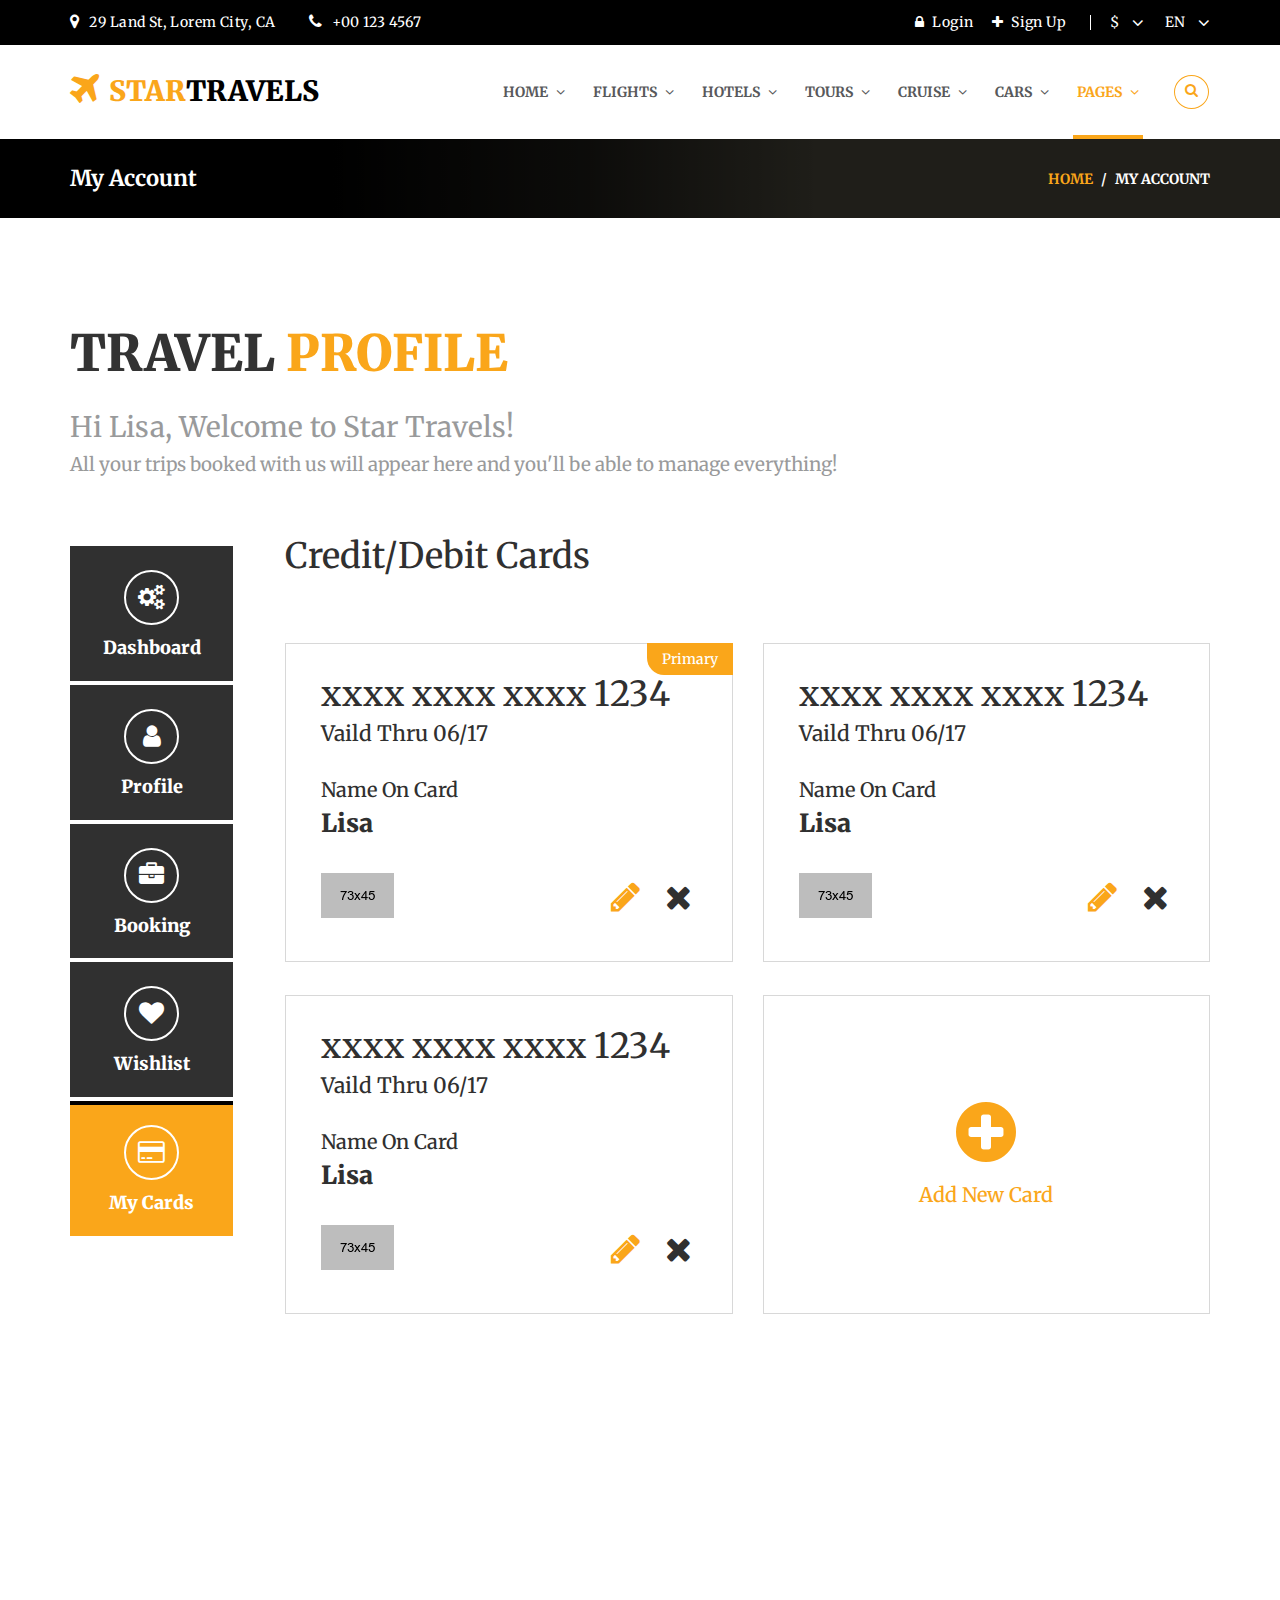
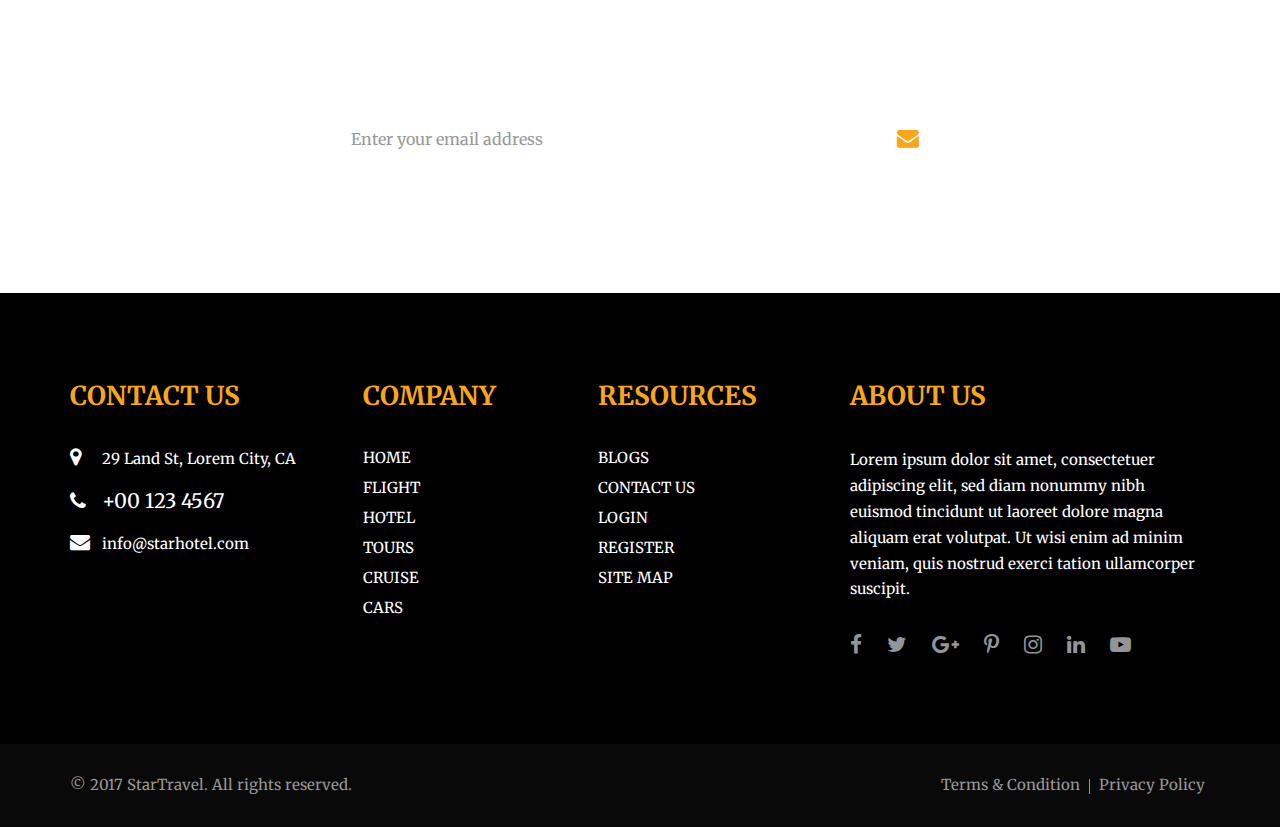
<file: cards.html>
<!doctype html>
<html lang="en">
    <head>
        <title>My Cards</title>
        <meta charset="utf-8">
        <meta name="viewport" content="width=device-width,initial-scale=1">
        <link rel="icon" href="images/favicon.png" type="image/x-icon">
        
        <!-- Google Fonts -->	
        <link href="https://fonts.googleapis.com/css?family=Lato:300,300i,400,400i,700,700i,900,900i%7CMerriweather:300,300i,400,400i,700,700i,900,900i" rel="stylesheet">
        
        <!-- Bootstrap Stylesheet -->	
        <link rel="stylesheet" href="css/bootstrap.min.css">
        
        <!-- Font Awesome Stylesheet -->
        <link rel="stylesheet" href="css/font-awesome.min.css">
            
        <!-- Custom Stylesheets -->	
        <link rel="stylesheet" href="css/style.css">
        <link rel="stylesheet" id="cpswitch" href="css/orange.css">
        <link rel="stylesheet" href="css/responsive.css">
    </head>
    
    
    <body>
    
        <!--====== LOADER =====-->
        <div class="loader"></div>
    
    
    	<!--======== SEARCH-OVERLAY =========-->       
        <div class="overlay">
            <a href="javascript:void(0)" id="close-button" class="closebtn">&times;</a>
            <div class="overlay-content">
                <div class="form-center">
                    <form>
                    	<div class="form-group">
                        	<div class="input-group">
                        		<input type="text" class="form-control" placeholder="Search..." required />
                            	<span class="input-group-btn"><button type="submit" class="btn"><span><i class="fa fa-search"></i></span></button></span>
                            </div><!-- end input-group -->
                        </div><!-- end form-group -->
                    </form>
                </div><!-- end form-center -->
            </div><!-- end overlay-content -->
        </div><!-- end overlay -->
        
        
        <!--============= TOP-BAR ===========-->
        <div id="top-bar" class="tb-text-white">
            <div class="container">
                <div class="row">          
                    <div class="col-xs-12 col-sm-6 col-md-6 col-lg-6">
                        <div id="info">
                            <ul class="list-unstyled list-inline">
                                <li><span><i class="fa fa-map-marker"></i></span>29 Land St, Lorem City, CA</li>
                                <li><span><i class="fa fa-phone"></i></span>+00 123 4567</li>
                            </ul>
                        </div><!-- end info -->
                    </div><!-- end columns -->
                    
                    <div class="col-xs-12 col-sm-6 col-md-6 col-lg-6">
                        <div id="links">
                            <ul class="list-unstyled list-inline">
                                <li><a href="login.html"><span><i class="fa fa-lock"></i></span>Login</a></li>
                                <li><a href="registration.html"><span><i class="fa fa-plus"></i></span>Sign Up</a></li>
                                <li>
                                	<form>
                                    	<ul class="list-inline">
                                        	<li>
                                                <div class="form-group currency">
                                                    <span><i class="fa fa-angle-down"></i></span>
                                                    <select class="form-control">
                                                        <option value="">$</option>
                                                        <option value="">£</option>
                                                    </select>
                                                </div><!-- end form-group -->
											</li>
                                            
                                            <li>
                                                <div class="form-group language">
                                                    <span><i class="fa fa-angle-down"></i></span>
                                                    <select class="form-control">
                                                        <option value="">EN</option>
                                                        <option value="">UR</option>
                                                        <option value="">FR</option>
                                                        <option value="">IT</option>
                                                    </select>
                                                </div><!-- end form-group -->
                                            </li>
										</ul>
                                    </form>
                                </li>
                            </ul>
                        </div><!-- end links -->
                    </div><!-- end columns -->				
                </div><!-- end row -->
            </div><!-- end container -->
        </div><!-- end top-bar -->

        <nav class="navbar navbar-default main-navbar navbar-custom navbar-white" id="mynavbar-1">
            <div class="container">
                <div class="navbar-header">
                    <button type="button" class="navbar-toggle" id="menu-button">
                      <span class="icon-bar"></span>
                      <span class="icon-bar"></span>
                      <span class="icon-bar"></span>                        
                    </button>
                    <div class="header-search hidden-lg">
                    	<a href="javascript:void(0)" class="search-button"><span><i class="fa fa-search"></i></span></a>
                    </div>
                    <a href="#" class="navbar-brand"><span><i class="fa fa-plane"></i>STAR</span>TRAVELS</a>
                </div><!-- end navbar-header -->
                
                <div class="collapse navbar-collapse" id="myNavbar1">
                    <ul class="nav navbar-nav navbar-right navbar-search-link">
                        <li class="dropdown"><a href="#" class="dropdown-toggle" data-toggle="dropdown">Home<span><i class="fa fa-angle-down"></i></span></a>
                            <ul class="dropdown-menu">
                                <li><a href="index.html">Main Homepage</a></li>
                                <li><a href="flight-homepage.html">Flight Homepage</a></li>
                                <li><a href="hotel-homepage.html">Hotel Homepage</a></li>
                                <li><a href="tour-homepage.html">Tour Homepage</a></li>
                                <li><a href="cruise-homepage.html">Cruise Homepage</a></li>
                                <li><a href="car-homepage.html">Car Homepage</a></li>
                                <li><a href="landing-page.html">Landing Page</a></li>
                            </ul>			
                        </li>
                        <li class="dropdown"><a href="#" class="dropdown-toggle" data-toggle="dropdown">Flights<span><i class="fa fa-angle-down"></i></span></a>
                            <ul class="dropdown-menu">
                            	<li><a href="flight-homepage.html">Flight Homepage</a></li>
                                <li><a href="flight-listing-left-sidebar.html">List View Left Sidebar</a></li>
                                <li><a href="flight-listing-right-sidebar.html">List View Right Sidebar</a></li>
                                <li><a href="flight-grid-left-sidebar.html">Grid View Left Sidebar</a></li>
                                <li><a href="flight-grid-right-sidebar.html">Grid View Right Sidebar</a></li>
                                <li><a href="flight-detail-left-sidebar.html">Detail Left Sidebar</a></li>
                                <li><a href="flight-detail-right-sidebar.html">Detail Right Sidebar</a></li>
                            </ul>			
                        </li>
                        <li class="dropdown"><a href="#" class="dropdown-toggle" data-toggle="dropdown">Hotels<span><i class="fa fa-angle-down"></i></span></a>
                            <ul class="dropdown-menu">
                            	<li><a href="hotel-homepage.html">Hotel Homepage</a></li>
                                <li><a href="hotel-listing-left-sidebar.html">List View Left Sidebar</a></li>
                                <li><a href="hotel-listing-right-sidebar.html">List View Right Sidebar</a></li>
                                <li><a href="hotel-grid-left-sidebar.html">Grid View Left Sidebar</a></li>
                                <li><a href="hotel-grid-right-sidebar.html">Grid View Right Sidebar</a></li>
                                <li><a href="hotel-detail-left-sidebar.html">Detail Left Sidebar</a></li>
                                <li><a href="hotel-detail-right-sidebar.html">Detail Right Sidebar</a></li>
                            </ul>			
                        </li>
                        <li class="dropdown"><a href="#" class="dropdown-toggle" data-toggle="dropdown">Tours<span><i class="fa fa-angle-down"></i></span></a>
                            <ul class="dropdown-menu">
                            	<li><a href="tour-homepage.html">Tour Homepage</a></li>
                                <li><a href="tour-listing-left-sidebar.html">List View Left Sidebar</a></li>
                                <li><a href="tour-listing-right-sidebar.html">List View Right Sidebar</a></li>
                                <li><a href="tour-grid-left-sidebar.html">Grid View Left Sidebar</a></li>
                                <li><a href="tour-grid-right-sidebar.html">Grid View Right Sidebar</a></li>
                                <li><a href="tour-detail-left-sidebar.html">Detail Left Sidebar</a></li>
                                <li><a href="tour-detail-right-sidebar.html">Detail Right Sidebar</a></li>
                            </ul>			
                        </li>
                        <li class="dropdown"><a href="#" class="dropdown-toggle" data-toggle="dropdown">Cruise<span><i class="fa fa-angle-down"></i></span></a>
                            <ul class="dropdown-menu">
                            	<li><a href="cruise-homepage.html">Cruise Homepage</a></li>
                                <li><a href="cruise-listing-left-sidebar.html">List View Left Sidebar</a></li>
                                <li><a href="cruise-listing-right-sidebar.html">List View Right Sidebar</a></li>
                                <li><a href="cruise-grid-left-sidebar.html">Grid View Left Sidebar</a></li>
                                <li><a href="cruise-grid-right-sidebar.html">Grid View Right Sidebar</a></li>
                                <li><a href="cruise-detail-left-sidebar.html">Detail Left Sidebar</a></li>
                                <li><a href="cruise-detail-right-sidebar.html">Detail Right Sidebar</a></li>
                            </ul>			
                        </li>
                        <li class="dropdown"><a href="#" class="dropdown-toggle" data-toggle="dropdown">Cars<span><i class="fa fa-angle-down"></i></span></a>
                            <ul class="dropdown-menu">
                            	<li><a href="car-homepage.html">Car Homepage</a></li>
                                <li><a href="car-listing-left-sidebar.html">List View Left Sidebar</a></li>
                                <li><a href="car-listing-right-sidebar.html">List View Right Sidebar</a></li>
                                <li><a href="car-grid-left-sidebar.html">Grid View Left Sidebar</a></li>
                                <li><a href="car-grid-right-sidebar.html">Grid View Right Sidebar</a></li>
                                <li><a href="car-detail-left-sidebar.html">Detail Left Sidebar</a></li>
                                <li><a href="car-detail-right-sidebar.html">Detail Right Sidebar</a></li>
                            </ul>			
                        </li>
                        <li class="dropdown active"><a href="#" class="dropdown-toggle" data-toggle="dropdown">Pages<span><i class="fa fa-angle-down"></i></span></a>
                            <ul class="dropdown-menu mega-dropdown-menu row">
                                <li>
                                    <div class="row">
                                        <div class="col-md-3">
                                            <ul class="list-unstyled">
                                                <li class="dropdown-header">Standard <span>Pages</span></li>
                                                <li><a href="about-us.html">About Us</a></li>
                                				<li><a href="contact-us.html">Contact Us</a></li>
                                                <li><a href="blog-listing-left-sidebar.html">Blog Listing Left Sidebar</a></li>
                                                <li><a href="blog-listing-right-sidebar.html">Blog Listing Right Sidebar</a></li>
                                                <li><a href="blog-detail-left-sidebar.html">Blog Detail Left Sidebar</a></li>
                                                <li><a href="blog-detail-right-sidebar.html">Blog Detail Right Sidebar</a></li>
                                            </ul>
                                        </div>
                                        
                                        <div class="col-md-3">
                                            <ul class="list-unstyled">	
                                                <li class="dropdown-header">User <span>Dashboard</span></li>
                                                <li><a href="dashboard.html">Dashboard</a></li>
                                                <li><a href="user-profile.html">User Profile</a></li>
                                                <li><a href="booking.html">Booking</a></li>
                                                <li><a href="wishlist.html">Wishlist</a></li>
                                                <li class="active"><a href="#">Cards</a></li>
                                            </ul>
                                        </div>
                                        
                                        <div class="col-md-3">
                                            <ul class="list-unstyled">
                                                <li class="dropdown-header">Special <span>Pages</span></li>
                                                <li><a href="login.html">Login</a></li>
                                                <li><a href="registration.html">Registration</a></li>
                                                <li><a href="forgot-password.html">Forgot Password</a></li>
                                                <li><a href="error-page.html">404 Page</a></li>
                                                <li><a href="coming-soon.html">Coming Soon</a></li>   
                                            </ul>
                                        </div>
                                        
                                        <div class="col-md-3">
                                            <ul class="list-unstyled">
                                                <li class="dropdown-header">Extra <span>Pages</span></li>
                                                <li><a href="before-you-fly.html">Before Fly</a></li>
                                                <li><a href="travel-insurance.html">Travel Insurance</a></li>
                                                <li><a href="holidays.html">Holidays</a></li>
                                                <li><a href="thank-you.html">Thank You</a></li>
                                            </ul>
                                        </div>
                                    </div>
                                </li>
                            </ul>			
                        </li>
                        <li><a href="javascript:void(0)" class="search-button"><span><i class="fa fa-search"></i></span></a></li>
                    </ul>
                </div><!-- end navbar collapse -->
            </div><!-- end container -->
        </nav><!-- end navbar -->
        
        <div class="sidenav-content">
            <div id="mySidenav" class="sidenav" >
                <h2 id="web-name"><span><i class="fa fa-plane"></i></span>Star Travel</h2>

                <div id="main-menu">
                	<div class="closebtn">
                        <button class="btn btn-default" id="closebtn">&times;</button>
                    </div><!-- end close-btn -->
                    
                    <div class="list-group panel">
                    
                        <a href="#home-links" class="list-group-item" data-toggle="collapse" data-parent="#main-menu"><span><i class="fa fa-home link-icon"></i></span>Home<span><i class="fa fa-chevron-down arrow"></i></span></a>
                        <div class="collapse sub-menu" id="home-links">
                            <a href="index.html" class="list-group-item">Main Homepage</a>
                            <a href="flight-homepage.html" class="list-group-item">Flight Homepage</a>
                            <a href="hotel-homepage.html" class="list-group-item">Hotel Homepage</a>
                            <a href="tour-homepage.html" class="list-group-item">Tour Homepage</a>
                            <a href="cruise-homepage.html" class="list-group-item">Cruise Homepage</a>
                            <a href="car-homepage.html" class="list-group-item">Car Homepage</a>
                            <a href="landing-page.html" class="list-group-item">Landing Page</a>
                        </div><!-- end sub-menu -->
                        
                        <a href="#flights-links" class="list-group-item" data-toggle="collapse" data-parent="#main-menu"><span><i class="fa fa-plane link-icon"></i></span>Flights<span><i class="fa fa-chevron-down arrow"></i></span></a>
                        <div class="collapse sub-menu" id="flights-links">
                            <a href="flight-homepage.html" class="list-group-item">Flight Homepage</a>
                            <a href="flight-listing-left-sidebar.html" class="list-group-item">List View Left Sidebar</a>
                            <a href="flight-listing-right-sidebar.html" class="list-group-item">List View Right Sidebar</a>
                            <a href="flight-grid-left-sidebar.html" class="list-group-item">Grid View Left Sidebar</a>
                            <a href="flight-grid-right-sidebar.html" class="list-group-item">Grid View Right Sidebar</a>
                            <a href="flight-detail-left-sidebar.html" class="list-group-item">Detail Left Sidebar</a>
                            <a href="flight-detail-right-sidebar.html" class="list-group-item">Detail Right Sidebar</a>
                        </div><!-- end sub-menu -->
                        
                        <a href="#hotels-links" class="list-group-item" data-toggle="collapse" data-parent="#main-menu"><span><i class="fa fa-building link-icon"></i></span>Hotels<span><i class="fa fa-chevron-down arrow"></i></span></a>
                        <div class="collapse sub-menu" id="hotels-links">
                            <a href="hotel-homepage.html" class="list-group-item">Hotel Homepage</a>
                            <a href="hotel-listing-left-sidebar.html" class="list-group-item">List View Left Sidebar</a>
                            <a href="hotel-listing-right-sidebar.html" class="list-group-item">List View Right Sidebar</a>
                            <a href="hotel-grid-left-sidebar.html" class="list-group-item">Grid View Left Sidebar</a>
                            <a href="hotel-grid-right-sidebar.html" class="list-group-item">Grid View Right Sidebar</a>
                            <a href="hotel-detail-left-sidebar.html" class="list-group-item">Detail Left Sidebar</a>
                            <a href="hotel-detail-right-sidebar.html" class="list-group-item">Detail Right Sidebar</a>
                        </div><!-- end sub-menu -->
                        
                        <a href="#tours-links" class="list-group-item" data-toggle="collapse" data-parent="#main-menu"><span><i class="fa fa-globe link-icon"></i></span>Tours<span><i class="fa fa-chevron-down arrow"></i></span></a>
                        <div class="collapse sub-menu" id="tours-links">
                            <a href="tour-homepage.html" class="list-group-item">Tour Homepage</a>
                            <a href="tour-listing-left-sidebar.html" class="list-group-item">List View Left Sidebar</a>
                            <a href="tour-listing-right-sidebar.html" class="list-group-item">List View Right Sidebar</a>
                            <a href="tour-grid-left-sidebar.html" class="list-group-item">Grid View Left Sidebar</a>
                            <a href="tour-grid-right-sidebar.html" class="list-group-item">Grid View Right Sidebar</a>
                            <a href="tour-detail-left-sidebar.html" class="list-group-item">Detail Left Sidebar</a>
                            <a href="tour-detail-right-sidebar.html" class="list-group-item">Detail Right Sidebar</a>
                        </div><!-- end sub-menu -->
                        
                        <a href="#cruise-links" class="list-group-item" data-toggle="collapse" data-parent="#main-menu"><span><i class="fa fa-ship link-icon"></i></span>Cruise<span><i class="fa fa-chevron-down arrow"></i></span></a>
                        <div class="collapse sub-menu" id="cruise-links">
                            <a href="cruise-homepage.html" class="list-group-item">Cruise Homepage</a>
                            <a href="cruise-listing-left-sidebar.html" class="list-group-item">List View Left Sidebar</a>
                            <a href="cruise-listing-right-sidebar.html" class="list-group-item">List View Right Sidebar</a>
                            <a href="cruise-grid-left-sidebar.html" class="list-group-item">Grid View Left Sidebar</a>
                            <a href="cruise-grid-right-sidebar.html" class="list-group-item">Grid View Right Sidebar</a>
                            <a href="cruise-detail-left-sidebar.html" class="list-group-item">Detail Left Sidebar</a>
                            <a href="cruise-detail-right-sidebar.html" class="list-group-item">Detail Right Sidebar</a>
                        </div><!-- end sub-menu -->
                        
                        <a href="#cars-links" class="list-group-item" data-toggle="collapse" data-parent="#main-menu"><span><i class="fa fa-car link-icon"></i></span>Cars<span><i class="fa fa-chevron-down arrow"></i></span></a>
                        <div class="collapse sub-menu" id="cars-links">
                            <a href="car-homepage.html" class="list-group-item">Car Homepage</a>
                            <a href="car-listing-left-sidebar.html" class="list-group-item">List View Left Sidebar</a>
                            <a href="car-listing-right-sidebar.html" class="list-group-item">List View Right Sidebar</a>
                            <a href="car-grid-left-sidebar.html" class="list-group-item">Grid View Left Sidebar</a>
                            <a href="car-grid-right-sidebar.html" class="list-group-item">Grid View Right Sidebar</a>
                            <a href="car-detail-left-sidebar.html" class="list-group-item">Detail Left Sidebar</a>
                            <a href="car-detail-right-sidebar.html" class="list-group-item">Detail Right Sidebar</a>
                        </div><!-- end sub-menu -->
                        
                        <a href="#pages-links" class="list-group-item active" data-toggle="collapse" data-parent="#main-menu"><span><i class="fa fa-clone link-icon"></i></span>Pages<span><i class="fa fa-chevron-down arrow"></i></span></a>
                        <div class="collapse sub-menu" id="pages-links">
                        	<div class="list-group-heading list-group-item">Standard <span>Pages</span></div>
                            <a href="about-us.html"  class="list-group-item">About Us</a>
                            <a href="contact-us.html"  class="list-group-item">Contact Us</a>
                            <a href="blog-listing-left-sidebar.html"  class="list-group-item">Blog Listing Left Sidebar</a>
                            <a href="blog-listing-right-sidebar.html"  class="list-group-item">Blog Listing Right Sidebar</a>
                            <a href="blog-detail-left-sidebar.html"  class="list-group-item">Blog Detail Left Sidebar</a>
                            <a href="blog-detail-right-sidebar.html"  class="list-group-item">Blog Detail Right Sidebar</a>
                            <div class="list-group-heading list-group-item">User <span>Dashboard</span></div>
                            <a href="dashboard.html"  class="list-group-item">Dashboard</a>
                            <a href="user-profile.html"  class="list-group-item">User Profile</a>
                            <a href="booking.html"  class="list-group-item">Booking</a>
                            <a href="wishlist.html"  class="list-group-item">Wishlist</a>
                            <a href="#"  class="list-group-item active">Cards</a>
                            <div class="list-group-heading list-group-item">Special <span>Pages</span></div>
                            <a href="login.html"  class="list-group-item">Login</a>
                            <a href="registration.html"  class="list-group-item">Registration</a>
                            <a href="forgot-password.html"  class="list-group-item">Forgot Password</a>
                            <a href="error-page.html"  class="list-group-item">404 Page</a>
                            <a href="coming-soon.html"  class="list-group-item">Coming Soon</a>
                            <div class="list-group-heading list-group-item">Extra <span>Pages</span></div>
                            <a href="before-you-fly.html" class="list-group-item">Before Fly</a>
                            <a href="travel-insurance.html" class="list-group-item">Travel Insurance</a>
                            <a href="holidays.html" class="list-group-item">Holidays</a>
                            <a href="thank-you.html" class="list-group-item">Thank You</a>
                        </div><!-- end sub-menu -->
                    </div><!-- end list-group -->
                </div><!-- end main-menu -->
            </div><!-- end mySidenav -->
        </div><!-- end sidenav-content -->
        
        
        <!--========== PAGE-COVER =========-->
        <section class="page-cover dashboard">
            <div class="container">
                <div class="row">
                    <div class="col-sm-12">
                    	<h1 class="page-title">My Account</h1>
                        <ul class="breadcrumb">
                            <li><a href="#">Home</a></li>
                            <li class="active">My Account</li>
                        </ul>
                    </div><!-- end columns -->
                </div><!-- end row -->
            </div><!-- end container -->
        </section><!-- end page-cover -->
        
        
        <!--===== INNERPAGE-WRAPPER ====-->
        <section class="innerpage-wrapper">
        	<div id="dashboard" class="innerpage-section-padding">
                <div class="container">
                    <div class="row">
						<div class="col-xs-12 col-sm-12 col-md-12 col-lg-12">
                        	<div class="dashboard-heading">
                                <h2>Travel <span>Profile</span></h2>
                                <p>Hi Lisa, Welcome to Star Travels!</p>
                                <p>All your trips booked with us will appear here and you'll be able to manage everything!</p>
                            </div><!-- end dashboard-heading -->
                            
                            <div class="dashboard-wrapper">
                            	<div class="row">
                                
                                	<div class="col-xs-12 col-sm-2 col-md-2 dashboard-nav">
                                		<ul class="nav nav-tabs nav-stacked text-center">
                                    		<li><a href="dashboard.html"><span><i class="fa fa-cogs"></i></span>Dashboard</a></li>
                                        	<li><a href="user-profile.html"><span><i class="fa fa-user"></i></span>Profile</a></li>
                                            <li><a href="booking.html"><span><i class="fa fa-briefcase"></i></span>Booking</a></li>
                                            <li><a href="wishlist.html"><span><i class="fa fa-heart"></i></span>Wishlist</a></li>
                                            <li class="active"><a href="#"><span><i class="fa fa-credit-card"></i></span>My Cards</a></li>
                                        </ul>
                                    </div><!-- end columns -->
                                    
                                    <div class="col-xs-12 col-sm-10 col-md-10 dashboard-content my-cards">
                                		<h2 class="dash-content-title">Credit/Debit Cards</h2>
                                        <div class="row">
                                        
                                        	<div class="col-sm-12 col-md-6">
                                        		<div class="card-block">
                                            		<h2 class="card-number">xxxx xxxx xxxx 1234</h2>
                                                    <h3 class="card-expiry">Vaild Thru 06/17</h3>
                                                	<div class="card-name">
                                                        <h4>Name On Card</h4>
                                                        <h3 class="user-name">Lisa</h3>
                                                    </div><!-- end card-name -->
                                                    
                                                    <div class="primary-tag">
                                                    	<h4>Primary</h4>
                                                    </div><!-- end primary-tag -->
                                                    
                                                    <ul class="list-unstyled list-inline">
                                                    	<li class="card-img"><img src="images/master-card.png" class="img-responsive" alt="card-img" /></li>
                                                        <li class="card-links"><button class="btn" data-toggle="modal" data-target="#edit-card" ><span><i class="fa fa-pencil"></i></span></button><button class="btn"><span><i class="fa fa-close"></i></span></button></li>
                                                    </ul>
                                                </div><!-- end card-block -->
                                            </div><!-- end columns -->
                                            
                                            <div class="col-sm-12 col-md-6">
                                        		<div class="card-block">
                                            		<h2 class="card-number">xxxx xxxx xxxx 1234</h2>
                                                    <h3 class="card-expiry">Vaild Thru 06/17</h3>
                                                	<div class="card-name">
                                                        <h4>Name On Card</h4>
                                                        <h3 class="user-name">Lisa</h3>
                                                    </div><!-- end card-name -->
                                                    
                                                    <ul class="list-unstyled list-inline">
                                                    	<li class="card-img"><img src="images/master-card.png" class="img-responsive" alt="card-img" /></li>
                                                        <li class="card-links"><button class="btn" data-toggle="modal" data-target="#edit-card" ><span><i class="fa fa-pencil"></i></span></button><button class="btn"><span><i class="fa fa-close"></i></span></button></li>
                                                    </ul>
                                                </div><!-- end card-block -->
                                            </div><!-- end columns -->
                                            
                                            <div class="col-sm-12 col-md-6">
                                        		<div class="card-block">
                                            		<h2 class="card-number">xxxx xxxx xxxx 1234</h2>
                                                    <h3 class="card-expiry">Vaild Thru 06/17</h3>
                                                	<div class="card-name">
                                                        <h4>Name On Card</h4>
                                                        <h3 class="user-name">Lisa</h3>
                                                    </div><!-- end card-name -->
                                                    
                                                    <ul class="list-unstyled list-inline">
                                                    	<li class="card-img"><img src="images/master-card.png" class="img-responsive" alt="card-img" /></li>
                                                        <li class="card-links"><button class="btn" data-toggle="modal" data-target="#edit-card" ><span><i class="fa fa-pencil"></i></span></button><button class="btn"><span><i class="fa fa-close"></i></span></button></li>
                                                    </ul>
                                                </div><!-- end card-block -->
                                            </div><!-- end columns -->
                                            
                                            <div class="col-sm-12 col-md-6">
                                            	<a href="#add-card" data-toggle="modal">
                                                    <div class="card-block add-card">
                                                        <span><i class="fa fa-plus-circle"></i></span> 
                                                        <h4>Add New Card</h4>
                                                    </div><!-- end card-block -->
                                                </a>
                                            </div><!-- end columns -->
                                            
                                        </div><!-- end row -->
                                    </div><!-- end columns -->
                                    
                                </div><!-- end row -->
                            </div><!-- end dashboard-wrapper -->
                        </div><!-- end columns -->
                    </div><!-- end row -->
                </div><!-- end container -->          
            </div><!-- end dashboard -->
        </section><!-- end innerpage-wrapper -->

        
        <!--========================= NEWSLETTER-1 ==========================-->
        <section id="newsletter-1" class="section-padding back-size newsletter"> 
            <div class="container">
                <div class="row">
                	<div class="col-xs-12 col-sm-12 col-md-12 col-lg-12 text-center">
                        <h2>Subscribe Our Newsletter</h2>
                        <p>Subscibe to receive our interesting updates</p>	
                        <form>
                            <div class="form-group">
                                <div class="input-group">
                                    <input type="email" class="form-control input-lg" placeholder="Enter your email address" required/>
                                    <span class="input-group-btn"><button class="btn btn-lg"><i class="fa fa-envelope"></i></button></span>
                                </div>
                            </div>
                        </form>
                    </div><!-- end columns -->
                </div><!-- end row -->
            </div><!-- end container -->
        </section><!-- end newsletter-1 -->
        
        
        <!--======================= FOOTER =======================-->
        <section id="footer" class="ftr-heading-o ftr-heading-mgn-1">
        
            <div id="footer-top" class="banner-padding ftr-top-black ftr-text-white">
                <div class="container">
                    <div class="row">
						
                        <div class="col-xs-12 col-sm-6 col-md-3 col-lg-3 footer-widget ftr-contact">
                            <h3 class="footer-heading">CONTACT US</h3>
                            <ul class="list-unstyled">
                            	<li><span><i class="fa fa-map-marker"></i></span>29 Land St, Lorem City, CA</li>
                            	<li><span><i class="fa fa-phone"></i></span>+00 123 4567</li>
                                <li><span><i class="fa fa-envelope"></i></span>info@starhotel.com</li>
                            </ul>
                        </div><!-- end columns -->
                        
                        <div class="col-xs-12 col-sm-6 col-md-2 col-lg-2 footer-widget ftr-links">
                            <h3 class="footer-heading">COMPANY</h3>
                            <ul class="list-unstyled">
                            	<li><a href="#">Home</a></li>
                            	<li><a href="#">Flight</a></li>
                                <li><a href="#">Hotel</a></li>
                                <li><a href="#">Tours</a></li>
                                <li><a href="#">Cruise</a></li>
                                <li><a href="#">Cars</a></li>
                            </ul>
                        </div><!-- end columns -->
                        
                        <div class="col-xs-12 col-sm-6 col-md-3 col-lg-3 footer-widget ftr-links ftr-pad-left">
                        	<h3 class="footer-heading">RESOURCES</h3>
                            <ul class="list-unstyled">
                            	<li><a href="#">Blogs</a></li>
                            	<li><a href="#">Contact Us</a></li>
                                <li><a href="#">Login</a></li>
                                <li><a href="#">Register</a></li>
                                <li><a href="#">Site Map</a></li>
                            </ul>
                        </div><!-- end columns -->

                        <div class="col-xs-12 col-sm-6 col-md-4 col-lg-4 footer-widget ftr-about">
                            <h3 class="footer-heading">ABOUT US</h3>
                            <p>Lorem ipsum dolor sit amet, consectetuer adipiscing elit, sed diam nonummy nibh euismod tincidunt ut laoreet dolore magna aliquam erat volutpat. Ut wisi enim ad minim veniam, quis nostrud exerci tation ullamcorper suscipit.</p>
                            <ul class="social-links list-inline list-unstyled">
                            	<li><a href="#"><span><i class="fa fa-facebook"></i></span></a></li>
                            	<li><a href="#"><span><i class="fa fa-twitter"></i></span></a></li>
                                <li><a href="#"><span><i class="fa fa-google-plus"></i></span></a></li>
                                <li><a href="#"><span><i class="fa fa-pinterest-p"></i></span></a></li>
                                <li><a href="#"><span><i class="fa fa-instagram"></i></span></a></li>
                                <li><a href="#"><span><i class="fa fa-linkedin"></i></span></a></li>
                                <li><a href="#"><span><i class="fa fa-youtube-play"></i></span></a></li>
                            </ul>
                        </div><!-- end columns -->
                        
                    </div><!-- end row -->
                </div><!-- end container -->
            </div><!-- end footer-top -->

            <div id="footer-bottom" class="ftr-bot-black">
                <div class="container">
                    <div class="row">
                        <div class="col-xs-12 col-sm-6 col-md-6 col-lg-6" id="copyright">
                            <p>© 2017 <a href="#">StarTravel</a>. All rights reserved.</p>
                        </div><!-- end columns -->
                        
                        <div class="col-xs-12 col-sm-6 col-md-6 col-lg-6" id="terms">
                            <ul class="list-unstyled list-inline">
                            	<li><a href="#">Terms & Condition</a></li>
                                <li><a href="#">Privacy Policy</a></li>
                            </ul>
                        </div><!-- end columns -->
                    </div><!-- end row -->
                </div><!-- end container -->
            </div><!-- end footer-bottom -->
            
        </section><!-- end footer -->
        
        <div id="add-card" class="modal custom-modal fade" role="dialog">
            <div class="modal-dialog">
                <div class="modal-content">
                    <div class="modal-header">
                        <button type="button" class="close" data-dismiss="modal">&times;</button>
                        <h3 class="modal-title">New Card</h3>
                    </div><!-- end modal-header -->
                    
                    <div class="modal-body">
                        <form>
                        	<div class="form-group">
                        		<label>Card Number</label>
                            	<input type="text" class="form-control" placeholder="XXXX XXXX XXXX XXXX" />
                            </div><!-- end form-group -->
                            
                            <div class="row">
                            	<div class="col-sm-8">
                                    <div class="form-group">
                                        <label>Cardholder Name</label>
                                        <input  type="text" class="form-control" placeholder="Your Name" />
                                    </div><!-- end form-group -->
                                </div><!-- end columns -->
                                
                                <div class="col-sm-4">
                                    <div class="form-group">
                                        <label>Valid Thru</label>
                                        <input  type="text" class="form-control" placeholder="mm/yy" />
                                    </div><!-- end form-group -->
                                </div><!-- end columns -->
                            </div><!-- end row -->
                            
                            <div class="custom-check"><input type="checkbox" id="check01" name="checkbox"/>
                                 <label for="check01"><span><i class="fa fa-check"></i></span>Set as primary</label>
                            </div><!-- end checkbox -->
                            
                            <button class="btn btn-orange">Add Card</button>
                        </form>
                    </div><!-- end modal-bpdy -->
                </div><!-- end modal-content -->
            </div><!-- end modal-dialog -->
        </div><!-- end add-card -->
        
        <div id="edit-card" class="modal custom-modal fade" role="dialog">
            <div class="modal-dialog">
                <div class="modal-content">
                    <div class="modal-header">
                        <button type="button" class="close" data-dismiss="modal">&times;</button>
                        <h3 class="modal-title">Edit Card</h3>
                    </div><!-- end modal-header -->
                    
                    <div class="modal-body">
                        <form>
                        	<div class="form-group">
                        		<label>Old Card Number</label>
                            	<input type="text" class="form-control" placeholder="XXXX XXXX XXXX 1234" readonly/>
                            </div><!-- end form-group -->
                            
                        	<div class="form-group">
                        		<label>New Card Number</label>
                            	<input type="text" class="form-control" placeholder="XXXX XXXX XXXX XXXX" />
                            </div><!-- end form-group -->
                            
                            <div class="row">
                            	<div class="col-sm-8">
                                    <div class="form-group">
                                        <label>Cardholder Name</label>
                                        <input  type="text" class="form-control" placeholder="Your Name" />
                                    </div><!-- end form-group -->
                                </div><!-- end columns -->
                                
                                <div class="col-sm-4">
                                    <div class="form-group">
                                        <label>Valid Thru</label>
                                        <input  type="text" class="form-control" placeholder="mm/yy" />
                                    </div><!-- end form-group -->
                                </div><!-- end columns -->
                            </div><!-- end row -->
                            
                            <div class="custom-check"><input type="checkbox" id="check02" name="checkbox"/>
                                 <label for="check02"><span><i class="fa fa-check"></i></span>Set as primary</label>
                            </div><!-- end checkbox -->
                            
                            <button class="btn btn-orange">Save Changes</button>
                        </form>
                    </div><!-- end modal-bpdy -->
                </div><!-- end modal-content -->
            </div><!-- end modal-dialog -->
        </div><!-- end edit-card -->
        
        
        <!-- Page Scripts Starts -->
        <script src="js/jquery.min.js"></script>
        <script src="js/bootstrap.min.js"></script>
        <script src="js/custom-navigation.js"></script>
        <!-- Page Scripts Ends -->
    </body>
</html>
</file>
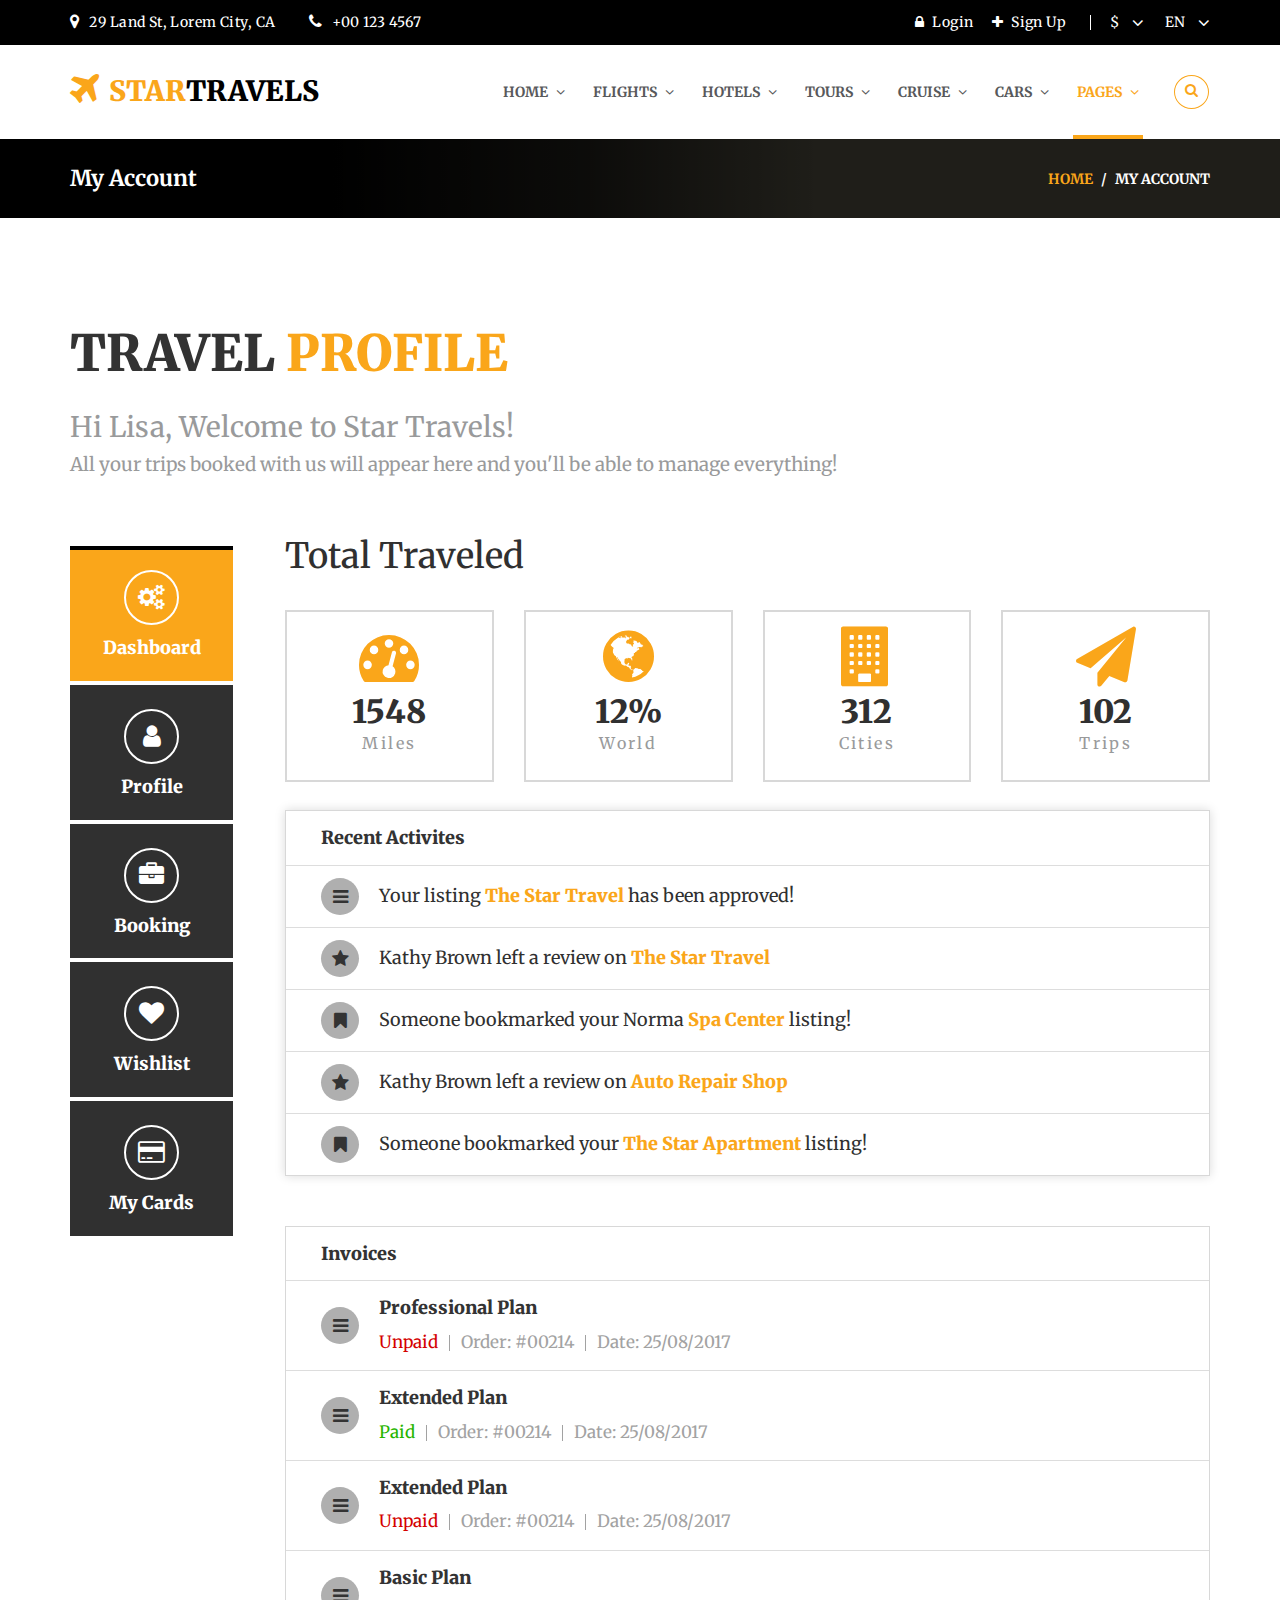
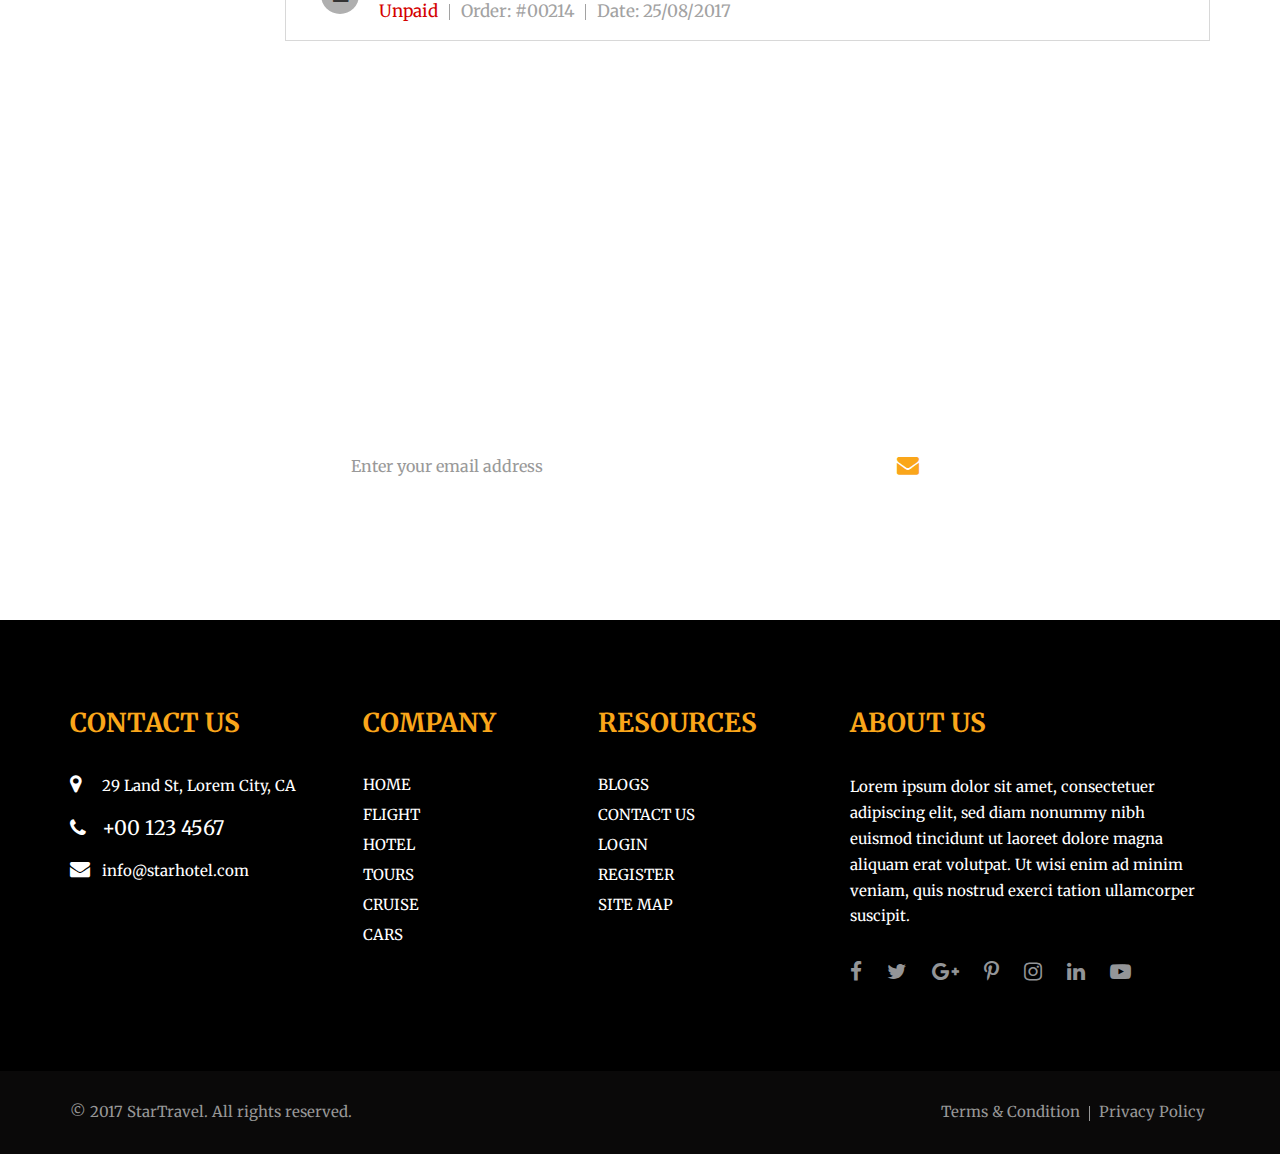
<file: dashboard.html>
<!doctype html>
<html lang="en">
    <head>
        <title>Dashboard</title>
        <meta charset="utf-8">
        <meta name="viewport" content="width=device-width,initial-scale=1">
        <link rel="icon" href="images/favicon.png" type="image/x-icon">
        
        <!-- Google Fonts -->	
        <link href="https://fonts.googleapis.com/css?family=Lato:300,300i,400,400i,700,700i,900,900i%7CMerriweather:300,300i,400,400i,700,700i,900,900i" rel="stylesheet">
        
        <!-- Bootstrap Stylesheet -->	
        <link rel="stylesheet" href="css/bootstrap.min.css">
        
        <!-- Font Awesome Stylesheet -->
        <link rel="stylesheet" href="css/font-awesome.min.css">
            
        <!-- Custom Stylesheets -->	
        <link rel="stylesheet" href="css/style.css">
        <link rel="stylesheet" id="cpswitch" href="css/orange.css">
        <link rel="stylesheet" href="css/responsive.css">
    </head>
    
    
    <body>
    
        <!--====== LOADER =====-->
        <div class="loader"></div>
    
    
    	<!--======== SEARCH-OVERLAY =========-->       
        <div class="overlay">
            <a href="javascript:void(0)" id="close-button" class="closebtn">&times;</a>
            <div class="overlay-content">
                <div class="form-center">
                    <form>
                    	<div class="form-group">
                        	<div class="input-group">
                        		<input type="text" class="form-control" placeholder="Search..." required />
                            	<span class="input-group-btn"><button type="submit" class="btn"><span><i class="fa fa-search"></i></span></button></span>
                            </div><!-- end input-group -->
                        </div><!-- end form-group -->
                    </form>
                </div><!-- end form-center -->
            </div><!-- end overlay-content -->
        </div><!-- end overlay -->
        
        
        <!--============= TOP-BAR ===========-->
        <div id="top-bar" class="tb-text-white">
            <div class="container">
                <div class="row">          
                    <div class="col-xs-12 col-sm-6 col-md-6 col-lg-6">
                        <div id="info">
                            <ul class="list-unstyled list-inline">
                                <li><span><i class="fa fa-map-marker"></i></span>29 Land St, Lorem City, CA</li>
                                <li><span><i class="fa fa-phone"></i></span>+00 123 4567</li>
                            </ul>
                        </div><!-- end info -->
                    </div><!-- end columns -->
                    
                    <div class="col-xs-12 col-sm-6 col-md-6 col-lg-6">
                        <div id="links">
                            <ul class="list-unstyled list-inline">
                                <li><a href="login.html"><span><i class="fa fa-lock"></i></span>Login</a></li>
                                <li><a href="registration.html"><span><i class="fa fa-plus"></i></span>Sign Up</a></li>
                                <li>
                                	<form>
                                    	<ul class="list-inline">
                                        	<li>
                                                <div class="form-group currency">
                                                    <span><i class="fa fa-angle-down"></i></span>
                                                    <select class="form-control">
                                                        <option value="">$</option>
                                                        <option value="">£</option>
                                                    </select>
                                                </div><!-- end form-group -->
											</li>
                                            
                                            <li>
                                                <div class="form-group language">
                                                    <span><i class="fa fa-angle-down"></i></span>
                                                    <select class="form-control">
                                                        <option value="">EN</option>
                                                        <option value="">UR</option>
                                                        <option value="">FR</option>
                                                        <option value="">IT</option>
                                                    </select>
                                                </div><!-- end form-group -->
                                            </li>
										</ul>
                                    </form>
                                </li>
                            </ul>
                        </div><!-- end links -->
                    </div><!-- end columns -->				
                </div><!-- end row -->
            </div><!-- end container -->
        </div><!-- end top-bar -->

        <nav class="navbar navbar-default main-navbar navbar-custom navbar-white" id="mynavbar-1">
            <div class="container">
                <div class="navbar-header">
                    <button type="button" class="navbar-toggle" id="menu-button">
                      <span class="icon-bar"></span>
                      <span class="icon-bar"></span>
                      <span class="icon-bar"></span>                        
                    </button>
                    <div class="header-search hidden-lg">
                    	<a href="javascript:void(0)" class="search-button"><span><i class="fa fa-search"></i></span></a>
                    </div>
                    <a href="#" class="navbar-brand"><span><i class="fa fa-plane"></i>STAR</span>TRAVELS</a>
                </div><!-- end navbar-header -->
                
                <div class="collapse navbar-collapse" id="myNavbar1">
                    <ul class="nav navbar-nav navbar-right navbar-search-link">
                        <li class="dropdown"><a href="#" class="dropdown-toggle" data-toggle="dropdown">Home<span><i class="fa fa-angle-down"></i></span></a>
                            <ul class="dropdown-menu">
                                <li><a href="index.html">Main Homepage</a></li>
                                <li><a href="flight-homepage.html">Flight Homepage</a></li>
                                <li><a href="hotel-homepage.html">Hotel Homepage</a></li>
                                <li><a href="tour-homepage.html">Tour Homepage</a></li>
                                <li><a href="cruise-homepage.html">Cruise Homepage</a></li>
                                <li><a href="car-homepage.html">Car Homepage</a></li>
                                <li><a href="landing-page.html">Landing Page</a></li>
                            </ul>			
                        </li>
                        <li class="dropdown"><a href="#" class="dropdown-toggle" data-toggle="dropdown">Flights<span><i class="fa fa-angle-down"></i></span></a>
                            <ul class="dropdown-menu">
                            	<li><a href="flight-homepage.html">Flight Homepage</a></li>
                                <li><a href="flight-listing-left-sidebar.html">List View Left Sidebar</a></li>
                                <li><a href="flight-listing-right-sidebar.html">List View Right Sidebar</a></li>
                                <li><a href="flight-grid-left-sidebar.html">Grid View Left Sidebar</a></li>
                                <li><a href="flight-grid-right-sidebar.html">Grid View Right Sidebar</a></li>
                                <li><a href="flight-detail-left-sidebar.html">Detail Left Sidebar</a></li>
                                <li><a href="flight-detail-right-sidebar.html">Detail Right Sidebar</a></li>
                            </ul>			
                        </li>
                        <li class="dropdown"><a href="#" class="dropdown-toggle" data-toggle="dropdown">Hotels<span><i class="fa fa-angle-down"></i></span></a>
                            <ul class="dropdown-menu">
                            	<li><a href="hotel-homepage.html">Hotel Homepage</a></li>
                                <li><a href="hotel-listing-left-sidebar.html">List View Left Sidebar</a></li>
                                <li><a href="hotel-listing-right-sidebar.html">List View Right Sidebar</a></li>
                                <li><a href="hotel-grid-left-sidebar.html">Grid View Left Sidebar</a></li>
                                <li><a href="hotel-grid-right-sidebar.html">Grid View Right Sidebar</a></li>
                                <li><a href="hotel-detail-left-sidebar.html">Detail Left Sidebar</a></li>
                                <li><a href="hotel-detail-right-sidebar.html">Detail Right Sidebar</a></li>
                            </ul>			
                        </li>
                        <li class="dropdown"><a href="#" class="dropdown-toggle" data-toggle="dropdown">Tours<span><i class="fa fa-angle-down"></i></span></a>
                            <ul class="dropdown-menu">
                            	<li><a href="tour-homepage.html">Tour Homepage</a></li>
                                <li><a href="tour-listing-left-sidebar.html">List View Left Sidebar</a></li>
                                <li><a href="tour-listing-right-sidebar.html">List View Right Sidebar</a></li>
                                <li><a href="tour-grid-left-sidebar.html">Grid View Left Sidebar</a></li>
                                <li><a href="tour-grid-right-sidebar.html">Grid View Right Sidebar</a></li>
                                <li><a href="tour-detail-left-sidebar.html">Detail Left Sidebar</a></li>
                                <li><a href="tour-detail-right-sidebar.html">Detail Right Sidebar</a></li>
                            </ul>			
                        </li>
                        <li class="dropdown"><a href="#" class="dropdown-toggle" data-toggle="dropdown">Cruise<span><i class="fa fa-angle-down"></i></span></a>
                            <ul class="dropdown-menu">
                            	<li><a href="cruise-homepage.html">Cruise Homepage</a></li>
                                <li><a href="cruise-listing-left-sidebar.html">List View Left Sidebar</a></li>
                                <li><a href="cruise-listing-right-sidebar.html">List View Right Sidebar</a></li>
                                <li><a href="cruise-grid-left-sidebar.html">Grid View Left Sidebar</a></li>
                                <li><a href="cruise-grid-right-sidebar.html">Grid View Right Sidebar</a></li>
                                <li><a href="cruise-detail-left-sidebar.html">Detail Left Sidebar</a></li>
                                <li><a href="cruise-detail-right-sidebar.html">Detail Right Sidebar</a></li>
                            </ul>			
                        </li>
                        <li class="dropdown"><a href="#" class="dropdown-toggle" data-toggle="dropdown">Cars<span><i class="fa fa-angle-down"></i></span></a>
                            <ul class="dropdown-menu">
                            	<li><a href="car-homepage.html">Car Homepage</a></li>
                                <li><a href="car-listing-left-sidebar.html">List View Left Sidebar</a></li>
                                <li><a href="car-listing-right-sidebar.html">List View Right Sidebar</a></li>
                                <li><a href="car-grid-left-sidebar.html">Grid View Left Sidebar</a></li>
                                <li><a href="car-grid-right-sidebar.html">Grid View Right Sidebar</a></li>
                                <li><a href="car-detail-left-sidebar.html">Detail Left Sidebar</a></li>
                                <li><a href="car-detail-right-sidebar.html">Detail Right Sidebar</a></li>
                            </ul>			
                        </li>
                        <li class="dropdown active"><a href="#" class="dropdown-toggle" data-toggle="dropdown">Pages<span><i class="fa fa-angle-down"></i></span></a>
                            <ul class="dropdown-menu mega-dropdown-menu row">
                                <li>
                                    <div class="row">
                                        <div class="col-md-3">
                                            <ul class="list-unstyled">
                                                <li class="dropdown-header">Standard <span>Pages</span></li>
                                                <li><a href="about-us.html">About Us</a></li>
                                				<li><a href="contact-us.html">Contact Us</a></li>
                                                <li><a href="blog-listing-left-sidebar.html">Blog Listing Left Sidebar</a></li>
                                                <li><a href="blog-listing-right-sidebar.html">Blog Listing Right Sidebar</a></li>
                                                <li><a href="blog-detail-left-sidebar.html">Blog Detail Left Sidebar</a></li>
                                                <li><a href="blog-detail-right-sidebar.html">Blog Detail Right Sidebar</a></li>
                                            </ul>
                                        </div>
                                        
                                        <div class="col-md-3">
                                            <ul class="list-unstyled">	
                                                <li class="dropdown-header">User <span>Dashboard</span></li>
                                                <li class="active"><a href="#">Dashboard</a></li>
                                                <li><a href="user-profile.html">User Profile</a></li>
                                                <li><a href="booking.html">Booking</a></li>
                                                <li><a href="wishlist.html">Wishlist</a></li>
                                                <li><a href="cards.html">Cards</a></li>
                                            </ul>
                                        </div>
                                        
                                        <div class="col-md-3">
                                            <ul class="list-unstyled">
                                                <li class="dropdown-header">Special <span>Pages</span></li>
                                                <li><a href="login.html">Login</a></li>
                                                <li><a href="registration.html">Registration</a></li>
                                                <li><a href="forgot-password.html">Forgot Password</a></li>
                                                <li><a href="error-page.html">404 Page</a></li>
                                                <li><a href="coming-soon.html">Coming Soon</a></li>   
                                            </ul>
                                        </div>
                                        
                                        <div class="col-md-3">
                                            <ul class="list-unstyled">
                                                <li class="dropdown-header">Extra <span>Pages</span></li>
                                                <li><a href="before-you-fly.html">Before Fly</a></li>
                                                <li><a href="travel-insurance.html">Travel Insurance</a></li>
                                                <li><a href="holidays.html">Holidays</a></li>
                                                <li><a href="thank-you.html">Thank You</a></li>
                                            </ul>
                                        </div>
                                    </div>
                                </li>
                            </ul>			
                        </li>
                        <li><a href="javascript:void(0)" class="search-button"><span><i class="fa fa-search"></i></span></a></li>
                    </ul>
                </div><!-- end navbar collapse -->
            </div><!-- end container -->
        </nav><!-- end navbar -->
        
        <div class="sidenav-content">
            <div id="mySidenav" class="sidenav" >
                <h2 id="web-name"><span><i class="fa fa-plane"></i></span>Star Travel</h2>

                <div id="main-menu">
                	<div class="closebtn">
                        <button class="btn btn-default" id="closebtn">&times;</button>
                    </div><!-- end close-btn -->
                    
                    <div class="list-group panel">
                    
                        <a href="#home-links" class="list-group-item" data-toggle="collapse" data-parent="#main-menu"><span><i class="fa fa-home link-icon"></i></span>Home<span><i class="fa fa-chevron-down arrow"></i></span></a>
                        <div class="collapse sub-menu" id="home-links">
                            <a href="index.html" class="list-group-item">Main Homepage</a>
                            <a href="flight-homepage.html" class="list-group-item">Flight Homepage</a>
                            <a href="hotel-homepage.html" class="list-group-item">Hotel Homepage</a>
                            <a href="tour-homepage.html" class="list-group-item">Tour Homepage</a>
                            <a href="cruise-homepage.html" class="list-group-item">Cruise Homepage</a>
                            <a href="car-homepage.html" class="list-group-item">Car Homepage</a>
                            <a href="landing-page.html" class="list-group-item">Landing Page</a>
                        </div><!-- end sub-menu -->
                        
                        <a href="#flights-links" class="list-group-item" data-toggle="collapse" data-parent="#main-menu"><span><i class="fa fa-plane link-icon"></i></span>Flights<span><i class="fa fa-chevron-down arrow"></i></span></a>
                        <div class="collapse sub-menu" id="flights-links">
                            <a href="flight-homepage.html" class="list-group-item">Flight Homepage</a>
                            <a href="flight-listing-left-sidebar.html" class="list-group-item">List View Left Sidebar</a>
                            <a href="flight-listing-right-sidebar.html" class="list-group-item">List View Right Sidebar</a>
                            <a href="flight-grid-left-sidebar.html" class="list-group-item">Grid View Left Sidebar</a>
                            <a href="flight-grid-right-sidebar.html" class="list-group-item">Grid View Right Sidebar</a>
                            <a href="flight-detail-left-sidebar.html" class="list-group-item">Detail Left Sidebar</a>
                            <a href="flight-detail-right-sidebar.html" class="list-group-item">Detail Right Sidebar</a>
                        </div><!-- end sub-menu -->
                        
                        <a href="#hotels-links" class="list-group-item" data-toggle="collapse" data-parent="#main-menu"><span><i class="fa fa-building link-icon"></i></span>Hotels<span><i class="fa fa-chevron-down arrow"></i></span></a>
                        <div class="collapse sub-menu" id="hotels-links">
                            <a href="hotel-homepage.html" class="list-group-item">Hotel Homepage</a>
                            <a href="hotel-listing-left-sidebar.html" class="list-group-item">List View Left Sidebar</a>
                            <a href="hotel-listing-right-sidebar.html" class="list-group-item">List View Right Sidebar</a>
                            <a href="hotel-grid-left-sidebar.html" class="list-group-item">Grid View Left Sidebar</a>
                            <a href="hotel-grid-right-sidebar.html" class="list-group-item">Grid View Right Sidebar</a>
                            <a href="hotel-detail-left-sidebar.html" class="list-group-item">Detail Left Sidebar</a>
                            <a href="hotel-detail-right-sidebar.html" class="list-group-item">Detail Right Sidebar</a>
                        </div><!-- end sub-menu -->
                        
                        <a href="#tours-links" class="list-group-item" data-toggle="collapse" data-parent="#main-menu"><span><i class="fa fa-globe link-icon"></i></span>Tours<span><i class="fa fa-chevron-down arrow"></i></span></a>


                        <div class="collapse sub-menu" id="tours-links">
                            <a href="tour-homepage.html" class="list-group-item">Tour Homepage</a>
                            <a href="tour-listing-left-sidebar.html" class="list-group-item">List View Left Sidebar</a>
                            <a href="tour-listing-right-sidebar.html" class="list-group-item">List View Right Sidebar</a>
                            <a href="tour-grid-left-sidebar.html" class="list-group-item">Grid View Left Sidebar</a>
                            <a href="tour-grid-right-sidebar.html" class="list-group-item">Grid View Right Sidebar</a>
                            <a href="tour-detail-left-sidebar.html" class="list-group-item">Detail Left Sidebar</a>
                            <a href="tour-detail-right-sidebar.html" class="list-group-item">Detail Right Sidebar</a>
                        </div><!-- end sub-menu -->
                        
                        <a href="#cruise-links" class="list-group-item" data-toggle="collapse" data-parent="#main-menu"><span><i class="fa fa-ship link-icon"></i></span>Cruise<span><i class="fa fa-chevron-down arrow"></i></span></a>
                        <div class="collapse sub-menu" id="cruise-links">
                            <a href="cruise-homepage.html" class="list-group-item">Cruise Homepage</a>
                            <a href="cruise-listing-left-sidebar.html" class="list-group-item">List View Left Sidebar</a>
                            <a href="cruise-listing-right-sidebar.html" class="list-group-item">List View Right Sidebar</a>
                            <a href="cruise-grid-left-sidebar.html" class="list-group-item">Grid View Left Sidebar</a>
                            <a href="cruise-grid-right-sidebar.html" class="list-group-item">Grid View Right Sidebar</a>
                            <a href="cruise-detail-left-sidebar.html" class="list-group-item">Detail Left Sidebar</a>
                            <a href="cruise-detail-right-sidebar.html" class="list-group-item">Detail Right Sidebar</a>
                        </div><!-- end sub-menu -->
                        
                        <a href="#cars-links" class="list-group-item" data-toggle="collapse" data-parent="#main-menu"><span><i class="fa fa-car link-icon"></i></span>Cars<span><i class="fa fa-chevron-down arrow"></i></span></a>
                        <div class="collapse sub-menu" id="cars-links">
                            <a href="car-homepage.html" class="list-group-item">Car Homepage</a>
                            <a href="car-listing-left-sidebar.html" class="list-group-item">List View Left Sidebar</a>
                            <a href="car-listing-right-sidebar.html" class="list-group-item">List View Right Sidebar</a>
                            <a href="car-grid-left-sidebar.html" class="list-group-item">Grid View Left Sidebar</a>
                            <a href="car-grid-right-sidebar.html" class="list-group-item">Grid View Right Sidebar</a>
                            <a href="car-detail-left-sidebar.html" class="list-group-item">Detail Left Sidebar</a>
                            <a href="car-detail-right-sidebar.html" class="list-group-item">Detail Right Sidebar</a>
                        </div><!-- end sub-menu -->
                        
                        <a href="#pages-links" class="list-group-item active" data-toggle="collapse" data-parent="#main-menu"><span><i class="fa fa-clone link-icon"></i></span>Pages<span><i class="fa fa-chevron-down arrow"></i></span></a>
                        <div class="collapse sub-menu" id="pages-links">
                        	<div class="list-group-heading list-group-item">Standard <span>Pages</span></div>
                            <a href="about-us.html"  class="list-group-item">About Us</a>
                            <a href="contact-us.html"  class="list-group-item">Contact Us</a>
                            <a href="blog-listing-left-sidebar.html"  class="list-group-item">Blog Listing Left Sidebar</a>
                            <a href="blog-listing-right-sidebar.html"  class="list-group-item">Blog Listing Right Sidebar</a>
                            <a href="blog-detail-left-sidebar.html"  class="list-group-item">Blog Detail Left Sidebar</a>
                            <a href="blog-detail-right-sidebar.html"  class="list-group-item">Blog Detail Right Sidebar</a>
                            <div class="list-group-heading list-group-item">User <span>Dashboard</span></div>
                            <a href="#"  class="list-group-item active">Dashboard</a>
                            <a href="user-profile.html"  class="list-group-item">User Profile</a>
                            <a href="booking.html"  class="list-group-item">Booking</a>
                            <a href="wishlist.html"  class="list-group-item">Wishlist</a>
                            <a href="cards.html"  class="list-group-item">Cards</a>
                            <div class="list-group-heading list-group-item">Special <span>Pages</span></div>
                            <a href="login.html"  class="list-group-item">Login</a>
                            <a href="registration.html"  class="list-group-item">Registration</a>
                            <a href="forgot-password.html"  class="list-group-item">Forgot Password</a>
                            <a href="error-page.html"  class="list-group-item">404 Page</a>
                            <a href="coming-soon.html"  class="list-group-item">Coming Soon</a>
                            <div class="list-group-heading list-group-item">Extra <span>Pages</span></div>
                            <a href="before-you-fly.html" class="list-group-item">Before Fly</a>
                            <a href="travel-insurance.html" class="list-group-item">Travel Insurance</a>
                            <a href="holidays.html" class="list-group-item">Holidays</a>
                            <a href="thank-you.html" class="list-group-item">Thank You</a>
                        </div><!-- end sub-menu -->
                    </div><!-- end list-group -->
                </div><!-- end main-menu -->
            </div><!-- end mySidenav -->
        </div><!-- end sidenav-content -->
        
        
        <!--========== PAGE-COVER =========-->
        <section class="page-cover dashboard">
            <div class="container">
                <div class="row">
                    <div class="col-sm-12">
                    	<h1 class="page-title">My Account</h1>
                        <ul class="breadcrumb">
                            <li><a href="#">Home</a></li>
                            <li class="active">My Account</li>
                        </ul>
                    </div><!-- end columns -->
                </div><!-- end row -->
            </div><!-- end container -->
        </section><!-- end page-cover -->
        
        
        <!--===== INNERPAGE-WRAPPER ====-->
        <section class="innerpage-wrapper">
        	<div id="dashboard" class="innerpage-section-padding">
                <div class="container">
                    <div class="row">
						<div class="col-xs-12 col-sm-12 col-md-12 col-lg-12">
                        	<div class="dashboard-heading">
                                <h2>Travel <span>Profile</span></h2>
                                <p>Hi Lisa, Welcome to Star Travels!</p>
                                <p>All your trips booked with us will appear here and you'll be able to manage everything!</p>
                            </div><!-- end dashboard-heading -->
                            
                            <div class="dashboard-wrapper">
                            	<div class="row">
                                
                                	<div class="col-xs-12 col-sm-2 col-md-2 dashboard-nav">
                                		<ul class="nav nav-tabs nav-stacked text-center">
                                    		<li class="active"><a href="#"><span><i class="fa fa-cogs"></i></span>Dashboard</a></li>
                                        	<li><a href="user-profile.html"><span><i class="fa fa-user"></i></span>Profile</a></li>
                                            <li><a href="booking.php"><span><i class="fa fa-briefcase"></i></span>Booking</a></li>
                                            <li><a href="wishlist.html"><span><i class="fa fa-heart"></i></span>Wishlist</a></li>
                                            <li><a href="cards.html"><span><i class="fa fa-credit-card"></i></span>My Cards</a></li>
                                        </ul>
                                    </div><!-- end columns -->
                                    
                                    <div class="col-xs-12 col-sm-10 col-md-10 dashboard-content">
                                		<h2 class="dash-content-title">Total Traveled</h2>
                                        <div class="row info-stat">
                                        
                                        	<div class="col-sm-6 col-md-3">
                                            	<div class="stat-block">
                                                	<span><i class="fa fa-tachometer"></i></span>
                                                    <h3>1548</h3>
                                                    <p>Miles</p>
                                                </div><!-- end stat-block -->
                                            </div><!-- end columns -->
                                            
                                            <div class="col-sm-6 col-md-3">
                                            	<div class="stat-block">
                                                	<span><i class="fa fa-globe"></i></span>
                                                    <h3>12%</h3>
                                                    <p>World</p>
                                                </div><!-- end stat-block -->
                                            </div><!-- end columns -->
                                            
                                            <div class="col-sm-6 col-md-3">
                                            	<div class="stat-block">
                                                	<span><i class="fa fa-building"></i></span>
                                                    <h3>312</h3>
                                                    <p>Cities</p>
                                                </div><!-- end stat-block -->
                                            </div><!-- end columns -->
                                            
                                            <div class="col-sm-6 col-md-3">
                                            	<div class="stat-block">
                                                	<span><i class="fa fa-paper-plane"></i></span>
                                                    <h3>102</h3>
                                                    <p>Trips</p>
                                                </div><!-- end stat-block -->
                                            </div><!-- end columns -->
                                            
                                        </div><!-- end row -->
                                        
                                        <div class="dashboard-listing recent-activity">
                                        	<h3 class="dash-listing-heading">Recent Activites</h3>
                                            <div class="table-responsive">
                                                <table class="table table-hover">
                                                    <tbody>
                                                        <tr>
                                                            <td class="dash-list-icon recent-ac-icon"><i class="fa fa-bars"></i></td>
                                                            <td class="dash-list-text recent-ac-text">Your listing <span>The Star Travel</span> has been approved!</td>
                                                            <td class="dash-list-btn del-field"><button class="btn">X</button></td>
                                                        </tr>
                                                        
                                                        <tr>
                                                            <td class="dash-list-icon recent-ac-icon"><i class="fa fa-star"></i></td>
                                                            <td class="dash-list-text recent-ac-text">Kathy Brown left a review on <span>The Star Travel</span></td>
                                                            <td class="dash-list-btn del-field"><button class="btn">X</button></td>
                                                        </tr>
                                                        
                                                        <tr>
                                                            <td class="dash-list-icon recent-ac-icon"><i class="fa fa-bookmark"></i></td>
                                                            <td class="dash-list-text recent-ac-text">Someone bookmarked your Norma <span>Spa Center</span> listing!</td>
                                                            <td class="dash-list-btn del-field"><button class="btn">X</button></td>
                                                        </tr>
                                                        
                                                        <tr>
                                                            <td class="dash-list-icon recent-ac-icon"><i class="fa fa-star"></i></td>
                                                            <td class="dash-list-text recent-ac-text">Kathy Brown left a review on <span>Auto Repair Shop</span></td>
                                                            <td class="dash-list-btn del-field"><button class="btn">X</button></td>
                                                        </tr>
                                                        
                                                        <tr>
                                                            <td class="dash-list-icon recent-ac-icon"><i class="fa fa-bookmark"></i></td>
                                                            <td class="dash-list-text recent-ac-text">Someone bookmarked your <span>The Star Apartment</span> listing!</td>
                                                            <td class="dash-list-btn del-field"><button class="btn">X</button></td>
                                                        </tr>
                                                    </tbody>
                                                </table>
                                            </div><!-- end table-responsive -->
                                        </div><!-- end recent-activity -->
                                        
                                        <div class="dashboard-listing invoices">
                                        	<h3 class="dash-listing-heading">Invoices</h3>
                                            <div class="table-responsive">
                                                <table class="table table-hover">
                                                    <tbody>
                                                        <tr>
                                                            <td class="dash-list-icon invoice-icon"><i class="fa fa-bars"></i></td>
                                                            <td class="dash-list-text invoice-text">
                                                            	<h4 class="invoice-title">Professional Plan</h4>
                                                                <ul class="list-unstyled list-inline invoice-info">
                                                                	<li class="invoice-status red">Unpaid</li>
                                                                    <li class="invoice-order"> Order: #00214</li>
                                                                    <li class="invoice-date"> Date: 25/08/2017</li>
                                                                </ul>
                                                            </td>
                                                            <td class="dash-list-btn"><button class="btn btn-orange">View Invoice</button></td>
                                                        </tr>
                                                        
                                                        <tr>
                                                            <td class="dash-list-icon invoice-icon"><i class="fa fa-bars"></i></td>
                                                            <td class="dash-list-text invoice-text">
                                                            	<h4>Extended Plan</h4>
                                                                <ul class="list-unstyled list-inline invoice-info">
                                                                	<li class="invoice-status green">Paid</li>
                                                                    <li class="invoice-order"> Order: #00214</li>
                                                                    <li class="invoice-date"> Date: 25/08/2017</li>
                                                                </ul>
                                                            </td>
                                                            <td class="dash-list-btn"><button class="btn btn-orange">View Invoice</button></td>
                                                        </tr>
                                                        
                                                        <tr>
                                                            <td class="dash-list-icon invoice-icon"><i class="fa fa-bars"></i></td>
                                                            <td class="dash-list-text invoice-text">
                                                            	<h4>Extended Plan</h4>
                                                                <ul class="list-unstyled list-inline invoice-info">
                                                                	<li class="invoice-status red">Unpaid</li>
                                                                    <li class="invoice-order"> Order: #00214</li>
                                                                    <li class="invoice-date"> Date: 25/08/2017</li>
                                                                </ul>
                                                            </td>
                                                            <td class="dash-list-btn"><button class="btn btn-orange">View Invoice</button></td>
                                                        </tr>
                                                        
                                                        <tr>
                                                            <td class="dash-list-icon invoice-icon"><i class="fa fa-bars"></i></td>
                                                            <td class="dash-list-text invoice-text">
                                                            	<h4>Basic Plan</h4>
                                                            	<ul class="list-unstyled list-inline invoice-info">
                                                                	<li class="invoice-status red">Unpaid</li>
                                                                    <li class="invoice-order"> Order: #00214</li>
                                                                    <li class="invoice-date"> Date: 25/08/2017</li>
                                                                </ul>
                                                            </td>
                                                            <td class="dash-list-btn"><button class="btn btn-orange">View Invoice</button></td>
                                                        </tr>
                                                    </tbody>
                                                </table>
                                            </div><!-- end table-responsive -->
                                        </div><!-- end invoices -->
                                    </div><!-- end columns -->
                                    
                                </div><!-- end row -->
                            </div><!-- end dashboard-wrapper -->
                        </div><!-- end columns -->
                    </div><!-- end row -->
                </div><!-- end container -->          
            </div><!-- end dashboard -->
        </section><!-- end innerpage-wrapper -->

        
        <!--========================= NEWSLETTER-1 ==========================-->
        <section id="newsletter-1" class="section-padding back-size newsletter"> 
            <div class="container">
                <div class="row">
                	<div class="col-xs-12 col-sm-12 col-md-12 col-lg-12 text-center">
                        <h2>Subscribe Our Newsletter</h2>
                        <p>Subscibe to receive our interesting updates</p>	
                        <form>
                            <div class="form-group">
                                <div class="input-group">
                                    <input type="email" class="form-control input-lg" placeholder="Enter your email address" required/>
                                    <span class="input-group-btn"><button class="btn btn-lg"><i class="fa fa-envelope"></i></button></span>
                                </div>
                            </div>
                        </form>
                    </div><!-- end columns -->
                </div><!-- end row -->
            </div><!-- end container -->
        </section><!-- end newsletter-1 -->
        
        
        <!--======================= FOOTER =======================-->
        <section id="footer" class="ftr-heading-o ftr-heading-mgn-1">
        
            <div id="footer-top" class="banner-padding ftr-top-black ftr-text-white">
                <div class="container">
                    <div class="row">
						
                        <div class="col-xs-12 col-sm-6 col-md-3 col-lg-3 footer-widget ftr-contact">
                            <h3 class="footer-heading">CONTACT US</h3>
                            <ul class="list-unstyled">
                            	<li><span><i class="fa fa-map-marker"></i></span>29 Land St, Lorem City, CA</li>
                            	<li><span><i class="fa fa-phone"></i></span>+00 123 4567</li>
                                <li><span><i class="fa fa-envelope"></i></span>info@starhotel.com</li>
                            </ul>
                        </div><!-- end columns -->
                        
                        <div class="col-xs-12 col-sm-6 col-md-2 col-lg-2 footer-widget ftr-links">
                            <h3 class="footer-heading">COMPANY</h3>
                            <ul class="list-unstyled">
                            	<li><a href="#">Home</a></li>
                            	<li><a href="#">Flight</a></li>
                                <li><a href="#">Hotel</a></li>
                                <li><a href="#">Tours</a></li>
                                <li><a href="#">Cruise</a></li>
                                <li><a href="#">Cars</a></li>
                            </ul>
                        </div><!-- end columns -->
                        
                        <div class="col-xs-12 col-sm-6 col-md-3 col-lg-3 footer-widget ftr-links ftr-pad-left">
                        	<h3 class="footer-heading">RESOURCES</h3>
                            <ul class="list-unstyled">
                            	<li><a href="#">Blogs</a></li>
                            	<li><a href="#">Contact Us</a></li>
                                <li><a href="#">Login</a></li>
                                <li><a href="#">Register</a></li>
                                <li><a href="#">Site Map</a></li>
                            </ul>
                        </div><!-- end columns -->

                        <div class="col-xs-12 col-sm-6 col-md-4 col-lg-4 footer-widget ftr-about">
                            <h3 class="footer-heading">ABOUT US</h3>
                            <p>Lorem ipsum dolor sit amet, consectetuer adipiscing elit, sed diam nonummy nibh euismod tincidunt ut laoreet dolore magna aliquam erat volutpat. Ut wisi enim ad minim veniam, quis nostrud exerci tation ullamcorper suscipit.</p>
                            <ul class="social-links list-inline list-unstyled">
                            	<li><a href="#"><span><i class="fa fa-facebook"></i></span></a></li>
                            	<li><a href="#"><span><i class="fa fa-twitter"></i></span></a></li>
                                <li><a href="#"><span><i class="fa fa-google-plus"></i></span></a></li>
                                <li><a href="#"><span><i class="fa fa-pinterest-p"></i></span></a></li>
                                <li><a href="#"><span><i class="fa fa-instagram"></i></span></a></li>
                                <li><a href="#"><span><i class="fa fa-linkedin"></i></span></a></li>
                                <li><a href="#"><span><i class="fa fa-youtube-play"></i></span></a></li>
                            </ul>
                        </div><!-- end columns -->
                        
                    </div><!-- end row -->
                </div><!-- end container -->
            </div><!-- end footer-top -->

            <div id="footer-bottom" class="ftr-bot-black">
                <div class="container">
                    <div class="row">
                        <div class="col-xs-12 col-sm-6 col-md-6 col-lg-6" id="copyright">
                            <p>© 2017 <a href="#">StarTravel</a>. All rights reserved.</p>
                        </div><!-- end columns -->
                        
                        <div class="col-xs-12 col-sm-6 col-md-6 col-lg-6" id="terms">
                            <ul class="list-unstyled list-inline">
                            	<li><a href="#">Terms & Condition</a></li>
                                <li><a href="#">Privacy Policy</a></li>
                            </ul>
                        </div><!-- end columns -->
                    </div><!-- end row -->
                </div><!-- end container -->
            </div><!-- end footer-bottom -->
            
        </section><!-- end footer -->
        
        
        <!-- Page Scripts Starts -->
        <script src="js/jquery.min.js"></script>
        <script src="js/bootstrap.min.js"></script>
        <script src="js/custom-navigation.js"></script>
        <!-- Page Scripts Ends -->
    </body>
</html>
</file>
<file: css/style.css>
/* ----------------------------------------------------
Theme Name:		Star Travel - HTML Template
Version:		1.0.1
Author:			Star Travel
------------------------------------------------------- */


/* ======================================================
	TABLE OF CONTENTS
   ====================================================== */

/**

* 1.0	Settings
* 1.1	Top Bar
* 1.2	Navbar
* 1.3	Slider
* 1.4	Search Tabs
* 1.5	Main Block
* 1.6	Hotel Block
* 1.7	Tour Block
* 1.8	Cruise Block
* 1.9	Flight Block
* 1.10	Destination Block
* 1.11	Vehicle Block
* 1.12	Best Features
* 1.13	Luxury Offers
* 1.14	Highlights
* 1.15	Banners
* 1.16	Testimonials
* 1.17	Latest Blog
* 1.18	Packages
* 1.19	Newsletter
* 1.20	Footer
* 1.21	Page Cover
* 1.22	Sidebar
* 1.23	Grid Block
* 1.24	List Block
* 1.25	Pagination
* 1.26	Detail Pages Tabs
* 1.27	Detail Pages Slider
* 1.28	Custom Form
* 1.29	Extra Pages
* 1.30	Contact Us

**/

/* -----------------------------------------------------
		Settings
   ----------------------------------------------------- */

html,body{
	height:100%;
	position:relative;
}

p,ul,a,.btn,span,input,select,textarea,label, table, .meta h2, blockquote, small, .newsletter h2, .cruise-offer-text h3, .package h2, .welcome-message h2, #hot-tour h3, #hot-tour h2, #message-banner h2, .member-name h3, #error-text h2, .company-name, #coming-soon-text h2, .booking-form-block .selected-price, #dashboard h2, #dashboard h3, #dashboard h4, #web-name, .tvl-insurance-info .innerpage-heading h1, .big-heading h2, .traveler-info h3, .list-group-heading{
	font-family: 'Merriweather';
}

p,ul{
	line-height:1.5em;
	font-size:14px;
}

ul{
	margin-bottom:0px;
}

h1,h2,h3,h4,h5,h6,.main-title a, .flight-info h3 .flight-destination,.blog-post-title a, .block-title a{
	font-family: 'Merriweather', serif;
	margin-top:0;
	line-height:1.3em;
}

.page-heading{
	text-align:center;
	margin-bottom:40px;
}

.page-heading h2{
	text-transform: capitalize;
	font-size:36px;
	font-weight:bold;
	margin-bottom:14px;
}

.page-heading .heading-line{
	width:50px;
	margin:0px auto;
}

.page-heading p{
	width:65%;
	margin:0 auto;
	font-size:18px;
}

.innerpage-heading h1{
	text-transform:uppercase;
	font-weight:bold;
	margin-bottom:20px;
	font-size:35px;
}

.innerpage-heading p{
	width:65%;
	margin:20px auto 50px;
	font-size:18px;
}

.trip-heading span{
	margin-right:15px;
}

.trip-heading h2{
	margin-bottom:0px;
}

.trip-heading p{
	margin-bottom:0px;
}

.innerpage-wrapper .butn .btn{
	width:218px;
}

.btn{
	font-size:14px;
	text-transform:uppercase;
	font-weight:bold;
}

.section-padding{
	padding-top:124px;
	padding-bottom:124px;
}

.banner-padding{
	padding-top:86px;
	padding-bottom:86px;
}

.innerpage-section-padding{
	padding-top:103px;
	padding-bottom:147px;
}

.innerpage-banner-padding{
	padding-top:100px;
	padding-bottom:100px;
}

.yellow-line{
	width:130px;
	margin:0 auto 40px;
}

.btn-padding{
	padding:12px 48px;
}

.no-padding{
	padding-left:0px !important;
	padding-right:0px !important;
}

.no-pd-top{
	padding-top:0px;
}

.no-pd-bottom{
	padding-bottom:0px;
}

.mg-bot-60{
	margin-bottom:60px;
}

.butn .btn{
	margin-top:70px;
	width:265px;
	padding:16px 0px;
}

.col-xs-15,
.col-sm-15,
.col-md-15,
.col-lg-15 {
    position: relative;
    min-height: 1px;
    padding-right: 15px;
    padding-left: 15px;
}

.col-xs-15 {
    width: 20%;
    float: left;
}

#colorPanel{
	z-index:300;
}

.view-all{
	margin-top:80px;
}

.view-all .btn{
	padding:10px 50px;
	font-size:15px;
}

.owl-carousel.owl-custom-arrow .owl-controls .owl-buttons{
	position:absolute;
	top:45%;
	transform:translateY(-45%);
	left:0;
	width:100%;
}

.owl-carousel.owl-custom-arrow .owl-controls .owl-buttons div{
	font-size:20px;
	padding:0px 10px;
	opacity:1;
}

.owl-carousel.owl-custom-arrow .owl-controls .owl-buttons div .fa{
	margin-bottom:5px;
}

.owl-carousel.owl-custom-arrow .owl-controls .owl-buttons .owl-prev{
	left:-20px;
	position:absolute;
}

.owl-carousel.owl-custom-arrow .owl-controls .owl-buttons .owl-next{
	right:-20px;
	position:absolute;
}

.map iframe{
	width:100%;
}

#colorPanel{
	z-index:300;
}

/* -----------------------------------------------------
		Top Bar
   ----------------------------------------------------- */

#top-bar{
	padding:10px 0px 10px 0px;
}

#top-bar ul{
	margin-bottom:0px;
	letter-spacing:0.03em;
	font-size:14px;
	line-height:1.8em;
}

#top-bar #info li:first-child{
	margin-right:20px;
}
	
#top-bar #info ul li .fa{
	padding-right:10px;
	font-size:16px;
}

#top-bar #links{
	float:right;
}

#top-bar #links a{
	padding-bottom:0px;
}

#top-bar #links a .fa{
	padding-left:10px;
	font-size:14px;
	margin-right:8px;
}

#top-bar #links ul li{
	padding-left:0px;
}

#top-bar #links ul li:last-child{
	padding-right:0px;
}

#top-bar form ul li:last-child{
	margin-left:12px;
}

#top-bar #links > ul > li form{
	position:relative;
	padding-left:25px;
}

#top-bar #links > ul > li form:after{
	position:absolute;
	content:'';
	height:15px;
	width:1px;
	display:block;
	top:5px;
	left:0px;
}

#top-bar .form-group{
	margin-bottom:0px;
}

#top-bar .form-group{
    font-size:15px;
	position:relative;
	text-transform:uppercase;
	width:45px;
}

#top-bar .form-group.currency{
	width:35px;
}

#top-bar .form-group .fa{
	position:absolute;
	right:0px;
	top:2px;
	font-size:18px;
	pointer-events:none;
}

#top-bar .form-group select {
	z-index:9999;
	padding:0px;
	height:auto;
	z-index:1;
}

/* -----------------------------------------------------
		Navbar
   ----------------------------------------------------- */

.navbar{
	margin-bottom:0px;
	z-index:200;
}

.affix{
	position:fixed;
	top:0;
	left:0;
	width:100%;
	z-index:200;
}

.affix ~ section{
	position:relative;
	top:51px;
}

.main-navbar .navbar-header{
	position:relative;
}

.main-navbar .header-search{
	float:right;
	margin-top:17px;
}

.main-navbar .navbar-brand .fa{
	margin-right:10px;
	position:relative;
	top:2px;
}

.main-navbar .nav > li > a{
	font-size:14px;
	font-weight:bold;
	text-transform:uppercase;
}

.main-navbar .navbar-nav > li{
	position:relative;
}

.main-navbar .navbar-nav > li::before{
	width: 0;
	height: 4px;
	transition: all 0.25s linear;
	position: absolute;
	content: "";
	z-index: -1;
	left: 0px;
	top: auto;
	bottom:0px;
	right: 0px;
	-webkit-transition: all 0.25s linear;
	z-index:1;
	margin:0 auto;
}

.main-navbar .navbar-nav > li.active::before{
	width: 100%;
}

.main-navbar .nav > li > a .fa-angle-down{
	margin-left:8px;
}

.main-navbar .navbar-search-link > li:last-child a{
	height:34px;
	width:35px;
	text-align:center;
	padding:0px;
	margin-top:2px;
}

.main-navbar .navbar-search-link > li:last-child .fa{
	margin-top:7px;
}

.main-navbar .navbar-nav li .dropdown-menu {
	width: 250px;
	padding: 0;
}

.main-navbar .navbar-nav li .dropdown-menu li a {
	padding-top: 10px;
	padding-bottom: 10px;
	font-size: 14px;
}

.main-navbar .mega-dropdown-menu{
	padding:50px 20px 40px !important;
}

.main-navbar .mega-dropdown-menu .row{
	margin-left:0px;
	margin-right:0px;
}

.main-navbar .mega-dropdown-menu .dropdown-header{
	font-size:16px;
	font-weight:900;
	margin-bottom:18px;
	text-transform:uppercase;
	padding:3px 16px;
}

.main-navbar .navbar-nav li .mega-dropdown-menu ul li a{
	display:block;
	text-decoration:none;
	padding-left:15px;
	margin-top:1px;
}

.header-absolute{
	position:absolute;
	top:0;
	left:0;
	z-index:100;
	width:100%;
}

/************* CRUISE HOMEPAGE *************/

#cruise-homepage #top-bar{
	padding-left:15px;
	padding-right:15px;
}

#cruise-homepage .main-navbar .navbar-nav > li:last-child{
	margin-right:15px;
}

#close-button{
	position:fixed;
	right:50px;
	top:40px;
	color:black;
	z-index:1;
	font-size:40px;
	cursor:pointer;
	text-decoration:none;
}

.overlay {
    height: 100%;
    width: 100%;
    position: fixed;
    z-index:1000;
    top: 0;
    left: 0;
    overflow-y: hidden;
    transition: 0.5s;
	transform:translateY(-120%);
}

.overlay-content {
    position: relative;
	height:100%;
    width: 100%;
    text-align: center;
	display:table;
}

.overlay-content .form-center{
	display:table-cell;
	vertical-align:middle;
}

.overlay-content form .form-group{
	width:610px;
	margin:0 auto;
}

.overlay-content form input{
	font-size:20px;
}

.overlay-content form .input-group-btn .btn{
	font-size:22px;
	width:75px;
	position:relative;
}

.overlay-content form input,
.overlay-content form .input-group-btn .btn{
	height:60px;
}

/*************** SIDEBAR NAV ***************/

#mySidenav{
	overflow-Y:auto;
	overflow-X:hidden;
	width:250px;
	transition:.4s;
	transform:translateX(120%);
}

.sidenav .closebtn {
	position:absolute;
	top:1px;
	right:9px;
	width:100%;
	text-align:right;
}

.sidenav #closebtn {
    font-size: 30px;
	text-decoration:none;
	padding:0px;
	line-height:1.0em;
}

#mySidenav #web-name{
	text-transform:uppercase;
	text-align:center;
	padding:40px 0px;
	margin-bottom:0px;
	font-size:22px;
	font-weight:bold;
	position:relative;
}

#mySidenav #web-name::after{
	position:absolute;
	content:'';
	display:block;
	height:45px;
	width:140px;
	top:-20px;
	right:-40px;
}

#mySidenav #web-name .fa{
	margin-right:8px;
	font-size:30px;
	position:relative;
	top:2px;	
}

.sidenav {
    height: 100%;
    width: 0;
    position: fixed;
    z-index: 300;
    top: 0;
    right: 0;
    transition: 0.5s;
}

#main-menu .list-group > .list-group-item{
	padding:13px 15px 13px 20px;
	font-size:15px;
}

#main-menu .list-group-item .link-icon{
	width:10px;
	text-align:center;
	margin-right:18px;
	font-size:15px;
}

#mySidenav .list-group-item .arrow{
	float:right;
	margin-top:3px;
	font-size:14px;
}

#main-menu .list-group .sub-menu > .list-group-item{
	padding-left:46px;
}

#main-menu .list-group .sub-menu .list-group-heading{
	pointer-events:none;
	font-weight:900;
	font-size:15px;
	text-transform:uppercase;
	padding-top:35px;
}

/* -----------------------------------------------------
		Slider
   ----------------------------------------------------- */

.flexslider-container{
	position:relative;
}

.flexslider {
	margin: 0; 
	padding: 0; 
	width: 100%;  
	border: 0px; 
	overflow: hidden;
	position:relative;
}

.flexslider .slides > li { 
	background-position: center;
	width: 100%;
	display: none; 
	-webkit-backface-visibility: hidden;
	-webkit-background-size: cover;
	-moz-background-size: cover;
	-o-background-size: cover;
	background-size: cover;
}

.flexslider ul.slides {
	margin: 0;
	padding: 0;
}

.flexslider li {
	position: relative;
}

.flexslider li .meta .highlight-price{
	text-transform:uppercase;
	font-size:18px;
	font-weight:bold;
	padding:6px 16px;
}

.flexslider li .meta h1,
.flexslider li .meta h2,
.flexslider li .meta p,
.flexslider li .meta .highlight-price,
.flexslider li .meta .btn {
	-webkit-animation-duration: .6s;
	animation-duration: .6s;
	-webkit-animation-fill-mode: both;
	animation-fill-mode: both;
	-webkit-animation-name: fadeOutTop;
	animation-name: fadeOutTop;
}

.flexslider li.flex-active-slide .meta h1,
.flexslider li.flex-active-slide .meta h2,
.flexslider li.flex-active-slide .meta p,
.flexslider li.flex-active-slide .meta .highlight-price,
.flexslider li.flex-active-slide .meta .btn {
	-webkit-animation-delay: .4s;
	animation-delay: .4s;
	-webkit-animation-duration: .6s;
	animation-duration: .6s;
	-webkit-animation-fill-mode: both;
	animation-fill-mode: both;
	-webkit-animation-name: fadeInTop;
	animation-name: fadeInTop;
}

.flexslider li.flex-active-slide .meta h2 {
	-webkit-animation-delay: .5s;
	animation-delay: .5s;
}

.flexslider li.flex-active-slide .meta p,
.flexslider li.flex-active-slide .meta .btn {
	-webkit-animation-delay: .8s;
	animation-delay: .8s;
}

.flexslider li.flex-active-slide .meta .highlight-price{
	-webkit-animation-delay: 1.2s;
	animation-delay: 1.2s;
}

.flexslider li.flex-active-slide .meta .highlight-price.highlight-2{
	-webkit-animation-delay: .4s;
	animation-delay: .4s;
}

.flex-direction-nav {
	display:none;		
}

@-webkit-keyframes fadeInTop {
	
	0% {
		opacity: 0;
		-webkit-transform: translate3d(0, -50%, 0);
		transform: translate3d(0, -50%, 0);
	}
	
	100% {
		opacity: 1;
		-webkit-transform: none;
		transform: none;
	}
}

@keyframes fadeInTop {
	
	0% {
		opacity: 0;
		-webkit-transform: translate3d(0, -50%, 0);
		transform: translate3d(0, -50%, 0);
	}
	
	100% {
		opacity: 1;
		-webkit-transform: none;
		transform: none;
	}
}

@-webkit-keyframes fadeOutTop {
	
	0% {
		opacity: 1;
	}
	
	100% {
		opacity: 0;
		-webkit-transform: translate3d(0, -50%, 0);
		transform: translate3d(0, -50%, 0);
	}
}

@keyframes fadeOutTop {
	
	0% {
		opacity: 1;
	}
	
	100% {
		opacity: 0;
		-webkit-transform: translate3d(0, -50%, 0);
		transform: translate3d(0, -50%, 0);
	}
}

/************* SLIDER-1 *************/

#slider-1 li .meta {
	position: absolute;
	height:100%;
	width:100%;
	text-align:center;
	padding-top:120px;
}

#slider-1 li .meta h1 {
	margin: 0;
	font-size: 80px;
	font-weight: 300;
	text-transform:uppercase;
	margin-bottom:22px;
}

#slider-1 li .meta h2 {
	font-size: 32px;
	margin: 0;
	font-weight: 400;
	text-transform:uppercase;
	letter-spacing:0.20em;
	margin-bottom:-10px;
}

#slider-1 li .meta .btn{
	font-weight:bold;
	padding:8px 23px;
	font-size:14px;
}

/************* SLIDER-2 *************/

#slider-2 li .meta {
	position: absolute;
	height:100%;
	width:100%;
	text-align:center;
	padding-top:160px;
}

#slider-2 li .meta h2{
	font-size:60px;
	font-weight:300;
	text-transform:uppercase;
	margin-bottom:0px;
}

#slider-2 li .meta p{
	width:650px;
	margin:0 auto;
}

/************* SLIDER-4 *************/

#slider-4 li .meta {
	padding-top:140px;
}

/************* SLIDER-5 *************/

#slider-5 li .meta {
	position: absolute;
	height:100%;
	width:100%;
	text-align:center;
	display:flex;
	align-items:center;
	justify-content:center;
}

#slider-5 li .meta h2{
	font-size:70px;
	font-weight:900;
	margin-bottom:3px;
}

#slider-5 li .meta p{
	font-size:16px;
	width:560px;
	margin:0 auto 40px;
	font-weight:bold;
}

/************* SLIDER-6 *************/

#slider-6 .slides > li { 
  background-position: center;
  height: 100%;
  width: 100%;
  display: none; 
  -webkit-backface-visibility: hidden;
  -webkit-background-size: cover;
  -moz-background-size: cover;
  -o-background-size: cover;
  background-size: cover;
}

#flexslider-container-6, 
#slider-6 .slides, 
#slider-6 .flex-viewport {
    height: 100%;
}

#slider-6 {
  width: 100%; 
  height: 100%; 
}

#slider-6 li .meta {
	display:flex;
	align-items:center;
	justify-content:center;
}

/************* TOUR-SLIDER *************/

.tour-slider li .meta {
	position: absolute;
	height:100%;
	width:100%;
}

.tour-slider li .meta h2{
	font-size:70px;
	font-weight:900;
	text-transform:uppercase;
	margin-top:8px;
	margin-bottom:1px;
}

.tour-slider li .meta p{
	font-weight:bold;
	width:520px;
}

/* -----------------------------------------------------
		Search Tabs
   ----------------------------------------------------- */

.search-tabs{
	position:absolute;
	bottom:75px;
	left:0px;
	width:100%;
}

.search-tabs .nav-tabs{
	text-align:center;
	font-size:0px;
	margin-bottom:-2px;
}

.center-tabs li{
	display:inline-block;
	float:none;
}

.search-tabs .nav-tabs li{
	text-transform:uppercase;
	font-size:14px;
	font-weight:bold;
}

.search-tabs .nav-tabs li a{
	padding:8px 20px;
}

.search-tabs .nav-tabs li.active a{
	padding:8px 25px 11px;
}

.search-tabs .nav-tabs li .fa{
	margin-right:7px;
	font-size:15px;
}

.search-tabs .tab-content .tab-pane{
	padding:35px 30px 20px;
}

.search-tabs .tab-content .tab-pane input,
.search-tabs .tab-content .tab-pane select{
	text-transform:uppercase;
	font-size:13px;
}

.search-tabs .tab-content .tab-pane .form-group,
.search-tabs .tab-content .tab-pane .form-group{
	position:relative;
}

.search-tabs .tab-content .tab-pane .form-group.left-icon input{
	padding-left:38px;
}

.search-tabs .tab-content .tab-pane .form-group.left-icon .fa{
	left:15px;
}

.search-tabs .tab-content .tab-pane .form-group.right-icon .fa{
	right:11px;
}

.search-tabs .tab-content .tab-pane .form-group.left-icon .fa,
.search-tabs .tab-content .tab-pane .form-group.right-icon .fa{
	position:absolute;
	pointer-events:none;
}

.search-tabs .tab-content .tab-pane .btn{
	padding:8px 45px;
}

/************* SEARCH-TABS-3 *************/

#search-tabs-3.search-tabs{
	bottom:148px;
}

#search-tabs-3 .nav-tabs li{
	font-size:13px;
	margin-bottom:1px;
}

#search-tabs-3 .nav-tabs li a,
#search-tabs-3 .nav-tabs li.active a{
	padding:10px 15px;
	border:0px;
}

#search-tabs-3 .tab-content .tab-pane{
	padding:35px 30px;
}

#search-tabs-3 .tab-content .tab-pane .btn{
	margin-top:15px;
}

#search-tabs-3 .tab-content .tab-pane .form-group label{
	text-transform:uppercase;
	font-weight:400;
}

#search-tabs-3 .tab-pane form input,
#search-tabs-3 .tab-pane form input::placeholder,
#search-tabs-3 .tab-pane form select{
	text-transform: none;
}
	
.welcome-message{
	padding:43px 55px;
	margin-top:38px;
}

.welcome-message h2{
	font-weight:bold;
	font-size:28px;
	margin-bottom:15px;
}

.welcome-message p{
	font-weight:bold;
	font-size:15px;
	margin-bottom:22px;
}

.welcome-message p:nth-child(odd){
	font-weight:normal;
}

.welcome-message .btn{
	margin-top:10px;
	padding:8px 27px 9px;
}

/************* SEARCH-TABS-4 *************/

#search-tabs-4.search-tabs{
	bottom:0px;
}

/************* SEARCH-TABS-5 *************/

#search-tabs-5.search-tabs{
	bottom:0px;
}

/* -----------------------------------------------------
		Main Block
   ----------------------------------------------------- */

.main-block{
	transition:.4s;
}

.main-img{
	position:relative;
	overflow:hidden;
}

.main-img img{
	width:100%;
	transition:.4s;
}

.main-info .main-title a{
	text-decoration:none;
}

.main-title p{
	text-transform:uppercase;
	font-weight:bold;
	margin-bottom:0px;
	margin-top:-2px;
}

.arrow .fa{
	height:28px;
	width:28px;
	text-align:center;
	padding-top:2px;
	font-size:20px;
	margin-top:11px;
}

/************** OFFER-PRICE-1 *************/

.offer-price-1{
	font-size:14px;
	margin:0px;
	/* text-transform:uppercase; */
	font-weight:bold;
	padding:14px 18px 11px;
}

.offer-price-1 li.price{
	font-size:22px;
	font-weight:bold;
}

.offer-price-1 li.price .pkg{
	font-size:14px;
	position:relative;
	top:-3px;
}

.offer-price-1 li.price .divider{
	margin:0px 8px;
	font-size:14px;
	position:relative;
	top:-3px;
}

.offer-price-1 li.rating{
	float:right;
	font-size:0.98em;
}

/************** OFFER-PRICE-2 *************/

.offer-price-2 li.price{
	font-size:22px;
	font-weight:bold;
}

.offer-price-2 ul li .fa{
	margin-top:0px;
}

.offer-price-2{
	padding:14px 20px;
}

.offer-price-2 li .arrow{
	float:right;
	margin-top:-3px;
}

/* -----------------------------------------------------
		Hotel Block
   ----------------------------------------------------- */

#owl-hotel-offers .item{
	padding:10px 15px;
}
  
.main-img .main-mask{
	position:absolute;
	bottom:0px;
	width:100%;
}

.hotel-info{
	padding:15px 22px 18px;
	position:relative;
}

.hotel-info .hotel-title{
	font-size:1.42em;
	overflow:hidden;
}

.hotel-info .arrow{
	overflow:hidden;
	float:right;
}

/* -----------------------------------------------------
		Tour Block
   ----------------------------------------------------- */

#owl-tour-offers .item{
	padding:10px 15px;
}

.tour-info .tour-title{
	text-align:center;
	padding:22px 20px;
}

.tour-info .tour-title a{
	font-size:21px;
}

.tour-info .tour-title p{
	font-size:1.17em;
	margin-top:6px;
	margin-bottom:8px;
}

/* -----------------------------------------------------
		Cruise Block
   ----------------------------------------------------- */

.cruise-block{
	margin:15px 0px;
}

.cruise-info{
	padding:30px;
}

.cruise-title a{
	font-size:20px;
	font-weight:bold;
}

.cruise-title p{
	font-size:15px;
	margin-top:2px;
	margin-bottom:20px;
}

.cruise-title .rating{
	margin-bottom:3px;
}

.cruise-title .cruise-price{
	font-size:24px;
	font-weight:bold;
}

.main-img .cruise-mask{
	position:absolute;
	top:11px;
	right:12px;
	padding:6px 12px;
}

.cruise-mask p{
	margin-bottom:0px;
	text-transform:uppercase;
	font-weight:bold;
}

#owl-cruise-offers .grid{
	margin:0px 15px 30px 15px;
}

#owl-cruise-offers .owl-controls .owl-buttons{
	top:44%;
	transform:translateY(-44%);
}

#owl-cruise-offers .owl-controls .owl-buttons div{
	padding:0px 11px;
}

/* -----------------------------------------------------
		Flight Block
   ----------------------------------------------------- */

.flight-block{
	margin:15px 0px;
}

.flight-block a{
	text-decoration:none;
}

.flight-img{
	text-align:center;
	padding:40px 0px;
}

.flight-img img{
	display:inline-block;
	max-height:90px;
}

.flight-title{
	padding:20px 20px 12px;
}

.flight-info h3{
	margin-bottom:0px;
}

.flight-info h3 .flight-destination{
	font-size:24px;
	position:relative;
	top:-3px;
	margin-right:8px;
}

.flight-info h3 .flight-type{
	font-size:14px;
	text-transform:uppercase;
	position:relative;
	top:-4px;
	margin-left:8px;
}

.flight-timing{
	overflow:hidden;
}

.flight-timing li{
	font-size:12px;
	text-align:center;
	padding:10px 5px 12px;
}

.flight-timing li .fa{
	margin-right:8px;
	font-size:19px;
	position:relative;
	top:3px;
}

.flight-timing li .date{
	font-weight:bold;
}

.flight-info .offer-price-1{
	padding:14px 15px 11px;
}

.flight-info .offer-price-1 li.price .pkg{
	margin-left:8px;
	font-size:12px;
	top:-4px;
}

/* -----------------------------------------------------
		Destination Block
   ----------------------------------------------------- */

.destination-block{
	margin:15px 0px;
}

.destination-img img{
	max-height:350px;
}

.destination-info{
	text-align:center;
	padding:40px 15px;
}

.destination-title > a{
	font-size:19px;
	font-weight:bold;
	text-transform:uppercase;
	text-decoration:none;
}

.destination-title .country{
	text-transform:uppercase;
	font-weight:bold;
	margin-top:2px;
	margin-bottom:12px;
}

.destination-title p{
	line-height:1.3em;
}

.destination-title .destination-price{
	font-size:18px;
	font-weight:bold;
	display:block;
	margin-top:14px;
}

.destination-title .btn{
	font-size:13px;
	margin-top:22px;
	padding:8px 20px;
}

/* -----------------------------------------------------
		Vehicle Block
   ----------------------------------------------------- */

.vehicle-block{
	margin:15px 0px;
}

.vehicle-time{
	position:absolute;
	top:27px;
	left:0px;
	padding:5px 10px;
}

.vehicle-time .fa{
	margin-right:5px;
}

.vehicle-time p{
	margin-bottom:0px;
	font-size:16px;
}

.vehicle-info{
	text-align:center;
	padding:22px 10px;
}

.vehicle-info .vehicle-title a{
	font-size:20px;
	font-weight:bold;
	text-transform:uppercase;
}

.vehicle-info .vehicle-title p{
	font-size:16px;
	margin-bottom:12px;
	margin-top:0px;
}

/************* CAR-OFFER-BLOCK *************/

#owl-car-offers .item{
	padding:15px;
}

.car-offer-info{
	padding:18px 22px;
}

.car-offer-info li a{
	text-decoration:none;
}

.car-offer-info li h4{
	display:inline;
	text-transform:uppercase;
	font-weight:bold;
}

.car-offer-info li .car-offer-price{
	float:right;
	margin-bottom:0px;
}

.car-offer-info li .car-offer-price{
	font-size:22px;
	font-weight:bold;
	position:relative;
}

.car-offer-info li .limit{
	font-size:14px;
	text-transform:uppercase;
	position:relative;
	top:-3px;
}

.car-offer-info li .divider{
	margin:0px 5px;
}

/* -----------------------------------------------------
		Best Features
   ----------------------------------------------------- */

.b-feature-block{
	text-align:center;
}

.b-feature-block .fa{
	height:70px;
	width:65px;
	text-align:center;
	padding-top:15px;
	font-size:35px;
	margin-bottom:28px;
	transition:.4s;
}

.b-feature-block h3{
	font-size:22px;
	font-weight:bold;
	margin-bottom:6px;
}

.b-feature-block p{
	margin-bottom:0px;
}

/* -----------------------------------------------------
		Luxury Offers
   ----------------------------------------------------- */

.luxury-img img{
	width:100%;
}

.luxury-text h2{
	font-size:30px;
	font-weight:bold;
	margin-bottom:15px;
}

.luxury-text p{
	margin-bottom:27px;
	width:92%;
}
   
.luxury-text .btn{
	text-transform:capitalize;
	height:47px;
	margin-top:10px;
}

.luxury-text .btn-black{
	font-size:22px;
	padding:7px 25px;
}

.luxury-text .btn-o-border{
	font-size:16px;
	padding:11px 50px;
	margin-left:2px;
	margin-right:2px;
}

/*************** ROOMS-OFFER ***************/

.luxury-room-imgs{
	padding:31px;
	overflow:hidden;
}

.luxury-room-block img{
	padding:1px;
}

.luxury-room-block:nth-child(odd){
	padding-right:0px;
}

.luxury-room-block:nth-child(even){
	padding-left:0px;
}

.luxury-room-imgs ul li{
	float:left;
	margin:1px;
}

.luxury-room-text{
	padding:90px 60px 110px;
	overflow:hidden;
}

/*************** TOUR-OFFER ****************/

#hot-tour .row{
	margin-left:0px;
	margin-right:0px;
}

.hot-tour-carousel{
	padding-left:0px;
	padding-right:0px;
}

#hot-tour-carousel .item img{
	width:100%;	
}

#hot-tour-carousel .carousel-control{
	opacity:1;
	width:auto;
}

#hot-tour-carousel .carousel-control.left,
#hot-tour-carousel .carousel-control.right{
	background:none;
	margin-top:-30px;
}

#hot-tour-carousel .carousel-control.left{
	left:40px;
}

#hot-tour-carousel .carousel-control.right{
	right:40px;
}

#hot-tour-carousel .carousel-control .glyphicon{
	font-weight:100;
	font-size:20px;
	height:60px;
	width:60px;
	text-align:center;
	padding-top:19px;
	background:rgba(0,0,0,0.7);
	border-radius:100%;
}

.hot-tour-text{
	text-align:center;
	padding:80px 20px 69px;
}

.hot-tour-text h3{
	text-transform:uppercase;
	font-weight:bold;
	font-size:28px;
	margin-bottom:11px;
}

.hot-tour-text .hot-tour-title{
	font-size:55px;
	font-weight:100;
	margin-bottom:26px;
	line-height:1.25em;
}

.hot-tour-text p{
	font-size:20px;
	text-transform:uppercase;
	margin-bottom:60px;
}

.hot-tour-text .btn{
	padding:11px 32px;
	font-size:18px;
	margin:8px 4px;
}

.hot-tour-text .btn-details{
	padding:11px 31px;
}

/************** CRUISE-OFFER ***************/

.cruise-offer-img img{
	display:inline-block;
}

.cruise-offer-text{
	padding:110px 0px 0px 50px;
}

.cruise-offer-text h2{
	font-size:55px;
	font-weight:bold;
}

.cruise-offer-text h3{
	font-size:28px;
	font-weight:bold;
	margin-bottom:0px;
}

.cruise-offer-text .cruise-offer-dur{
	font-size:20px;
	text-transform:uppercase;
}

.cruise-offer-text .cruise-offer-price{
	font-size:36px;
	text-transform:uppercase;
	font-weight:bold;
	margin:25px 0px 50px 0px;
}

.cruise-offer-text .btn{
	font-size:1.4em;
	padding:17px 50px;
}

/**************** CAR-OFFER ****************/

.luxury-car-text{
	padding:50px 55px 60px;
	overflow:hidden;
}

/* -----------------------------------------------------
		Banners
   ----------------------------------------------------- */

/************** VIDEO-BANNER **************/

#video-banner{
	text-align:center;
}

#video-banner h2{
	font-size:40px;
	font-weight:bold;
	margin-bottom:15px;
}

#video-banner p{
	font-size:19px;
	width:65%;
	margin:0 auto;
}

#video-banner #play-button .fa{
	font-size:33px;
	width:110px;
	height:110px;
	padding-top:33px;
	text-align:center;
	margin-top:50px;
}

/************* MESSAGE-BANNER *************/

#message-banner{
	overflow:hidden;
}

#message-banner h2{
	font-size:38px;
	font-weight:900;
	margin-bottom:8px;
}

#message-banner p{
	font-size:18px;
	margin-bottom:0px;
}

#message-banner .btn{
	padding:18px 31px;
	font-size:20px;
	font-weight:900;
	margin-top:17px;
}

/* -----------------------------------------------------
		Highlights
   ----------------------------------------------------- */

.highlight-box .h-icon{
	float:left;
	width:87px;
	font-size:70px;
}

.highlight-box .h-icon .fa-plane{
	margin-top:27px;
}

.highlight-box .h-text.cruise,
.highlight-box .h-text.taxi{
	padding-left:12px;
}

.highlight-box .h-icon .fa-ship,
.highlight-box .h-icon .fa-taxi{
	font-size:65px;
	margin-top:27px;
}

.highlight-box .h-text{
	overflow:hidden;
}

.highlight-box .h-text .numbers{
	font-size:50px;
	font-weight:bold;
}

.highlight-box .h-text p{
	text-transform:uppercase;
	font-size:18px;
	margin-top:2px;
	margin-bottom:0px;
}

/************* HIGHLIGHTS-2 *************/

#highlights.highlights-2{
	padding:62px 0px;
}

#highlights.highlights-2 .highlight-box .h-text p{
	margin-top:-8px;
}

/* -----------------------------------------------------
		Testimonials
   ----------------------------------------------------- */

#testimonials .page-heading h2,
#testimonials-2 .page-heading h2{
	font-size:52px;
}

/************* QUOTE-CAROUSEL *************/

#quote-carousel .item blockquote{
	padding:0px 200px;
	text-align:center;
	font-size:17px;
	line-height:1.8em;
}

#quote-carousel .item .rating{
	margin-bottom:10px;
}

#quote-carousel .item small{
	font-size:25px;
	font-weight:bold;
	text-transform:uppercase;
}

#quote-carousel .carousel-indicators {
    position: relative;
    right: 50%;
    top: auto;
    bottom: 0px;
    margin-top: 35px;
    margin-right: -19px;
}

#quote-carousel .carousel-indicators li {
    width: 80px;
    height: 80px;
    cursor: pointer;
    opacity: 0.4;
    overflow: hidden;
    transition: all .4s;
    vertical-align: middle;
}

#quote-carousel .carousel-indicators li img{
	width:100%;
}

#quote-carousel .carousel-indicators li.active {
    width: 110px;
    height: 110px;
    opacity: 1;
    transition: all .2s;
	margin-right:6px;
	margin-left:2px;
}

/************* CRUISE HOMEPAGE *************/

#cruise-homepage #quote-carousel .item blockquote{
	padding:0px 150px;
	text-align:center;
	font-size:18px;
	line-height:1.4em;
	margin-bottom:50px;
}

#cruise-homepage #quote-carousel .item .rating{
	margin:20px 0px 30px;
}

#cruise-homepage #quote-carousel .item .rating .fa{
	font-size:22px;
}

#cruise-homepage #quote-carousel .item .position{
	font-size:16px;
}

/************* OWL-TESTIMONIALS *************/

#owl-testimonials{
	margin-top:50px;
}

#owl-testimonials .item{
	text-align:center;
	padding:0px 10px;
}

#owl-testimonials .review-block img{
	display:inline-block;
	margin-bottom:23px;
}

#owl-testimonials .review-block p{
	font-size:18px;
	width:740px;
	margin:0px auto 27px;
}

#owl-testimonials .review-block small{
	font-size:24px;
	font-weight:bold;
	text-transform:uppercase;
}

#owl-testimonials .review-block .position{
	font-size:16px;
	text-transform:uppercase;
}

#owl-testimonials .owl-controls{
	margin-top:35px;
}

#owl-testimonials .owl-pagination .owl-page span{
	height:17px;
	width:17px;
}

/* -----------------------------------------------------
		Latest Blog
   ----------------------------------------------------- */

.latest-block{
	margin:15px 0px;
}

.latest-info{
	padding:14px 20px;
}

.latest-info li{
	font-size:12px;
}

.latest-info li .fa{
	font-size:14px;
	margin-right:8px;
}

.latest-info li .author{
	float:right;
	font-size:14px;
}

.latest-desc{
	padding:20px;
	position:relative;
}

.latest-desc a{
	font-size:18px;
}

.latest-desc p{
	margin-top:7px;
	font-weight:normal;
	font-size:14px;
	text-transform:none;
	line-height:1.4em;
}

.latest-desc .arrow .fa{
	position:absolute;
	bottom:20px;
	right:20px;
}

/* -----------------------------------------------------
		Packages
   ----------------------------------------------------- */

.package .pkg-features li{
	font-size:15px;
	padding-top:7px;
	padding-bottom:7px;
	text-transform:uppercase;
}

.package .btn{
	margin-top:5px;
	text-transform:uppercase;
	font-size:15px;
	padding:10px 28px;
	font-weight:normal;
}

/************* HOTEL-PACKAGES *************/

.hotel-package{
	padding:40px 15px 50px;
	transition:.4s;
}

.h-pkg-title{
	font-size:26px;
	font-weight:300;
	text-transform:uppercase;
	margin-bottom:25px;
}

.h-pkg-price{
	font-size:38px;
	font-weight:bold;
	margin-bottom:0px;
	text-transform:uppercase;
	height:142px;
	width:142px;
	display:inline-block;
	padding-top:40px;
	transition:.4s;
}

.h-pkg-price span{
	display:block;
	font-size:18px;
	margin-top:-20px;
}

.hotel-package .pkg-features{
	padding:23px 35px;
}

/*************** TOUR-PACKAGES *************/

.tour-package{
	margin-top:30px;
	transition:.4s;
}

.tour-package .t-pkg-heading{
	padding:51px 20px;
}

.tour-package .t-pkg-title{
	font-size:34px;
	font-weight:900;
	text-transform:uppercase;
	margin-bottom:5px;
}

.tour-package .t-pkg-price{
	font-size:22px;	
	text-transform:uppercase;
	margin-bottom:0px;
}

.tour-package .pkg-features{
	padding:30px 48px 53px 48px;
}

.tour-package .pkg-features li{
	padding-top:8px;
	padding-bottom:8px;
}

.tour-package .pkg-features .btn{
	margin-top:42px;
}

/* -----------------------------------------------------
		Newsletter
   ----------------------------------------------------- */

.newsletter h2{
	font-weight:900;
	text-transform:uppercase;
}

.newsletter form input{
	font-size:16px;
}

/************* NEWSLETTER-1 *************/

#newsletter-1 h2{
	font-size:36px;
}

#newsletter-1 p{
	font-size:18px;
	margin-bottom:40px;
	text-transform:uppercase;
}

#newsletter-1 form .form-group{
	width:610px;
	margin:0 auto;
}

#newsletter-1 form .input-group-btn .btn{
	font-size:22px;
	width:75px;
}

#newsletter-1 form input,
#newsletter-1 form .input-group-btn .btn{
	height:60px;
}

/************* NEWSLETTER-2 *************/

#newsletter-2{
	padding:38px 0px;
}

#newsletter-2 h2{
	font-size:2.25em;
	margin-bottom:0px;
	margin-top:5px;
}

#newsletter-2 form .form-group{
	margin-bottom:0px;
}

#newsletter-2 form .input-group-btn .btn{
	font-size:20px;
	width:60px;
}

#newsletter-2 form input,
#newsletter-2 form .input-group-btn .btn{
	height:52px;
}

/* -----------------------------------------------------
		Contact Form
   ----------------------------------------------------- */

#contact-form .page-heading h2{
	font-size:52px;
}

#contact-form form{
	padding:50px 30px;
	margin-top:30px;
}

#contact-form form .form-group{
	position:relative;
}

#contact-form .form-group input,
#contact-form form .btn{
	height:45px;
}

#contact-form .form-group input,
#contact-form .form-group textarea{
	padding-left:35px;
}

#contact-form .form-group textarea{
	padding-top:12px;
}

#contact-form .form-group .fa{
	position:absolute;
	top:16px;
	left:12px;
}

.contact-block{
	margin-top:30px;
	padding:31px 30px;
	position:relative;
	overflow:hidden;
}

.contact-block:before{
	content:'';
	position:absolute;
	left:0px;
	top:0px;
	width:1px;
	height:79%;
}

.contact-block:after{
	content:'';
	position:absolute;
	left:0px;
	top:0px;
	width:89%;
	height:1px;
}

.border-shape:before{
	content:'';
	position:absolute;
	right:0px;
	bottom:0px;
	width:1px;
	height:79%;
}

.border-shape:after{
	content:'';
	position:absolute;
	right:0px;
	bottom:0px;
	width:89%;
	height:1px;
}

.contact-block .fa{
	font-size:40px;
	margin-bottom:20px;
}

.contact-block p{
	font-size:20px;
	margin-bottom:0px;
}

/* -----------------------------------------------------
		Footer
   ----------------------------------------------------- */

#footer.ftr-heading-mgn-1 .footer-heading{
	margin-bottom:35px;
}

#footer.ftr-heading-mgn-2 .footer-heading{
	margin-bottom:20px;
}

.footer-widget .footer-heading{
	font-size:26px;
	font-weight:bold;
}

.footer-widget ul li,
.footer-widget a,
.footer-widget p{
	font-size:15px;
}

.footer-widget ul li:last-child{
	margin-bottom:0px;
}

.footer-widget.ftr-contact li{
	margin-bottom:21px;
}

.footer-widget.ftr-contact li:nth-child(2){
	font-size:20px;
}

.footer-widget.ftr-contact li .fa{
	font-size:20px;
	width:25px;
	margin-right:7px;
}

.footer-widget.ftr-links li{
	text-transform:uppercase;
	margin-bottom:9px;
}

.instagram-list li{
	margin-top:8px;
	padding-right:10px;
}

.instagram-list li:nth-child(n+4){
	margin-top:14px;
}

.footer-widget.ftr-about p{
	line-height:1.72em;
}

.footer-widget.ftr-about .social-links{
	margin-top:22px;
}

.footer-widget.ftr-about .social-links li a{
	font-size:21px;
}

.footer-widget.ftr-about .social-links li{
	margin-right:12px;
	margin-top:10px;
}

.footer-widget.ftr-in-touch form{
	margin-top:26px;
}

.footer-widget.ftr-in-touch input{
	height:37px;
}

.footer-widget.ftr-in-touch textarea{
	height:155px;
	padding-top:10px;
	padding-left:15px;
}

.footer-widget.ftr-in-touch input,
.footer-widget.ftr-in-touch textarea{
	text-transform:uppercase;
	margin-bottom:22px;
}

.footer-widget.ftr-in-touch .btn{
	padding:7px 70px;
	font-size:16px;
	margin-top:5px;
	float:right;
}

.footer-widget.ftr-newsletter form{
	margin-top:30px;
}

.footer-widget.ftr-newsletter input{
	font-size:14px;
}

.footer-widget.ftr-newsletter .input-group-btn .btn{
	font-size:20px;
	height:46px;
}

.footer-widget.ftr-map iframe{
	height:270px;
}

#footer-bottom{
	padding-top:30px;
	padding-bottom:30px;
}

#footer-bottom p,
#footer-bottom ul{
	margin-bottom:0px;
	font-size:15px;
}

#footer-bottom li:first-child{
	position:relative;
	padding-right:10px;
}

#footer-bottom li:first-child:after{
	content:"";
	position:absolute;
	right:0;
	top:5px;
	height:15px;
	width:1px;
	display:block;
}

/* -----------------------------------------------------
		Page Cover
   ----------------------------------------------------- */

.page-cover{
	padding:70px 0px;
	position:relative;
}

.page-cover::before{
	content:'';
	display:block;
	position:absolute;
	top:0;
	left:0;
	height:100%;	
	width:100%;
}

.page-cover h1{
	font-size:32px;
	font-weight:bold;
	margin-bottom:6px;
}

.page-cover .breadcrumb{
	padding:0px;
	margin:0px;
	font-size:14px;
	font-weight:300;
}

.page-cover .breadcrumb li a{
	text-decoration:none;
}

/* -----------------------------------------------------
		Sidebar
   ----------------------------------------------------- */

/******** GRID/LIST PAGE SIDEBAR ********/

.side-bar-block{
	margin-bottom:40px;
}

.side-bar-block:last-child{
	margin-bottom:0px;
}

.side-bar .filter-block{
	padding:33px 25px 50px;
}

.side-bar .filter-block h3{
	font-weight:bold;
	font-size:25px;
	margin-bottom:0px;
}

.side-bar .filter-block p{
	font-size:13px;
}

.side-bar .filter-block .panels-group{
	margin:30px 0px 25px;
}

.side-bar .filter-block .panel-default{
	margin-bottom:13px;
}

.side-bar .filter-block .panel-heading{
	padding:0px;
	position:relative;
}

.side-bar .filter-block .panel-heading a{
	display:block;
	padding:8px 12px;
	font-size:14px;
	text-decoration:none;
	text-transform:uppercase;
}

.side-bar .filter-block .panel-heading span{
	position:absolute;
	font-size:16px;
	right:10px;
	top:6px;
}

.side-bar .filter-block .panel-heading .fa-angle-down{
	font-size:22px;
	margin-top:2px;
}

.side-bar .filter-block .panel-body ul li label input{
	margin-right:10px;
}

.side-bar .filter-block .panel-body ul li label{
	font-weight:normal;
	font-size:13px;
}

.side-bar .filter-block .price-slider input{
	text-align:center;
	width:100%;
	font-size:26px;
	font-weight:bold;
	margin-bottom:20px;
}

.side-bar .filter-block .ui-slider-horizontal{
	height:.4em;
}

.side-bar .filter-block .ui-slider .ui-slider-handle{
	width:.85em;
	height:.93em;
}

.side-bar .support-block{
	padding:33px 25px 50px;
}

.side-bar .support-block h3{
	font-size:25px;
	font-weight:bold;
}

.side-bar .support-block p{
	font-size:13px;
}

.side-bar .support-contact span{
	font-size:22px;
	margin-right:13px;
	float:left;
}

.side-bar .support-contact p{
	font-size:22px;
	font-weight:bold;
	overflow:hidden;
}

.side-bar .ad-img{
	position:relative;
}

.side-bar .ad-mask{
	position:absolute;
	top:0;
	left:0;
	width:100%;
	height:100%;
	display:flex;
	align-items:center;
	justify-content:center;
}

.side-bar .ad-mask .ad-text{
	height:150px;
	width:150px;
	text-align:center;
	padding-top:28px;
	text-transform:uppercase;
}

.side-bar .ad-mask .ad-text h2{
	font-weight:900;
	margin:-10px 0px -13px;
	font-size:46px;
}

.side-bar .ad-mask .ad-text span{
	font-size:16px;
	font-weight:bold;
}

.side-bar .ad-mask .ad-text span:nth-of-type(2){
	font-size:24px;
}

/********* DETAIL PAGES SIDEBAR *********/

.side-bar .booking-form-block{
	margin-bottom:60px;
}

.side-bar .booking-form-block .selected-price{
	font-size:26px;
	font-weight:bold;
	margin-bottom:0px;
	padding:8px 23px 6px;
}

.side-bar .booking-form-block .selected-price span{
	font-size:14px;
	font-weight:normal;
	position:relative;
	top:-3px;
	margin-left:5px;
}

.side-bar .booking-form{
	padding:35px 23px 40px;
}

.side-bar .booking-form h3{
	font-weight:bold;
	font-size:22px;
	text-transform:uppercase;
	margin-bottom:0px;
}

.side-bar .booking-form form{
	margin-top:23px;
}

.side-bar .booking-form .form-group{
	position:relative;
	margin-bottom:13px;
}

.side-bar .booking-form .form-group .fa{
	position:absolute;
	right:15px;
	top:10px;
	pointer-events:none;
	font-size:14px;
}

.side-bar .booking-form .form-group .fa-angle-down{
	right:10px;
	top:10px;
	font-size:18px;
}

.side-bar .booking-form .form-group input,
.side-bar .booking-form .form-group select,
.side-bar .booking-form .btn{
	height:36px;
}

.side-bar .booking-form .checkbox{
	margin:30px 0px 40px;
}

.side-bar .booking-form .checkbox label{
	font-size:12px;
	line-height:1.6em;
	padding-left:0px;
}

.side-bar .booking-form .custom-check label span {
    margin: -2px 10px 0 0;
	width:13px;
    height:13px;
	font-size:10px;
}

/********** BLOG PAGES SIDEBAR **********/

.side-bar-heading{
	font-size:22px;
	font-weight:bold;
	text-transform:uppercase;
	margin-bottom:25px;
}

.side-bar .categories,
.side-bar .instagram,
.side-bar .contact,
.side-bar .recent-post,
.side-bar .follow-us{
	margin-bottom:90px;
}

.side-bar .instagram li{
	padding-right:0px;
	padding-left:5px;
	margin-bottom:2px;
	width:31%;
}

.side-bar .contact .c-list{
	margin-top:26px;
	line-height:1.2em;
}

.side-bar .contact .c-list .icon{
	font-size:20px;
	float:left;
	margin-right:13px;
	text-align:center;
}

.side-bar .contact .c-list .fa{
	width:36px;
	height:36px;
	padding-top:7px;
}

.side-bar .contact .c-list .text{
	overflow:hidden;
}

.side-bar .contact .c-list .text p{
	font-size:14px;
	line-height:1.27em;
	margin-bottom:0px;
}

.side-bar .contact .c-list:nth-of-type(1) .text p{
	padding-top:6px;
}

.side-bar .contact .c-list:nth-of-type(2) .text p{
	font-weight:bold;
	font-size:18px;
	line-height:.9em;
	padding-top:8px;
}

.side-bar .recent-post .recent-block{
	margin-top:40px;
}

.side-bar .recent-post .recent-block .recent-img{
	float:left;
	margin-right:12px;
}

.side-bar .recent-post .recent-block .recent-img img{
	max-height:100px;
}

.side-bar .recent-post .recent-block .recent-text{
	overflow:hidden;
	padding-top:10px;
}
.side-bar .recent-post .recent-block .recent-text h5{
	font-weight:bold;
	font-size:14px;
	text-transform:uppercase;
	margin-bottom:2px;
}

.side-bar .recent-post .recent-block .recent-text p{
	font-size:14px;
	margin-bottom:10px;
	line-height:1.4em;
}

.side-bar .follow-us li{
	margin:0px 13px 13px 0px;
}

.side-bar .follow-us li a{
	font-size:30px;
}

.side-bar .tags li{
	padding-left:7px;
	padding-right:0px;
	margin-bottom:9px;
}

.side-bar .tags li .btn-g-border{
	font-weight:normal;
	font-size:11px;
}

.side-bar .categories li{
	font-size:16px;
	margin:0px;
}

.side-bar .categories li .fa{
	margin-right:15px;
}

#byf-guidelines .side-bar .follow-us{
	margin-bottom:0px;
}

/* -----------------------------------------------------
		Grid Block
   ----------------------------------------------------- */
   
.block-info{
	padding:12px 19px 19px;
}

.block-info a{
	text-decoration:none;
}

.block-title{
	font-size:20px;
	margin-bottom:0px;
}

.block-minor{
	font-size:14px;
	text-transform:uppercase;
	margin-bottom:7px;
}

.block-minor span{
	font-weight:bold;
}

.grid-block{
	margin-bottom:30px;
}

.grid-block .block-title{
	margin-top:10px;
}

.grid-block .offer-price-1{
	padding:14px 15px 11px;
}

.grid-block .offer-price-1 li.price{
	font-size:22px;
}

.grid-block .offer-price-1 li.price .pkg{
	font-size:14px;
	top:-3px;
}

.grid-block .offer-price-1 li.price .divider{
	margin:0px 8px;
	top:-3px;
}
	
.grid-btn .btn{
	padding:9px;
	margin-top:20px;
}   

/*********** FLIGHT-GRID BLOCK **********/

.f-img{
	padding:26px 26px;
	text-align:center;
}

.f-img img{
	max-width:180px;
	display:inline-block;	
}

.f-grid-info.block-info{
	padding:0px;
}

.f-grid-desc{
	padding:12px 19px;
}

.f-grid-info .f-grid-time{
	font-size:13px;
	font-weight:bold;
}

.f-grid-info .f-grid-time .fa{
	font-size:18px;
	margin-right:7px;
	top:1px;
	position:relative;
}

.f-grid-info .block-minor{
	font-size:12px;
	margin-bottom:10px;
}

.f-grid-desc p:nth-of-type(2){
	margin-bottom:0px;
}

.f-grid-timing{
	margin:5px 0px 4px;
}

.f-grid-timing li{
	font-size:12px;
	padding:10px 18px;
}

.f-grid-timing li .fa{
	font-size:19px;
	margin-right:8px;
	position:relative;
	top:3px;
}

.f-grid-timing li .date{
	font-size:14px;
	font-weight:bold;
}

.f-grid-info .grid-btn{
	padding:19px 18px;
}

.f-grid-info .grid-btn .btn{
	margin-top:0px;
}

/*********** HOTEL-GRID BLOCK ***********/
   
.h-grid-info .block-minor{
	font-size:13px;
	font-weight:bold;
}

/************ TOUR-GRID BLOCK ***********/
   
.t-grid-info .block-minor{
	font-size:13px;
}

/********** CRUISE-GRID BLOCK ***********/

.crs-grid-info .block-title{
	font-size:17px;
}

.crs-grid-info .block-minor{
	font-size:12px;
}

/************ CAR-GRID BLOCK ************/

.car-features{
	margin-bottom:-6px;
	margin-left:1px;
}

.car-features li{
	text-transform:uppercase;
	font-size:12px;
	padding-left:0px;
	padding-right:1px;
	margin-top:8px;
	text-align:center;
}

.car-features li .fa{
	display:block;
	width:41px;
	height:37px;
	padding-top:10px;
	font-size:15px;
}

/* -----------------------------------------------------
		List Block
   ----------------------------------------------------- */

.list-block{
	margin-bottom:40px;
}

.list-block .main-mask{
	bottom:10px;
}

.list-block .list-img{
	width:100%;
}

.list-block .list-info{
	padding:30px;
}

.list-block .list-info a{
	text-decoration:none;
}

.list-block .list-info .block-title{
	font-size:24px;
}

.list-block .list-info .block-minor{
	font-weight:normal;
	margin-bottom:10px;
}

.list-block .list-info .btn{
	padding:6px 21px 7px;
	font-size:12px;
	margin-top:15px;
}

/*********** FLIGHT-LIST BLOCK **********/

.f-list-img .f-img{
	padding:28px 26px;
	text-align:center;
}

.f-list-info{
	padding:20px 30px;
}

.f-list-info h3{
	font-size:24px;
}

.f-list-info .block-minor{
	font-size:14px;
}

.f-list-info .btn{
	margin-top:17px;
	font-size:12px;
	padding:6px 22px;
}

.f-list-img .offer-price-1 .duration{
	font-size:13px;
	text-transform:none;
}

.f-list-img .offer-price-1 .duration i{
	font-size:20px;
	margin-right:8px;
}

.f-list-img .offer-price-1 .duration span{
	position:relative;
	top:-2px;
}

.f-list-img .offer-price-1 .price{
	float:right;
	margin-top:0px;
}

/************ CAR-LIST BLOCK ************/

.cr-list-info .car-features{
	margin:23px 0px 15px;
}

.cr-list-info .car-features li{
	text-transform:uppercase;
	font-size:13px;
	padding-left:0px;
	padding-right:13px;
	margin-top:8px;
}

.cr-list-info .car-features li .fa{
	width:55px;
	height:49px;	
	font-size:20px;
	margin-bottom:5px;
	padding-top:13px;
}

/* -----------------------------------------------------
		Pagination
   ----------------------------------------------------- */

.pages{
	text-align:center;
}

.pages .pagination{
	margin:40px 0px 0px;
}

.pages .pagination li a{
	margin-top:14px;
}

.pages .pagination li a{
	font-size:18px;
	margin-left:6px;
	margin-right:6px;
	padding:6px 14px;
}

.pages .pagination li:first-child a,
.pages .pagination li:last-child a{
	padding:6px 16px;
}
   
/* -----------------------------------------------------
		Detail Pages Tabs
   ----------------------------------------------------- */

.detail-tabs{
	margin:88px 0px;
}

.detail-tabs .nav-tabs li a{
	font-size:12px;
	font-weight:bold;
	text-transform:uppercase;
	padding:13px 10px;
}

.detail-tabs .tab-content .tab-pane{
	padding:35px 30px;
}

.detail-tabs .tab-pane .tab-img img{
	width:100%;
}

.detail-tabs .tab-pane .tab-text{
	padding-top:25px;
}

.detail-tabs .tab-pane .tab-text h3{
	font-weight:bold;
	text-transform:uppercase;
	font-size:20px;
	margin-bottom:13px;
}

.detail-tabs .tab-pane .tab-text p{
	width:95%;
	line-height:1.55em;
}

.available-blocks h2{
	font-size:28px;
	font-weight:bold;
	margin-bottom:45px;
}

/* -----------------------------------------------------
		Detail Pages Slider
   ----------------------------------------------------- */
   
.detail-slider{
	position:relative;
}

.detail-slider .features{
	position:absolute;
	top:40px;
	left:0;
}

.detail-slider .features li{
	padding:18px 22px;
	min-width:165px;
	margin-bottom:6px;
}

.detail-slider .features li .f-icon{
	float:left;
	font-size:28px;
	width:37px;
	position:relative;
	top:5px;
}

.detail-slider .features li .f-text{
	overflow:hidden;
}

.detail-slider .features li .f-text p{
	margin-bottom:0px;
}

.detail-slider .features li .f-text p.f-heading{
	font-size:14px;
	text-transform:uppercase;
	font-weight:bold;
}

.detail-slider .features li .f-text p.f-data{
	font-size:14px;
	margin-top:-2px;
}

.feature-slider-nav .slick-list{
	margin:0px 33px;
}

.feature-slider .slick-list .slick-slide img,
.feature-slider-nav .slick-list .slick-slide img{
	width:100%;
}

.feature-slider-nav .slick-list .slick-slide img{
	padding:0px 15px;
}

.feature-slider-nav .slick-slide{
	cursor:pointer;
}

.feature-slider-nav .slick-arrow{
	height:60px;
	width:23px;
}

.feature-slider-nav .slick-prev{
	left:0px;
	z-index:1;
}

.feature-slider-nav .slick-next{
	right:-1px;
}

.feature-slider-nav .slick-prev::before,
.feature-slider-nav .slick-next::before{
	font-family: FontAwesome;
	font-size:22px;
}

.feature-slider-nav .slick-prev::before{
	content: '\f104';
}

.feature-slider-nav .slick-next::before{
	content: '\f105';
}

.feature-slider{
	margin-bottom:35px;
}

.flight-features li:first-child .f-icon{
	font-size:33px;
}

.flight-features li:nth-child(2) .fa-plane{
	transform:rotate(85deg);
}

/* -----------------------------------------------------
		Custom Form
   ----------------------------------------------------- */

.custom-form{
	padding:45px 40px 55px;
}

.custom-form h3{
	font-size:25px;
	text-transform:uppercase;
	margin-bottom:10px;
}

.custom-form p{
	line-height:1.3em;
	font-size:13px;
}

.custom-form form{
	margin-top:40px;
}

.custom-form .form-group{
	position:relative;
}

.custom-form .form-group .fa{
	position:absolute;
	top:14px;
	left:15px;
	font-size:18px;
}

.custom-form .form-group .fa-envelope{
	font-size:15px;
	top:15px;
}

.custom-form .form-group input{
	height:45px;
	padding-left:40px;
}

.custom-form .form-group textarea{
	padding-left:40px;
	padding-top:14px;
	height:97px;
}

.custom-form .checkbox{
	margin-bottom:40px;
	font-size:13px;
}

.custom-form .checkbox input{
	top:-2px;
}

.custom-form button{
	height:45px;
	font-size:16px;
	margin-top:25px;
}

.custom-form .other-links{
	text-align:center;
	margin-top:27px;
}

.custom-form .link-line{
	font-size:14px;
	margin-bottom:0px;
}

.custom-form .link-line > a{
	font-weight:bold;
}

.custom-form .simple-link{
	text-decoration:underline;
	display:inline-block;
	margin-top:20px;
}

.custom-check input[type="checkbox"] {
    display:none;
}

.custom-check input[type="checkbox"] + label {
	font-weight:normal;
	cursor:pointer;
}

.custom-check input[type="checkbox"]:not(:checked) + label .fa-check{
	display:none;
}

.custom-check input[type="checkbox"]:checked + label .fa-check{
	display:block;
}

.custom-check input[type="checkbox"] + label span {
    display:inline-block;
    width:15px;
    height:15px;
    margin:-2px 15px 0 0;
    vertical-align:middle;
    cursor:pointer;
	text-align:center;
	font-size:12px;
	padding-top:1px;
}

/* -----------------------------------------------------
		Extra Pages
   ----------------------------------------------------- */

/************ ABOUT US PAGE *************/

#about-content .about-img img{
	width:100%;
}

#about-content .about-detail{
	padding:63px 47px 63px;
}

#about-content .about-detail h2{
	font-size:32px;
	font-weight:bold;
	text-transform:uppercase;
	margin-bottom:18px;
}

#about-content .about-detail p:nth-of-type(1){
	font-size:16px;
	line-height:1.35em;
	margin-bottom:23px;
}

#about-content .about-detail p:nth-of-type(2){
	font-size:15px;
	margin-bottom:0px;
}

#owl-team .item{
	padding:15px;
	text-align:center;
}

.member-block{
	transition:.4s;
}

.member-img{
	padding:23px;
}

.member-img img{
	display:inline-block;
	margin-bottom:15px;
}

.member-img .contact-links li{
	font-size:27px;
	margin-top:15px;
}

.member-name{
	padding:16px;
}

.member-name h3{
	margin-bottom:2px;
	font-weight:bold;
}

.member-name p{
	text-transform:uppercase;
	font-size:15px;
	margin-bottom:0px;
}

#owl-team .owl-controls{
	margin-top:30px;
}

/************** ERROR PAGE **************/

#error-text{
	text-align:center;
}

.company-name{
	font-size:38px;
	text-transform:uppercase;
	font-weight:900;
	margin-bottom:-15px;
}

.company-name .fa{
	font-size:55px;
	margin-right:13px;
	position:relative;
	top:5px;
}

#error-text h2{
	font-size:316px;
	font-weight:300;
	margin-bottom:-55px;
}

#error-text p{
	font-size:30px;
	text-transform:uppercase;
	width:510px;
	margin:0 auto 70px;
	line-height:1.35em;
}

#error-text .btn{
	font-size:20px;
	padding:14px 50px;
}

/********** COMING SOON PAGE ************/

#coming-soon-text{
	text-align:center;
}

#coming-soon-text h2{
	font-size:92px;
	font-weight:300;
	text-transform:uppercase;
	margin-top:83px;
}

#coming-soon-text p{
	font-size:30px;
	text-transform:uppercase;
}

#coming-soon-text form .form-group{
	width:360px;
	margin:60px auto 95px;
}

#coming-soon-text form input{
	font-size:15px;
	height:42px;
}

#coming-soon-text .input-group-btn .btn{
	height:42px;
	width:52px;
	font-size:28px;
}

#coming-soon-text .input-group-btn .btn i{
	position:relative;
	top:-7px;
}

#coming-soon-text .timer li{
	height:112px;
	width:112px;
	font-size:16px;
	padding-top:28px;
	margin:20px 14px; 
	overflow:hidden;
}

#coming-soon-text .timer li .digit{
	font-size:54px;
	font-weight:300;
	display:block;
	margin-bottom:23px;
}

/********* BLOG LISTINGS PAGE ***********/

.blog-list{
	transition:.4s;
	margin-bottom:60px;
}

.blog-post:last-child{
	margin-bottom:0px;
}

.blog-post-img{
	overflow:hidden;
}

.blog-post .blog-post-img img{
	width:100%;
	transition:.4s;
	max-height:440px;
}

.blog-post-img .main-mask{
	padding:15px 43px;
}

.blog-post-img .main-mask .blog-post-info li{
	text-transform:uppercase;
	font-size:13px;
}

.blog-post-img .main-mask .blog-post-info li .fa{
	margin-right:10px;
	font-size:14px;
}

.blog-post-img .main-mask .blog-post-info li:nth-child(2){
	margin-left:13px;
}

.blog-post-img .main-mask .blog-post-info li:nth-child(2) a{
	font-weight:bold;
}

.blog-post-detail{
	padding:45px 40px;
}

.blog-post-detail .blog-post-title{
	font-size:22px;
	margin-bottom:7px;
}

.blog-post-detail .blog-post-title a{
	text-decoration:none;
	display:inline-block;
}

.blog-post-detail p{
	line-height:1.6em;
}

.blog-post-detail .btn{
	font-size:12px;
	padding:6px 22px;
	margin-top:12px;
}

#blog-listings .side-bar .ad-block,
#blog-details .side-bar .ad-block{
	margin-bottom:90px;
}

/********** BLOG DETAILS PAGE ***********/

#blog-details .blog-post-detail{
	padding-bottom:60px;
}

#blog-details .blog-post-detail p{
	font-size:15px;
	margin-bottom:20px;
	line-height:1.5em;
}

#blog-details .content-side{
	margin-top:0px;
}

#blog-details .side-bar-block{
	margin-bottom:90px;
}

#blog-details .side-bar-block.search{
	margin-bottom:60px;
}

#blog-details .blog-list-detail .list-title{
	margin-bottom:20px;
}

#blog-details .blog-list-block p{
	margin-bottom:25px;
}

#comments{
	margin-top:120px;
	width:95%;
}

.comment-block{
	margin-bottom:85px;
}

.comment-block .user-img{
	float:left;
	margin-right:28px;
	margin-top:7px;
}

.comment-block .user-text{
	overflow:hidden;
}

.comment-block .user-text ul .user-name{
	font-size:20px;
	font-weight:bold;
	text-transform:uppercase;
	position:relative;
	padding-right:12px;
}

.comment-block .user-text ul .user-name:after{
	content:"";
	position:absolute;
	right:0;
	top:1px;
	height:20px;
	width:2px;
	display:block;
}

.comment-block .user-text ul .date{
	font-size:16px;
	padding-left:10px;
}

.comment-block .user-text p{
	font-size:14px;
	margin-top:12px;
	margin-bottom:20px;
	line-height:1.43em;
}

.comment-block .user-text a{
	font-size:15px;
	text-decoration:none;
}

.comment-block .user-text .fa{
	font-size:18px;
	margin-right:10px;
}

.reply-block{
	padding-left:100px;
	margin-top:75px;
}

#comment-form{
	margin-top:115px;
}

#comment-form .innerpage-heading h1{
	font-size:26px;
	margin-bottom:38px;
	text-transform:capitalize;
}

#comment-form .form-group{
	margin-bottom:27px;
}

#comment-form input{
	font-size:14px;
	padding-left:15px;
}

#comment-form textarea{
	font-size:14px;
	padding-top:15px;
}

#comment-form .btn{
	font-size:16px;
	margin-top:35px;
	padding:7px 40px;
}

/************** DASHOBARD ***************/

.page-cover.dashboard{
	padding:25px 0px;
}

.page-cover.dashboard .page-title{
	display:inline-block;
	font-size:22px;
	margin-bottom:0px;
}

.page-cover.dashboard .breadcrumb{
	float:right;
	text-transform:uppercase;
	font-weight:bold;
	margin-top:5px;
}

.dashboard-heading h2{
	font-size:50px;
	font-weight:900;
	text-transform:uppercase;
	margin-bottom:20px;
}

.dashboard-heading p:nth-of-type(1){
	font-size:28.24px;
	margin-bottom:3px;
}

.dashboard-heading p:nth-of-type(2){
	font-size:18.76px;
}

.dashboard-wrapper{
	margin-top:55px;
}

.dashboard-nav .nav-tabs{
	margin-top:12px;
}

.dashboard-nav .nav-stacked > li + li {
    margin-top: 0px;
}

.dashboard-nav .nav-tabs li a{
	font-size:18px;
	font-weight:900;
	padding:20px 0px;
	margin-bottom:5px;
}

.dashboard-nav .nav-tabs li .fa{
	display:block;
	font-size:25px;
	margin:0 auto 10px;
	height:55px;
	width:55px;
	text-align:center;
	padding-top:13px;
}

.dashboard-content .btn{
	text-transform:none;
	font-weight:900;
}

.dash-content-title{
	font-size:35px;	
	margin-bottom:30px;
}

.info-stat .stat-block{
	text-align:center;
	padding:15px 0px;
	margin-bottom:28px;
}

.info-stat .stat-block .fa{
	font-size:60px;
	margin-bottom:5px;
}

.info-stat .stat-block h3{
	font-size:32px;
	font-weight:900;
	margin-bottom:-2px;
}

.info-stat .stat-block p{
	font-size:16px;
	letter-spacing:0.15em;
}

.dashboard-listing table{
	margin-bottom:0px;
}

.dashboard-listing .dash-listing-heading{
	font-size:18px;
	font-weight:900;	
	padding:15px 35px;
	margin-bottom:0px;
}

.dashboard-listing table td.dash-list-icon{
	width:85px;
	padding-left:35px;
}

.dashboard-listing table td.dash-list-icon .fa{
	font-size:18px;
	height:37px;
	width:38px;
	text-align:center;
	padding-top:10px;
}

.dashboard-listing table td.dash-list-text{
	padding-left:8px;
	padding-right:8px;
}

.dashboard-listing table td.dash-list-btn{
	text-align:right;
}

.dashboard-listing table td.dash-list-btn .btn{
	opacity:0;
}

.recent-activity td.recent-ac-icon{
	padding:12px 8px 12px 35px;
}

.recent-activity td.recent-ac-text{
	font-size:18px;
	padding:17px 8px 12px 8px;
}

.recent-activity td.recent-ac-text span{
	font-weight:900;
}

.recent-activity td.del-field{
	padding:17px 25px 12px 8px;
}

.dashboard-listing.invoices{
	margin-top:50px;
}

.invoices td.invoice-icon{
	padding-top:26px;
}

.invoices td.invoice-text{
	padding:15px 0px;
}

.invoices td.invoice-text h4{
	font-weight:900;
}

.invoices td.invoice-text .invoice-info{
	font-size:17px;
}

.invoices td.invoice-text .invoice-info li{
	position:relative;
	padding-right:12px;
	margin-right:2px;
}

.invoices td.invoice-text .invoice-info li:after{
	content:'';
	position:absolute;
	top:5px;
	right:0;
	display:block;
	height:16px;
	width:1px;
}

.invoices td.invoice-text .invoice-info li:last-child:after{
	display:none;
}

.invoices td.dash-list-btn{
	padding-top:30px;
	padding-right:40px;
}

.invoices td.dash-list-btn .btn-orange{
	font-size:14px;
	text-transform:none;
	padding:5px 8px;
}

/************** PROFILE PAGE **************/

.user-profile .panel-default{
	margin-bottom:0px;
}

.user-profile .panel-default .panel-heading{
	padding:12px 40px;
}

.user-profile .panel-default .panel-heading h4{
	font-weight:900;
	font-size:18px;
	margin-bottom:0px;
}

.user-profile .panel-default .panel-body{
	padding:35px 40px;
}

.user-profile .panel-body .user-img img{
	width:100%;
}

.user-profile .panel-body .user-detail li{
	font-size:16px;
	margin-bottom:8px;
}

.user-profile .panel-body .user-detail li span{
	font-weight:bold;
}

.user-profile .panel-body .user-detail .btn{
	margin-top:20px;
	font-size:16px;
	padding:5px 20px;
}

.user-profile .panel-body .user-desc{
	margin-top:40px;
}

.user-profile .panel-body .user-desc h4{
	font-weight:900;
	font-size:20px;
	margin-bottom:15px;
}

.user-profile .panel-body .user-desc p{
	font-size:14px;
	line-height:1.7em;
}

/************** BOOKING PAGE ************/

.booking-trips .dash-listing-heading .custom-radio {
	margin:0 0.75em 0 0;
	display:inline;
}

.booking-trips .dash-listing-heading input[type="radio"] {
    display:none;
}

.booking-trips .dash-listing-heading input[type="radio"] + label {
	font-weight:normal;
	cursor:pointer;
}

.booking-trips .dash-listing-heading input[type="radio"]:checked + label{
	font-weight:900;
}

.booking-trips .dash-listing-heading input[type="radio"] + label span {
    display:inline-block;
    width:13px;
    height:13px;
    margin:-2px 15px 0 0;
    vertical-align:middle;
    cursor:pointer;
}

.booking-listing td.booking-list-date,
.booking-listing td.booking-list-detail,
.booking-listing td.dash-list-btn{
	padding-top:30px;
	padding-bottom:30px;	
}

.booking-listing td.booking-list-date{
	text-align:center;
}

.booking-listing td.booking-list-date .b-date{
	padding:11px 14px;
	margin-top:6px;
}

.booking-listing td.booking-list-date h3{
	font-size:33.57px;
	font-weight:900;
	margin-bottom:-8px;
}

.booking-listing td.booking-list-date p{
	margin-bottom:0px;
}

.booking-listing td.booking-list-detail h3{
	font-size:24.5px;
	font-weight:900;
}

.booking-listing td.booking-list-detail li{
	font-size:13.12px;
}

.booking-listing td.booking-list-detail li span{
	font-weight:900;
}

.booking-listing td.booking-list-detail li .line{
	margin:0px 6px;
}

.booking-listing td.booking-list-detail .btn{
	margin-top:15px;
	font-size:15px;
	padding:4px 22px;
}

.booking-listing td.dash-list-btn{
	padding-right:30px;
}

.booking-listing td.dash-list-btn .btn{
	font-size:13px;
	padding:4px 0px;
	width:90px;
	margin-bottom:15px;
}

.booking-listing td.dash-list-btn .btn:nth-child(2){
	margin-left:15px;
}

/************* WISHLIST PAGE ************/

.wishlist table tr{
	margin-bottom:28px;
}

.wishlist table tr td{
	padding:0px;
}

.wishlist td.wishlist-img img{
	width:100%;
}

.wishlist-text h3{
	font-size:25px;
	font-weight:900;
}

.wishlist-text h3 .rating{
	margin-left:10px;
	font-size:18px;
}

.wishlist td.wishlist-text{
	padding:20px 30px 35px;
}

.wishlist td.wishlist-text .order{
	font-size:15px;
}

.wishlist td.wishlist-text .order span{
	font-weight:900;
}

.wishlist td.wishlist-text .btn{
	margin-top:15px;
	padding:5px 22px;
	font-size:13px;
	width:110px;
}

.wishlist td.wishlist-btn{
	padding:20px 20px 20px 8px;
}

.wishlist td.wishlist-btn .btn{
	padding:5px 22px;
	font-size:13px;
}

/************** CARD PAGE **************/

.my-cards a{
	text-decoration:none;
}

.card-block{
	padding:28px 35px;
	margin-top:33px;
	min-height:319px;
	position:relative;
}

.card-block .card-number{
	font-size:34.59px;
	margin-bottom:3px;
}

.card-block .card-expiry{
	font-size:21.14px;
	margin-bottom:30px;
}

.card-block .primary-tag{
	position:absolute;
	right:-1px;
	top:-1px;
	padding:7px 15px 7px;
}

.card-block .primary-tag h4{
	font-size:14px;
	margin-bottom:0px;
}

.card-block h4{
	font-size:20px;
	margin-bottom:4px;
}

.card-block .card-name{
	margin-bottom:33px;
}

.card-block .user-name{
	font-size:24.98px;
	font-weight:900;
}

.card-block ul li.card-links{
	float:right;
}

.card-block ul li.card-links .btn{
	margin-left:25px;
	font-size:34px;
	padding:0px;
}

.card-block.add-card{
	display:flex;
	align-items:center;
	justify-content:center;
	flex-direction:column;
	text-align:center;
}

.card-block.add-card .fa{
	font-size:70px;
	margin-bottom:15px;
}

.custom-modal .modal-content{
	position:relative;
	overflow:hidden;
}

.custom-modal .modal-content:after{
	content:'';
	position:absolute;
	display:block;
	height:100px;
	width:100px;
	right:-50px;
	bottom:-50px;
	transform:rotate(-45deg);
}

.custom-modal .modal-content{
	padding:20px 30px 30px;
}

.custom-modal .modal-body label{
	font-weight:400;
	margin-top:10px;
}

.custom-modal .modal-body .btn{
	margin-top:25px;
	padding:8px 25px;
}

/************** LOGIN PAGE **************/
   
#login .custom-form .link-line{
	font-size:15px;
}

/******** FORGOT PASSWORD PAGE **********/
   
#forgot-password .custom-form .other-links{
	margin-top:40px;
}

#forgot-password .custom-form .link-line{
	margin-top:17px;
}

/********* BEFORE YOU FLY PAGE **********/

.byf-info .nav-tabs li a{
	font-size:16px;
}

.byf-info .nav-tabs li .fa{
	margin-right:8px;
	width:20px;
}

.byf-info .tab-pane{
	padding:50px 40px;
}

.byf-info .tab-pane .byf-info-wrap{
	margin-bottom:50px;
}

.byf-info .tab-pane .byf-info-wrap img{
	width:100%;
}

.byf-info .tab-pane .byf-info-wrap img + h3{
	margin-top:50px;
}

.byf-info .tab-pane .byf-info-wrap .byf-info-heading{
	margin-bottom:15px;
}

.byf-info .tab-pane .byf-info-wrap ul{
	line-height:1.8em;
	margin:20px 0px;
}

.tab-pane .byf-info-wrap:last-child,
.tab-pane .byf-info-wrap p:last-child{
	margin-bottom:0px;
}

/********* TRAVEL INSURANCE PAGE *********/

.tvl-insurance-info .innerpage-heading h1{
	font-size:30px;
	padding-left:15px;
}

.tvl-insurance-info .innerpage-heading p{
	width:100%;
	margin-bottom:30px;
}

.tvl-insurance-info .innerpage-heading p + img{
	margin-bottom:30px;
}

.insurance-desc .innerpage-heading + ul li{
	font-size:16px;
	position:relative;
	padding-left:25px;
	line-height:1.8em;
}

.insurance-desc .innerpage-heading + ul li:before{
	content:'\f101';
	font-family: "FontAwesome";
	position:absolute;
	top:0px;
	left:0px;
	font-size:20px;
}

.in-feature-block{
	margin-top:25px;
}

.in-feature-block .fa{
	font-size:40px;
	width:90px;
	height:90px;
	text-align:center;
	padding-top:24px;
	margin-bottom:20px;
	transition:.4s;
	position:relative;
	z-index:1;
}

.in-feature-block .fa::after{
	position:absolute;
	content:'';
	top:0px;
	left:0px;
	bottom:0px;
	right:0px;
	z-index:-1;
}

.in-feature-block h4{
	font-weight:bold;
	font-size:21px;
	margin-bottom:10px;
}

.in-feature-block p{
	font-size:15px;
}

/************* HOLIDAYS PAGE *************/

#holiday-trips .owl-holidays .item{
	padding:15px;
}

.big-heading h2{
	font-size:80px;
	font-weight:900;
	text-transform:uppercase;
	text-align:center;
	line-height:0.73em;
	margin-top:-145px;
	margin-bottom:70px;
}

#popular-destinations li{
	margin-top:15px;
	position:relative;
	padding-left:25px;
}

#popular-destinations li:before{
	content:'\f101';
	font-family: "FontAwesome";
	position:absolute;
	top:0px;
	left:0px;
	font-size:20px;
}

#popular-destinations li a{
	font-size:17px;
	font-weight:bold;
	text-decoration:none;
}

/************ THNAK YOU PAGE *************/

.thank-you-note{
	position:relative;
	padding:0px 0px 30px 140px;
}

.thank-you-note:before{
	content:'\f087 ';
	font-family: "FontAwesome";
	position:absolute;
	top:-30px;
	left:0px;
	font-size:130px;
	z-index:-1;
}

.thank-you-note h3{
	margin-bottom:4px;
}

.thank-you-note p{
	font-size:16px;
	margin-bottom:20px;
}

.thank-you-note .btn{
	padding:9px 20px;
}

.t-info-heading{
	margin:60px 0px 40px 0px;
	font-weight:900;
	font-size:24px;
}

.t-info-heading span{
	margin-right:10px;
	padding-bottom:10px;
}

.traveler-info .table-responsive{
	border:0px;
}

.traveler-info table tr td:nth-child(2){
	font-weight:bold;	
}

.traveler-info table tr td:first-child{
	padding-left:0px;
}

.payment-method p{
	font-size:16px;
	margin-bottom:20px;
}

.payment-method ul li{
	margin-right:5px;
}

.payment-method ul li img{
	max-width:100px;
	margin-top:10px;
}

/* -----------------------------------------------------
		Contact Us
   ----------------------------------------------------- */

#contact-us .map iframe{
	min-height:563px;
	max-height:563px;
}
</file>
<file: css/orange.css>
/* ----------------------------------------------------
Theme Name:		Star Travel - HTML Template
Version:		1.0.1
Author:			Star Travel
------------------------------------------------------- */


/* ======================================================
	TABLE OF CONTENTS
   ====================================================== */

/**

* 1.0	Settings
* 1.1	Top Bar
* 1.2	Navbar
* 1.3	Slider
* 1.4	Search Tabs
* 1.5	Main Block
* 1.6	Hotel Block
* 1.7	Tour Block
* 1.8	Cruise Block
* 1.9	Flight Block
* 1.10	Destination Block
* 1.11	Vehicle Block
* 1.12	Best Features
* 1.13	Luxury Offers
* 1.14	Highlights
* 1.15	Banners
* 1.16	Testimonials
* 1.17	Latest Blog
* 1.18	Packages
* 1.19	Newsletter
* 1.20	Footer
* 1.21	Page Cover
* 1.22	Sidebar
* 1.23	Grid Block
* 1.24	List Block
* 1.25	Pagination
* 1.26	Detail Pages Tabs
* 1.27	Detail Pages Slider
* 1.28	Custom Form
* 1.29	Extra Pages

**/

/* -----------------------------------------------------
		Settings
   ----------------------------------------------------- */

.loader {
	position: fixed;
	left: 0px;
	top: 0px;
	width: 100%;
	height: 100%;
	z-index: 9999;
	background: url(../images/loader-orange.gif) center no-repeat #fff;
}

p{
	color:#808285;
}

.page-heading h2{
	color:#231f20;
}

.page-heading.white-heading h2{
	color:white;
}


.page-heading .heading-line{
	border-color:#faa61a;
	border-width:medium;
}

.innerpage-heading h1{
	color:#000000;
}

.trip-heading span{
	color:#faa61a;
}

.yellow-line{
	border-color:#faa61a;
	border-width:5px;
}

.bg-grey{
	background:#f1f2f2;
}

.btn{
	border-radius:0px;
	border:0px;
}

.btn-orange,
.btn-orange:focus{
	background:#faa61a;
	color:white;
}

.btn-orange:hover{
	background:#010101;
	color:white;
}

.btn-black,
.btn-black:focus{
	background:#000;
	color:white;
}

.btn-black:hover{
	background:#faa61a;
	color:white;
}

.btn-o-border{
	border:1px solid #faa61a;
	color:#faa61a;
}

.btn-o-border:hover{
	border-color:#faa61a;
	color:white;
	background:#faa61a;
}

.btn-w-border{
	border:1px solid #e2e1e1;
	color:white;
}

.btn-w-border:hover{
	border:1px solid white;
	color:black;
	background:white;
}

.btn-g-border,
.btn-g-border:focus{
	border:1px solid #939598;
	color:#565656;
}

.btn-g-border:hover{
	border:1px solid black;
	color:white;
	background:black;
}

.btn-white,
.btn-white:focus{
	background:white;
	color:#000;
}

.btn-white:hover{
	background:#faa61a;
	color:#000;
}

.btn-lightgrey,
.btn-lightgrey:focus{
	background:#efefef;
	color:#000;
}

.btn-lightgrey:hover{
	background:#303030;
	color:white;
}

.owl-carousel.owl-custom-arrow .owl-controls .owl-buttons .owl-prev,
.owl-carousel.owl-custom-arrow .owl-controls .owl-buttons .owl-next{
	border-radius:0px;
	background:#faa61a;
}

.map iframe{
	border:0px;
}

@media(max-width:991px){
	
	.back-size{
		background-size:cover !important;
	}
}

/* -----------------------------------------------------
		Top Bar
   ----------------------------------------------------- */

#top-bar{
	background-color:#000;
}

#top-bar .form-group select{
    background:none;
    -webkit-appearance: none;
    -moz-appearance: none;
	border:0px;
	box-shadow:none;
}

#top-bar .form-group select option{
	color:black;
}

#top-bar.tb-text-white #links ul li a,
#top-bar.tb-text-white #info ul li,
#top-bar.tb-text-white .form-group select,
#top-bar.tb-text-white .form-group .fa {
	color:white;
}

#top-bar.tb-text-white #links > ul > li form:after{
	background:white;
}

#top-bar.tb-text-grey #links ul li a,
#top-bar.tb-text-grey #info ul li,
#top-bar.tb-text-grey .form-group select,
#top-bar.tb-text-grey .form-group .fa{
	color:#939598;
}

#top-bar.tb-text-grey #links > ul > li form:after{
	background:#939598;
}

#flight-homepage #top-bar{
	background:#faa61a;
}

#cruise-homepage #top-bar{
	background:rgba(0,0,0,0.7);
}

/* -----------------------------------------------------
		Navbar
   ----------------------------------------------------- */

.navbar-white{
	background:white;
}

/************* MAIN NAVBAR *************/

.main-navbar{
	border:0px;
	border-radius:0px;
}
  
.main-navbar .navbar-header .navbar-brand {
  color:#000;
  font-weight:900;
}

.main-navbar .navbar-header .navbar-brand span{
  color:#faa61a;
}

.main-navbar .navbar-header .header-search .fa{
	color:#faa61a;
}

.main-navbar .navbar-header .navbar-toggle {
	background:none;
	border:0;
}

.main-navbar .navbar-header .navbar-toggle span{
	background:#000;
}

.main-navbar .navbar-collapse{
	border-color:#f2f2f2;
}

.main-navbar .nav > li > a{
	color:#58595b;
}

.main-navbar .navbar-nav > li::before{
	background:#faa61a;
}

.main-navbar .navbar-nav > li::before{
	background:#faa61a;
}

.main-navbar .nav > li > a:hover,
.main-navbar .nav > li > a:focus,
.main-navbar .nav > li > a:focus:hover,
.main-navbar .nav > li.active > a,
.main-navbar .nav > li.active > a:focus,
.main-navbar .nav > li.active > a:hover,
.main-navbar .nav > li.active > a:focus:hover {
	color: #faa61a;
	background-color: transparent;
}

.main-navbar .navbar-search-link > li:last-child a{
	border:1px solid #faa61a;
	color:#faa61a;
	border-radius:100%;
}

.main-navbar .navbar-search-link > li:last-child a:hover{
	background:#faa61a;
	color:white;
}

.main-navbar .navbar-nav > li.dropdown.active.open > a, 
.main-navbar .navbar-nav > li.dropdown.active > a:hover,
.main-navbar .navbar-nav > li.dropdown.open > a, 
.main-navbar .navbar-nav > li.dropdown.open > ul.dropdown-menu > a:hover{
	color:#faa61a;
  	background:none;
}

.main-navbar .navbar-nav li .dropdown-menu{
	border-radius:0px;
	background:#f6f6f6;
	border-color:#f2f2f2;
	border-bottom:0px;
}

.main-navbar .navbar-nav li .dropdown-menu li a:hover,
.main-navbar .navbar-nav li .dropdown-menu li a:focus,
.main-navbar .navbar-nav li .dropdown-menu li.active a,
.main-navbar .navbar-nav li .dropdown-menu li.active a:hover {
	background:#faa61a;
	color:black;
}

.main-navbar .mega-dropdown-menu{
	background:linear-gradient(rgba(242, 242, 242,0.85),rgba(242, 242, 242,0.85)),url('../images/megamenu.jpg') 65% 50% !important;
}

.main-navbar .mega-dropdown-menu .dropdown-header{
	color:#333;
}

.main-navbar .navbar-nav li .mega-dropdown-menu ul li a{
	color:#333;
	border-bottom:0px;
}

.main-navbar .mega-dropdown-menu .dropdown-header span{
	color:#faa61a;
}

@media(min-width:768px){

	.main-navbar.affix {
		box-shadow:0px 2px 5px rgba(0,0,0,0.2);
	}
	
	.main-navbar .navbar-nav li .dropdown-menu li a{
		border-bottom:1px solid #ebebeb;
	}
}

@media(max-width:767px){

	.main-navbar{
		background:white;
	}
	
	.main-navbar.affix{
		box-shadow:0px 2px 5px rgba(0,0,0,0.2);
	}
}

/************* NAVBAR-TRANSPARENT *************/

@media(min-width:1200px){
	
	.main-navbar.navbar-transparent .navbar-nav > li > a{
		color:white;
	}
	
	.main-navbar.navbar-transparent .navbar-nav > li:last-child > a{
		color:#faa61a;
	}
	
	.main-navbar.navbar-transparent .nav > li > a:hover,
	.main-navbar.navbar-transparent .nav > li > a:focus,
	.main-navbar.navbar-transparent .nav > li > a:focus:hover,
	.main-navbar.navbar-transparent .nav > li.active > a,
	.main-navbar.navbar-transparent .nav > li.active > a:focus,
	.main-navbar.navbar-transparent .nav > li.active > a:hover,
	.main-navbar.navbar-transparent .nav > li.active > a:focus:hover  {
		color: #faa61a;
	}
	
	.main-navbar.navbar-transparent.affix .navbar-nav > li > a{
		color:#58595b;
	}
	
	.main-navbar.navbar-transparent.affix .nav > li > a:hover,
	.main-navbar.navbar-transparent.affix .nav > li > a:focus,
	.main-navbar.navbar-transparent.affix .nav > li > a:focus:hover,
	.main-navbar.navbar-transparent.affix .nav > li.active > a,
	.main-navbar.navbar-transparent.affix .nav > li.active > a:focus,
	.main-navbar.navbar-transparent.affix .nav > li.active > a:hover,
	.main-navbar.navbar-transparent.affix .nav > li.active > a:focus:hover  {
		color: #faa61a;
	}
}

@media(min-width:768px){
	
	.main-navbar.navbar-transparent{
		background:transparent;
	}
	
	.main-navbar.navbar-transparent .navbar-brand{
		color:white;
	}
	
	.main-navbar.navbar-transparent .navbar-toggle span{
		background:white;
	}
	
	.main-navbar.navbar-transparent.affix{
		background:white;
	}
	
	.main-navbar.navbar-transparent.affix .navbar-brand{
		color:#000;
	}
	
	.main-navbar.navbar-transparent.affix .navbar-toggle span{
		background:#000;
	}
}

/************ NAVBAR-COLORED *************/

.navbar-colored{
	background:#faa61a;
}

.main-navbar.navbar-colored .navbar-header .navbar-brand {
  color:white;
}

.main-navbar.navbar-colored .navbar-header .navbar-brand span{
  color:#000;
}

.main-navbar.navbar-colored .nav > li > a{
	color:white;
}

.main-navbar.navbar-colored .navbar-nav > li::before{
	background:#000;
}

.main-navbar.navbar-colored .navbar-nav > li::before{
	background:#000;
}

.main-navbar.navbar-colored .nav > li > a:hover,
.main-navbar.navbar-colored .nav > li > a:focus,
.main-navbar.navbar-colored .nav > li > a:focus:hover,
.main-navbar.navbar-colored .nav > li.active > a,
.main-navbar.navbar-colored .nav > li.active > a:focus,
.main-navbar.navbar-colored .nav > li.active > a:hover,
.main-navbar.navbar-colored .nav > li.active > a:focus:hover {
	color:#000;
	background-color: transparent;
}

.main-navbar.navbar-colored .navbar-nav > li.dropdown.active.open > a, 
.main-navbar.navbar-colored .navbar-nav > li.dropdown.active > a:hover,
.main-navbar.navbar-colored .navbar-nav > li.dropdown.open > a, 
.main-navbar.navbar-colored .navbar-nav > li.dropdown.open > ul.dropdown-menu > a:hover{
	color:#000;
  	background:none;
}

.main-navbar.navbar-colored .navbar-nav li .dropdown-menu li a:hover,
.main-navbar.navbar-colored .navbar-nav li .dropdown-menu li a:focus,
.main-navbar.navbar-colored .navbar-nav li .dropdown-menu li.active a,
.main-navbar.navbar-colored .navbar-nav li .dropdown-menu li.active a:hover {
	background:#000;
	color:#f2f2f2;
}

.main-navbar.navbar-colored .navbar-search-link > li:last-child a{
	border:1px solid white;
	color:white;
	border-radius:100%;
}

.main-navbar.navbar-colored .navbar-search-link > li:last-child a:hover{
	background:white;
	color:#000;
}

.main-navbar.navbar-colored .navbar-header .header-search .fa{
	color:#000;
}

@media(max-width:767px){
	
	.main-navbar.navbar-colored{
		background:#faa61a;
	}
}

/************* NAVBAR-BLACK *************/

.navbar-black{
	background:rgba(0,0,0,0.4);
}

.main-navbar.navbar-black.affix{
	background:#000;
}

.main-navbar.navbar-black .navbar-header .navbar-brand {
  color:white;
}

.main-navbar.navbar-black .navbar-header .navbar-brand span{
  color:#faa61a;
}

.main-navbar.navbar-black .navbar-header .navbar-toggle span{
	background:white;
}

.main-navbar.navbar-black .nav > li > a{
	color:white;
}

.main-navbar.navbar-black .nav > li > a:hover,
.main-navbar.navbar-black .nav > li > a:focus,
.main-navbar.navbar-black .nav > li > a:focus:hover,
.main-navbar.navbar-black .nav > li.active > a,
.main-navbar.navbar-black .nav > li.active > a:focus,
.main-navbar.navbar-black .nav > li.active > a:hover,
.main-navbar.navbar-black .nav > li.active > a:focus:hover {
	color:#faa61a;
	background-color: transparent;
}

@media(max-width:767px){
	
	.navbar-black{
		background:rgba(0,0,0,0.4);
	}
}

/************* SEARCH-OVERLAY *************/

.overlay {
    background-color: rgb(0,0,0);
    background-color: rgba(0,0,0, 0.9);
}

#menu-button{
	color:black;
}

#close-button{
	color:#818181;
}

#close-button:hover{
	color:#f1f1f1;
}

.overlay-content form input{
	background:rgba(255,255,255,0.2);
	border:0px;
	border-radius:0px;
	color:white;
}

.overlay-content form input:focus{
	box-shadow:none;
	border-color:white;
}

.overlay-content form .input-group-btn .btn{
	background:#818181;
}

.overlay-content form .input-group-btn .btn:hover{
	background:white;
}

.overlay-content form input,
.overlay-content form .input-group-btn .btn{
	height:60px;
}

/*************** SIDEBAR NAV ***************/

#mySidenav{
	background:white;
	box-shadow:0px 0px 20px rgba(0,0,0,0.3);
	transform:translateX(120%);
}

#mySidenav::-webkit-scrollbar{
    width: 0.5em;
	background:#f2f2f2;
}
 
#mySidenav::-webkit-scrollbar-track{
    -webkit-box-shadow: inset 0 0 6px rgba(0,0,0,0.3);
}

#mySidenav::-webkit-scrollbar-thumb{
	background-color:#303030;
	outline: 1px solid slategrey;
}

#mySidenav #web-name{
	background:#faa61a;
	color:white;
}

#mySidenav #web-name::after{
	background:#303030;
	transform:rotate(43deg);
}

.sidenav #closebtn{
	color:white;
	background:transparent;
}

#main-menu .list-group.panel{
	border:0px;
}

#main-menu .list-group > .list-group-item{
	border-radius:0px;
	border-left:0px;
	border-right:0px;
	border-color:#f6f6f6;
	color:#303030;
}

#main-menu .list-group > .list-group-item:first-child{
	border-top:0px;
}

#main-menu .list-group > .list-group-item.active,
#main-menu .list-group > .list-group-item:focus,
#main-menu .list-group > .list-group-item:hover{
	background:#303030;
	color:white;
}

#main-menu .list-group-item .link-icon{
	color:#faa61a;
}

#mySidenav .list-group-item .arrow{
	color:#faa61a;
}

#main-menu .list-group .sub-menu .list-group-heading span{
	color:#faa61a;
}

#main-menu .list-group .sub-menu > .list-group-item{
	background:#f8f8f8;
	border-color:#f1f1f1;
	border-radius:0px;
}

#main-menu .list-group .sub-menu > .list-group-item.active,
#main-menu .list-group .sub-menu > .list-group-item:hover,
#main-menu .list-group .sub-menu > .list-group-item:focus{
	background:#e6e6e6;	
	color:#303030;
}

@media(min-width:1200px){
	
	#mySidenav{
		transform:translateX(120%) !important;
	}
}
	
/* -----------------------------------------------------
		Slider
   ----------------------------------------------------- */

.flexslider.slider{
	border:0px;
	border-radius:0px;
	background:none;
}

.flexslider li .meta,
.flexslider li .meta p{
	color:white;
}

.flexslider li .meta .highlight-price{
	background:#faa61a;
}

.flexslider li .meta .btn{
	background:transparent;
	color:white;
	border:1px solid white;
}

.flexslider li .meta .btn:hover{
	background:white;
	color:#333;
	border:1px solid white;
}

/* -----------------------------------------------------
		Search Tabs
   ----------------------------------------------------- */

.search-tabs .nav-tabs li a{
	background:#000;
	border-radius:0px;
	color:white;
}

.search-tabs .nav-tabs li:hover a{
	border-color:transparent;
}

.search-tabs .nav-tabs li.active a{
	background:white;
	border-radius:0px;
	color:#808285;
	border:2px solid white;
	border-bottom:0px;
}

.search-tabs .nav-tabs li .fa{
	color:#faa61a;
}

.search-tabs .tab-content .tab-pane{
	background:white;
}

.search-tabs .tab-content .tab-pane .form-group .fa{
	color:#faa61a;
}

.search-tabs .tab-content .tab-pane input,
.search-tabs .tab-content .tab-pane select{
	border-radius:0px;
	color:#000;
	border-color:#e2e3e4;
	box-shadow:none;
}

.search-tabs .tab-content .tab-pane input::placeholder{
	color:#000;
}

.search-tabs .tab-content .tab-pane select {
    -webkit-appearance: none;
    -moz-appearance: none;
}

/************* SEARCH-TABS-2 *************/

#search-tabs-2 .nav-tabs li.active a,
#search-tabs-2 .nav-tabs li.active .fa{
	color:#66686a;
}

/************* SEARCH-TABS-3 *************/

#search-tabs-3 .nav-tabs{
	border-bottom-color:transparent;
}

#search-tabs-3 .nav-tabs li a,
#search-tabs-3 .nav-tabs li.active a{
	border:0px;
}

#search-tabs-3 .nav-tabs li.active a,
#search-tabs-3 .nav-tabs li.active .fa{
	color:#66686a;
}

#search-tabs-3 .nav-tabs li.active a{
	background:rgba(255,255,255,0.9);
}

#search-tabs-3 .tab-pane{
	background:rgba(255,255,255,0.9);
}

#search-tabs-3 .tab-pane form input,
#search-tabs-3 .tab-pane form input::placeholder,
#search-tabs-3 .tab-pane form select{
	color:#8c8d8f;	
}

#search-tabs-3 .tab-pane form select option{
	color:#000;
}

.welcome-message{
	background:rgba(0,0,0,0.8);
	color:#faa61a;
}

.welcome-message p{
	color:white;
}

/************* SEARCH-TABS-4 *************/

#search-tabs-4 .nav-tabs li.active a,
#search-tabs-4 .nav-tabs li.active .fa{
	color:#66686a;
}

#search-tabs-4 .tab-pane{
	border-bottom:1px solid #e2e3e4;
}

/************* SEARCH-TABS-5 *************/

#search-tabs-5 .tab-pane{
	background:#efeff0;
}

/* -----------------------------------------------------
		Main Block
   ----------------------------------------------------- */

.main-block:hover{
	transform:translateY(-10px);
}

.main-block:hover .main-img img{
	transform:scale(1.15);
} 

.main-info{
	background:white;
}

.main-info .main-title a{
	color:#000;
}

.rating .fa.lightgrey{
	color:#d1d3d4;
}

.rating .fa.orange{
	color:#faa61a;
}

.rating .fa.grey{
	color:#8b8e90;
}

.arrow .fa{
	background:#8e8f91;
	color:white;
	border-radius:100%;
}

.arrow .fa:hover{
	background:#faa61a;
	color:white;
}

/************** OFFER-PRICE-1 *************/

.offer-price-1 li.price{
	color:rgb(237, 197, 78);
}

.offer-price-1 li.price .divider,
.offer-price-1 li.price .pkg{
	color:#b6b6b6;
}

/************** OFFER-PRICE-2 *************/

.offer-price-2{
	background:#000;
	color:white;
}

.offer-price-2 .arrow .fa{
	background:#faa61a;
}

/* -----------------------------------------------------
		Hotel Block
   ----------------------------------------------------- */

.hotel-block:hover .hotel-info{
	box-shadow:0px 4px 8px rgba(0,0,0,0.15);
}

.main-mask{
	background:rgba(0,0,0,0.8);
}

.hotel-info{
	box-shadow:0px 4px 6px rgba(0,0,0,0.07);
	border:1px solid #e6e7e8;
}

/************* HOTEL-HOMEPAGE *************/

#hotel-homepage #hotel-offers{
	background:linear-gradient(rgba(0,0,0,0.5), rgba(0,0,0,0.5)),url(../images/hotel-offers.jpg) 50% 80%;
	background-size:cover;
}


/* -----------------------------------------------------
		Tour Block
   ----------------------------------------------------- */

#main-homepage #tour-offers{
	background:linear-gradient(rgba(0,0,0,0.3),rgba(0,0,0,0.3)),url(../images/tour-offers.jpg) 50% 0%;
	background-size:cover;
	background-attachment:fixed;
}

.tour-block:hover{
	box-shadow:0px 0px 16px rgba(0,0,0,0.15);
}

.tour-block .tour-info{
	border:1px solid #e6e7e8;
}

/************* TOUR-HOMEPAGE *************/

#tour-homepage #tour-offers .tour-block .tour-info{
	background:#f8f8f8;
}

/* -----------------------------------------------------
		Cruise Block
   ----------------------------------------------------- */

.cruise-block:hover{
	box-shadow:0px 0px 16px rgba(0,0,0,0.15);
}

.cruise-block{
	border:1px solid #e6e7e8;
}

.cruise-info .cruise-title a{
	color:#231f20;
}

.cruise-price{
	color:#104096;
}

.cruise-mask{
	background:white;
}

.cruise-mask p{
	color:#2d2d2d;
}

#owl-cruise-offers .owl-controls .owl-buttons .owl-prev,
#owl-cruise-offers .owl-controls .owl-buttons .owl-next{
	border-radius:100%;
}

/* -----------------------------------------------------
		Flight Block
   ----------------------------------------------------- */

.flight-block:hover{
	box-shadow:0px 0px 16px rgba(0,0,0,0.15);
}

.flight-img{
	border:1px solid #e6e7e8;
	background:white;
}

.flight-title{
	background:#faa61a;
	color:#1e1e1e;
}

.flight-timing{
	background:#ededee;
	color:#6d6e71;
}

.flight-timing ul{
	background:#ededee;
}

.flight-timing{
	border-left:1px solid #e6e7e8;
	border-right:1px solid #e6e7e8;
}

.flight-timing li:first-child{
	border-right:1px solid #dedfe0;
}

.flight-timing li .fa{
	color:#faa61a;
}

.flight-timing li:nth-child(2) .fa{
	transform:rotate(83deg);
}

.flight-info .offer-price-1{
	background:#1e1e1e;
}

.flight-info .offer-price-1 li.price .pkg{
	color:white;
}

@media(min-width:992px) and (max-width:1199px){
	
	.flight-timing li:first-child{
		border-right:0px;
	}
}

@media(max-width:420px){
	
	.flight-timing li:first-child{
		border-right:0px;
	}
}

/*********** FLIGHT-HOMEPAGE ***********/

#flight-homepage #flight-offers{
	background:#f1f1f1;
}

#flight-homepage .flight-img{
	border:0px;
}

/* -----------------------------------------------------
		Destination Block
   ----------------------------------------------------- */
   
.destination-block{
	border:1px solid #e6e7e8;
}

.destination-block:hover{
	box-shadow:0px 0px 16px rgba(0,0,0,0.15);
}

.destination-info{
	background:white;
}

.destination-title a,
.destination-title .country{
	color:#000;
}

.destination-title .destination-price{
	color:#faa61a;
}
 
.destination-title .btn{
	color:white;
}

/* -----------------------------------------------------
		Vehicle Block
   ----------------------------------------------------- */

.vehicle-time{
	background:white;
	border:1px solid #e6e7e8;
}

.vehicle-info{
	box-shadow:0px 4px 6px rgba(0,0,0,0.07);
	border:1px solid #e6e7e8;
}

.vehicle-block:hover .vehicle-info{
	box-shadow:0px 4px 8px rgba(0,0,0,0.15);
}

.vehicle-info .vehicle-title p{
	color:#a7a9ac;
}

/************* CAR-OFFER-BLOCK *************/

.car-offer-block:hover{
	box-shadow:0px 4px 16px rgba(0,0,0,0.15);
}

.car-offer-info{
	background:#efeff0;
}

.car-offer-info li a{
	color:#000;
}

.car-offer-info li .car-offer-price{
	color:#faa61a;
}

.car-offer-info li .limit{
	color:#575757;
}

#owl-car-offers .owl-controls .owl-buttons .owl-prev,
#owl-car-offers .owl-controls .owl-buttons .owl-next{
	border-radius:100%;
}

/* -----------------------------------------------------
		Best Features
   ----------------------------------------------------- */

.b-feature-block:hover .fa{
	transform:rotateY(180deg);
}

/************* BLACK-FEATURES *************/

#best-features.black-features{
	background:#232323;
	color:white;
}

#best-features.black-features .b-feature-block .fa{
	border:3px solid #faa61a;
	color:#faa61a;
}

#best-features.black-features .b-feature-block:hover .fa{
	background:#faa61a;
	color:white;
}

#best-features.black-features .b-feature-block p{
	color:white;
}

/*********** LIGHTGREY-FEATURES ***********/

#best-features.lightgrey-features{	
	background:#f5f5f5;
	color:#000;
}

#best-features.lightgrey-features .b-feature-block .fa{
	border:3px solid #000;
	color:white;
	background:#000;
}

#best-features.lightgrey-features .b-feature-block:hover .fa{
	color:#000;
	background:transparent;
}

#best-features.lightgrey-features .b-feature-block p{
	color:#000;
}

/************* ORANGE FEATURES ************/

#best-features.orange-features{
	background:#faa61a;
	color:#000;
}

#best-features.orange-features .b-feature-block .fa{
	border:3px solid #000;
	color:white;
	background:#000;
}

#best-features.orange-features .b-feature-block:hover .fa{
	color:#000;
	background:transparent;
}

#best-features.orange-features .b-feature-block p{
	color:#000;
}

/* -----------------------------------------------------
		Luxury Offers
   ----------------------------------------------------- */

.luxury-text h2,
.luxury-text p{
	color:#000;
}

/*************** ROOMS-OFFER ***************/

#luxury-rooms .row{
	background:#faa61a;
}

.luxury-room-text{
	background:#efeff0;
	color:#000;
}

.luxury-room-text .btn-black:hover{
	background:white;
	color:#000;
}

/*************** TOUR-OFFER ****************/

#hot-tour .row{
	background:#f1f2f2;
	margin-left:0px;
	margin-right:0px;
}

.hot-tour-text p{
	color:#949494;
}

.hot-tour-text .btn-details{
	background:#a7a7a7;
	color:white;
}

.hot-tour-text .btn-details:hover{
	background:#000;
	color:white;
}

/************** CRUISE-OFFER ***************/

#cruise-offer-banner{
	background:#faa61a;
	color:white;
}

#cruise-offer-banner p{
	color:white;
}

.cruise-offer-text .btn:hover{
	background:white;
	color:#faa61a;
}

/**************** CAR-OFFER ****************/

.luxury-car-text{
	border:3px solid #faa61a;
}

/* -----------------------------------------------------
		Banners
   ----------------------------------------------------- */

/************** VIDEO-BANNER **************/
  
#video-banner{
	background: linear-gradient(rgba(0, 0, 0,0.6),rgba(0, 0, 0,0.6)),url('../images/video-banner.jpg') 50% 37%;
	background-size:140%;
}

#video-banner h2,
#video-banner p{
	color:white;
}

#video-banner #play-button .fa{
	border-radius:100%;
	background:rgba(44, 38, 34,0.79);
	border:4px solid #faa61a;
	color:#faa61a;
}

/************* MESSAGE-BANNER *************/

#message-banner{
	background: linear-gradient(rgba(0, 0, 0,0.76),rgba(0, 0, 0,0.76)),url('../images/message-banner.jpg') 50% 66%;
	background-size:140%;
	color:white;
}

#message-banner p{
	color:white;
}

/* -----------------------------------------------------
		Highlights
   ----------------------------------------------------- */

#highlights{
	background: linear-gradient(rgba(0, 0, 0,0.6),rgba(0, 0, 0,0.6)),url('../images/highlights.jpg') 50% 87%;
	background-size:145%;
	color:white;
}

.highlight-box .h-icon{
	color:#faa61a;
}

.highlight-box .h-text p{
	color:white;
}

/************** HIGHLIGHTS-2 ***************/

#highlights.highlights-2{
	background:white;
}

#highlights.highlights-2 .highlight-box .h-text .numbers,
#highlights.highlights-2 .highlight-box .h-text p{
	color:#808285;
}

/************* CRUISE HOMEPAGE *************/

#cruise-homepage #highlights{
	background:#f2f2f2;
}

/* -----------------------------------------------------
		Testimonials
   ----------------------------------------------------- */

#testimonials{
	background: linear-gradient(rgba(0, 0, 0,0.8),rgba(0, 0, 0,0.8)),url('../images/testimonials.jpg') 50% 87%;
	background-size:145%;
	background-attachment:fixed;
	color:white;
}

/************* QUOTE-CAROUSEL *************/

#quote-carousel .item blockquote{
	border-left:0px;
}

#quote-carousel .carousel-indicators li {
    border: 2px solid #CCC;
    border-radius: 50px;
}

#quote-carousel .carousel-indicators .active {
    background: #333333;
    border-radius: 100px;
    border: 4px solid #faa61a;
}

/************* FLIGHT-HOMEPAGE *************/

#flight-homepage #testimonials{
	background: linear-gradient(rgba(0, 0, 0,0.7),rgba(0, 0, 0,0.7)),url('../images/flight-testimonials.jpg') center center;
	background-size:cover;
	background-attachment:fixed;
	color:white;
}

/************** HOTEL-HOMEPAGE *************/

#hotel-homepage #testimonials{
	background:#000;
}

#hotel-homepage #quote-carousel .item blockquote,
#hotel-homepage #quote-carousel small{
	color:#939598;
}

/************** TOUR-HOMEPAGE **************/

#tour-homepage #testimonials{
	background: linear-gradient(rgba(0, 0, 0,0.7),rgba(0, 0, 0,0.7)),url('../images/tour-testimonials.jpg') center center;
	background-size:cover;
	background-attachment:fixed;
	color:white;
}

/************* CRUISE-HOMEPAGE *************/

#cruise-homepage #testimonials{
	background:white;
	color:#595b5c;
}

#cruise-homepage #quote-carousel .item .position{
	color:#87888b;
}

/************* OWL-TESTIMONIALS *************/

#owl-testimonials .review-block img{
	border:4px solid #faa61a;
}

#owl-testimonials .owl-pagination .owl-page span{
	background:#000;
	opacity:1;
}

#owl-testimonials .owl-pagination .owl-page.active span{
	background:#faa61a;
}

/* -----------------------------------------------------
		Latest Blog
   ----------------------------------------------------- */

.latest-block:hover{
	box-shadow:0px 4px 8px rgba(0,0,0,0.15);
}

.latest-info{
	background:#090909;
	color:white;
}

.latest-info li .author a{
	color:white;
}

.latest-desc{
	border:1px solid #e6e7e8;
}

.latest-desc .arrow .fa{
	background:#6e6e6e;
}

.latest-desc .arrow .fa:hover{
	background:#faa61a;
}

/* -----------------------------------------------------
		Packages
   ----------------------------------------------------- */

.package{
	background:white;
}

.package .pkg-features li{
	color:#6d6e71;
	border-bottom:1px solid #d1d3d4;
}

.package .pkg-features li:last-child{
	border-bottom:0px;
}

/************* HOTEL-PACKAGES *************/

#hotel-packages{
	background:#eeeeee;	
}

.hotel-package:hover{
	box-shadow:0px 0px 16px rgba(0,0,0,0.15);
}

.hotel-package.best-package{
	background:#faa61a;
	color:white
}

.hotel-package.best-package .h-pkg-price{
	background:white;
	color:#faa61a;
}

.hotel-package:hover .h-pkg-price{
	transform:rotate(360deg);
	box-shadow:0px 0px 16px rgba(0,0,0,0.15);
}

.hotel-package.best-package .pkg-features li{
	color:white;
	border-bottom:1px solid white;
}

.h-pkg-price{
	background:#faa61a;
	border-radius:100%;
	color:white;
}

.hotel-package.best-package .btn{
	background:#000;
}

.hotel-package.best-package .btn:hover{
	background:white;
	color:#000;
}

.hotel-package .btn{
	background:#727272;
	color:white;
}

.hotel-package .btn:hover{
	background:#000;
	color:white;
}

/*************** TOUR-PACKAGES *************/

#tour-packages{
	background:#ededed;
}

.tour-package:hover{
	box-shadow:0px 0px 16px rgba(0,0,0,0.15);
	transform:translateY(-10px);
}

.tour-package.best-package .t-pkg-heading{
	background:#bb7a0f;
}

.tour-package .t-pkg-heading{
	background:#faa61a;
	color:white;
}

.tour-package .btn{
	background:#313131;
	color:white;
}

.tour-package .btn:hover{
	background:#faa61a;
	color:white;
}

/************* CAR-HOMEPAGE *************/

#car-homepage #car-packages{
	background:linear-gradient(rgba(0, 0, 0,0.6),rgba(0, 0, 0,0.6)),url('../images/car-packages.jpg') center center;
	background-size:cover;
}

/* -----------------------------------------------------
		Newsletter
   ----------------------------------------------------- */


.newsletter form input{
	box-shadow:none;
	border-radius:0px;
}

.newsletter form input,
.newsletter form .input-group-btn .btn{
	border:0px;
}

.newsletter form .input-group-btn .btn{
	background:white;
	color:#faa61a;
}

/************* NEWSLETTER-1 *************/

#newsletter-1{
	background-image: url(https://vcdn-dulich.vnecdn.net/2022/05/25/DJI-0529-6875-1615787823-6137-1653453621.jpg);
	background-size:140%;
	color:white;
}

#newsletter-1 p{
	color:white;
}

#newsletter-1 form .input-group-btn .btn:hover{
	background:#faa61a;
	color:#000;
}

/************* NEWSLETTER-2 *************/

#newsletter-2{
	background:#faa61a;
	color:#000;
}

#newsletter-2 form .input-group-btn .btn:hover{
	background:#000;
	color:white;
}

/* -----------------------------------------------------
		Contact Form
   ----------------------------------------------------- */

#contact-form{
	background:linear-gradient(rgba(0, 0, 0,0.6),rgba(0, 0, 0,0.6)),url('../images/contact-form.jpg') 50% 50%;
	background-size:cover;
	color:white;
}

#contact-form form{
	background:rgba(255,255,255,0.25);
}

#contact-form .form-group .fa{
	color:grey;
}

#contact-form .form-group input,
#contact-form .form-group textarea{
	border-radius:0px;
	border:0px;
}

.contact-block{
	color:#faa61a;
}

.contact-block:before,
.contact-block:after,
.border-shape:before,
.border-shape:after{
	background:#faa61a;
}

.contact-block p{
	color:white;
}

/* -----------------------------------------------------
		Footer
   ----------------------------------------------------- */

.ftr-top-grey{
	background:#231f20;
}

.ftr-top-black{
	background:#000;
}

.ftr-bot-black{
	background:#0a0909;
}

#footer.ftr-heading-o .footer-heading{
	color:#faa61a;
}

#footer.ftr-heading-w .footer-heading{
	color:white;
}

#footer-top.ftr-text-white,
#footer-top.ftr-text-white p,
#footer-top.ftr-text-white a{
	color:white;
}

#footer-top.ftr-text-grey,
#footer-top.ftr-text-grey p,
#footer-top.ftr-text-grey ul li{
	color:#828282;
}

.footer-widget.ftr-about .social-links li .fa{
	color:#939598;
}

.footer-widget.ftr-about .social-links li .fa:hover{
	color:#faa61a;
}

.footer-widget.ftr-in-touch input,
.footer-widget.ftr-in-touch textarea{
	border-radius:0px;
	border:0px;
	background:#f2f2f2;
}

.footer-widget.ftr-in-touch .btn{
	color:#000;
}

.footer-widget.ftr-in-touch .btn:hover{
	color:#000;
	background:#f49a04;
}

.footer-widget.ftr-newsletter input{
	border:0px;
	border-radius:0px;
}

.footer-widget.ftr-newsletter .input-group-btn .btn{
	background:white;
	color:#faa61a;
}

.footer-widget.ftr-newsletter .input-group-btn .btn:hover{
	background:#faa61a;
	color:#000;
}

.footer-widget.ftr-map iframe{
	border:8px solid white;
}

.instagram-list li:hover img{
	opacity:0.7;
}

#footer-bottom p,
#footer-bottom a,
#footer-bottom .line{
	color:#979797;
}

#footer-bottom li:first-child:after{
	background:#979797;
}

/* -----------------------------------------------------
		Page Cover
   ----------------------------------------------------- */
   
.page-cover{
	color:white;
}

.page-cover::before{
	background:linear-gradient( to right, rgba(0, 0, 0,1) 0%,rgba(0, 0, 0,1) 26%, rgba(0, 0, 0,0.6) 46%, rgba(0, 0, 0,0) 64%,rgba(0, 0, 0,0) 100%);	
}

.page-cover .breadcrumb{
	background:none;
}

.page-cover .breadcrumb li a{
	color:#faa61a;
}

.page-cover .breadcrumb > li + li::before,
.page-cover .breadcrumb li.active{
	color:white;
}

@media(max-width:768px){
	
	.page-cover::before{
		background:linear-gradient( to right, rgba(0, 0, 0,1) 0%,rgba(0, 0, 0,1) 26%, rgba(0, 0, 0,0.6) 66%, rgba(0, 0, 0,0) 84%,rgba(0, 0, 0,0) 100%);	
	}
}

/********** COVER FLIGHT PAGES **********/

#cover-flight-grid-list{
	background:url('../images/cover-flight-grid-list.jpg') 50% 40%;
	background-size:140%;
	color:white;
}

#cover-flight-detail{
	background:url('../images/cover-flight-detail.jpg') 50% 20%;
	background-size:140%;
	color:white;
}

/*********** COVER HOTEL PAGES **********/

#cover-hotel-grid-list{
	background:url('../images/cover-hotel-grid-list.jpg') 50% 20%;
	background-size:140%;
	color:white;
}

#cover-hotel-detail{
	background:url('../images/cover-hotel-detail.jpg') 50% 55%;
	background-size:140%;
	color:white;
}

/*********** COVER TOUR PAGES ***********/

#cover-tour-grid-list{
	background:url('../images/cover-tour-grid-list.jpg') 50% 84%;
	background-size:140%;
	color:white;
}

#cover-tour-detail{
	background:url('../images/cover-tour-detail.jpg') 50% 56%;
	background-size:140%;
	color:white;
}

/********** COVER CRUISE PAGES **********/

#cover-cruise-grid-list{
	background:url('../images/cover-cruise-grid-list.jpg') 50% 45%;
	background-size:cover;
	color:white;
}

#cover-cruise-detail{
	background:url('../images/cover-cruise-detail.jpg') 50% 25%;
	background-size:140%;
	color:white;
}

/************ COVER CAR PAGES ***********/

#cover-car-grid-list{
	background:url('../images/cover-car-grid-list.jpg') 50% 45%;
	background-size:cover;
	color:white;
}

#cover-car-detail{
	background:url('../images/cover-car-detail.jpg') 50% 30%;
	background-size:140%;
	color:white;
}

/************ COVER ABOUT US ************/

#cover-about-us{
	background:url('../images/cover-about-us.jpg') 50% 45%;
	background-size:cover;
	color:white;
}

/********** COVER BLOG PAGES ************/

#cover-blog-listing{
	background:url('../images/cover-blog-listing.jpg') 50% 90%;
	background-size:cover;
}

#cover-blog-details{
	background:url('../images/cover-blog-details.jpg') 50% 90%;
	background-size:cover;
}

/******* COVER REGISTRATION PAGE ********/

#cover-registration{
	background:url('../images/cover-registration.jpg') 50% 36%;
	background-size:145%;
}

/********** COVER LOGIN PAGE ************/

#cover-login{
	background:url('../images/cover-login.jpg') 50% 76%;
	background-size:145%;
}

/****** COVER FORGOT PASSWORD PAGE ******/

#cover-forgot-password{
	background:url('../images/cover-forgot-password.jpg') 50% 32%;
	background-size:140%;
}

/********** BEFORE YOU FLY PAGE *********/

#cover-byf-info{
	background:url('../images/cover-byf-info.jpg') center center;
	background-size:cover;
}

/********* TRAVEL INSURANCE PAGE ********/

#cover-travel-insurance{
	background:url('../images/cover-travel-insurance.jpg') 50% 20%;
	background-size:cover;
}

/************* HOLIDAYS PAGE ************/

#cover-holiday{
	background:url('../images/cover-holiday.jpg') 50% 30%;
	background-size:cover;
}

/************* THANK YOU PAGE ***********/

#cover-thank-you{
	background:url('../images/cover-thank-you.jpg') 50% 50%;
	background-size:cover;
}

/********** COVER CONTACT US ************/

#cover-contact-us{
	background:url('../images/cover-contact-us.jpg') 50% 20%;
	background-size:cover;
}

/* -----------------------------------------------------
		Sidebar
   ----------------------------------------------------- */

.side-bar .side-bar-heading{
	color:#444546;
}

/******** GRID/LIST PAGES SIDEBAR ********/

.side-bar .filter-block{
	background:#6d6d6d;
}

.side-bar .filter-block h3,
.side-bar .filter-block p{
	color:white;
}

.side-bar .filter-block .panel-default{
	border-radius:0px;
	border:0px;
}

.side-bar .filter-block .panel-heading span{
	color:#faa61a;
}

.side-bar .filter-block .panel-heading{
	background:white;
	border:0px;
}

.side-bar .filter-block .panel-heading a{
	color:#808285;
}

.side-bar .filter-block .panel-body{
	border-top:1px solid #808285;
	background:#f5f5f5;
}
  
.side-bar .filter-block .price-slider input{
	background:transparent;
	border:0px;
}

.side-bar .filter-block .price-slider .ui-widget.ui-widget-content{
	border-radius:0px;
	border:0px;
	background:#9b9b9b;
}

.side-bar .filter-block .price-slider .ui-widget-header{
	background:#faa61a;
	border:1px solid #faa61a;
}

.side-bar .filter-block .ui-state-default, .filter-block .ui-widget-content .ui-state-default{
	border:0px;
	background:#faa61a;
}

.side-bar .filter-block .ui-corner-all{
	border-radius:0px;
}

.side-bar .support-block{
	background:#f1f2f2;
	color:#808285;
}

.side-bar .support-block p{
	color:#808285;
}

.side-bar .ad-block:hover .ad-mask .ad-text{
	background:rgba(250, 166, 26,1);
}

.side-bar .ad-mask{
	background:rgba(0,0,0,0.2);
}

.side-bar .ad-mask .ad-text{
	background:rgba(250, 166, 26,0.9);
	color:black;
	border-radius:100%;
}

/********* DETAIL PAGES SIDEBAR *********/

.side-bar .booking-form-block{
	border:1px solid #e6e7e8;;
}

.side-bar .booking-form-block .selected-price{
	background:#faa61a;
	color:white;
}

.side-bar .booking-form .form-group .fa{
	color:#808285;
}

.side-bar .booking-form .form-group .fa-angle-down{
	color:#faa61a;
}

.side-bar .booking-form .form-group input,
.side-bar .booking-form .form-group input::placeholder,
.side-bar .booking-form .form-group select{
	color:#808285;	
}

.side-bar .booking-form .form-group select option{
	color:#333;
}

.side-bar .booking-form input,
.side-bar .booking-form select{
	background:#f6f6f6;
	border-radius:0px;
	box-shadow:none;
	border-color:#e6e7e8;
}

.side-bar .booking-form select{
	-webkit-appearance: none;
    -moz-appearance: none;
}

.side-bar .booking-form .checkbox label{
	color:#808285;
}

.side-bar .booking-form .checkbox label a{
	color:#454545;
}

/********** BLOG PAGES SIDEBAR **********/

.side-bar .instagram li:hover{
	opacity:0.8;
}

.side-bar .contact .c-list .icon .fa{
	background:#e8e8e8;
	color:#585858;
}

.side-bar .recent-post .recent-block .recent-text h5{
	color:#383838;
}

.side-bar .recent-post .recent-block .recent-text span{
	color:#696868;
}

.side-bar .follow-us li a{
	color:#a9a9a9;
}

.side-bar .follow-us li a:hover{
	color:#faa61a;
}

.side-bar .tags li .btn-g-border{
	border-color:#9b9b9b;
	color:#464646;
}

.side-bar .tags li .btn-g-border:hover{
	border-color:#faa61a;
	background:#faa61a;
	color:white;
}

.side-bar .categories li a{
	color:#696868;
	border-radius:0px;
	border-bottom:1px solid #e8e8e8;
}

.side-bar .categories li:first-child a{
	border-top:1px solid #e8e8e8;
}

.side-bar .categories li:hover a,
.side-bar .categories li.active a{
	color:#1a1a1a;
	background:none;
	border-bottom-color:#1a1a1a;
}

/* -----------------------------------------------------
		Grid Block
   ----------------------------------------------------- */

.block-title a{
	color:#000;	
}

.block-info{
	background:#f8f8f8;
	border:1px solid #e6e7e8;
}

.block-info p{
	color:#949597;
}

.block-info .block-minor{
	color:#8c8d8f;
}

.grid-block:hover{
	box-shadow:0px 0px 16px rgba(0,0,0,0.15);
}

/*********** FLIGHT-GRID BLOCK **********/

.f-grid-block .f-img{
	border:1px solid #e6e7e8;
	background:white;
}

.f-grid-block .offer-price-1{
	background:#000;
}

.f-grid-info .f-grid-time{
	color:#858585;
}

.f-grid-info .f-grid-time .fa{
	color:#faa61a;
}

.f-grid-desc .f-grid-code{
	color:#57585a;
}

.f-grid-info .f-grid-timing{
	background:white;
}

.f-grid-timing li{
	border-top:1px solid #e6e7e8;
	border-bottom:1px solid #e6e7e8;
	color:#6d6e71;
}

.f-grid-timing li .fa{
	color:#faa61a;
}

.f-grid-timing li:first-child{
	border-bottom:0px;
}

.f-grid-timing li:nth-child(2) .fa{
	transform:rotate(83deg);
}

/************ CAR-GRID BLOCK ************/

.car-features li{
	color:#58595b;
}

.car-features li .fa{
	border:1px solid #e6e7e8;
	background:white;
	color:#58595b;
}

.car-features li:hover .fa{
	border-color:#58595b;
	background:#58595b;
	color:white;
}

/* -----------------------------------------------------
		List Block
   ----------------------------------------------------- */

.list-block:hover{
	box-shadow:0px 0px 16px rgba(0,0,0,0.15);
}

.list-info{
	border:1px solid #e6e7e8;
}

.list-info .block-minor{
	color:#6d6e71;
}

/*********** FLIGHT-LIST BLOCK **********/

.f-list-block{
	border:1px solid #e6e7e8;
}

.f-list-block .offer-price-1{
	background:#000;
}

.f-list-img .offer-price-1 .duration{
	color:white;
}

.f-list-info{
	border:0px;
	background:#f6f6f6;
	border-left:1px solid #e6e7e8;
}

.f-list-block .flight-timing{
	border:0px;
	background:white;
}

@media(max-width:991px){
	
	.f-list-block .flight-timing li:first-child{
		border-right:0px;
	}
}

/************ CAR-LIST BLOCK ************/

.cr-list-info{
	background:#f1f2f2;
}

/* -----------------------------------------------------
		Pagination
   ----------------------------------------------------- */
   
.pages .pagination li a{
	border-radius:0px;
	background:#e6e7e8;
	color:#808285;
	border:0px;
}

.pages .pagination li a:hover,
.pages .pagination li.active a{
	background:#5a5a5a;
	color:white;
}

.pages .pagination li:first-child a:hover,
.pages .pagination li:last-child a:hover{
	background:#faa61a;
	color:#000;
}

/* -----------------------------------------------------
		Detail Pages Tabs
   ----------------------------------------------------- */

.detail-tabs .nav-tabs li a{
	background:#939598;
	color:white;
	border-radius:0px;
	border-color:#e6e7e8;
}

.detail-tabs .nav-tabs.nav-justified > .active > a{
	border-color:#e6e7e8;
	border-bottom-color:transparent;
}

.detail-tabs .nav-tabs li.active a{
	background:#f1f2f2;
	color:#000;
}

.detail-tabs .tab-content .tab-pane{
	border:1px solid #e6e7e8;
	border-top:0px;
	background:#f1f2f2;
}

.detail-tabs .tab-content .tab-pane img{
	border:8px solid white;
}

@media(max-width:768px){
	
	.detail-tabs .nav-tabs.nav-justified > .active > a{
		border-bottom-color:#e6e7e8;
	}
	
	.detail-tabs .tab-content .tab-pane{
		border-top:1px solid #e6e7e8;
	}
}

/* -----------------------------------------------------
		Detail Pages Slider
   ----------------------------------------------------- */
   
.detail-slider .features li{
	background:rgba(0,0,0,0.6);
	color:white;
}

.detail-slider .features li .f-icon{
	color:#faa61a;
}

.detail-slider .features li .f-text p{
	color:white;
}

.feature-slider-nav .slick-arrow,
.feature-slider-nav .slick-arrow:hover,
.feature-slider-nav .slick-arrow:focus{
	background:#faa61a;
}

/* -----------------------------------------------------
		Custom Form
   ----------------------------------------------------- */

.custom-form{
	background:#efeff0;
}

.custom-form h3{
	color:#58595b;
}

.custom-form .form-group .fa{
	color:#a7a9ac;
}

.custom-form .form-group input,
.custom-form .form-group textarea{
	border-radius:0px;
	border:0px;
}

.custom-form .checkbox label{
	color:#939598;
}

.custom-form .link-line,
.custom-form .simple-link{
	color:#6e7071;
}

.custom-form .link-line > a{
	color:#faa61a;
}

.custom-check input[type="checkbox"] + label {
  	color:#303030;
}

.custom-check input[type="checkbox"] + label span {
	color:#646464;
}

.custom-check input[type="checkbox"] + label span {
     background-color:#7e7e7e;
}

.custom-check input[type="checkbox"]:checked + label span{
     background-color:#faa61a;
}

.custom-check input[type="checkbox"] + label span,
.custom-check input[type="checkbox"]:checked + label span {
  	transition:background-color .2s linear;
	color:white;
}

/* -----------------------------------------------------
		Extra Pages
   ----------------------------------------------------- */

/************ ABOUT US PAGE *************/

#about-content{
	background:#faa61a;
}

.about-text{
	background:white;
}

#about-content .about-img img{
	border:6px solid white;
}

#about-content .about-detail p:nth-of-type(1){
	color:#4f5051;
}

.member-block:hover{
	box-shadow:0px 4px 10px rgba(0,0,0,0.15);
	transform:translateY(-10px);
}

.member-img{
	background:#f1f2f2;
	border:1px solid #e6e7e8;
}

.member-img img{
	border:4px solid white;
	box-shadow:0px 4px 8px rgba(0,0,0,0.4);
}

.contact-links li .fa-facebook-square{
	color:#00508f;
}

.contact-links li .fa-twitter-square{
	color:#00aeef;
}

.contact-links li .fa-linkedin-square{
	color:#004378;
}

.member-name{
	border:1px solid #e6e7e8;
}

.member-name h3{
	color:#faa61a;
}

#owl-team .owl-pagination span{
	background:#000;
}

/************** ERROR PAGE **************/

#error-text{
	background:linear-gradient(rgba(250, 166, 26,0.85),rgba(250, 166, 26,0.85)),url('../images/error-page.jpg') top;
	background-size:145%;
	color:white;
}

#error-text p{
	color:white;
}

#error-text .btn-w-border{
	border:2px solid white;
}

/********** COMING SOON PAGE ************/

#coming-soon-text{
	background:linear-gradient(rgba(0, 0, 0,0.56),rgba(0, 0, 0,0.56)),url('../images/coming-soon-page.jpg') bottom;
	background-size:145%;
	color:white;
}

#coming-soon-text .company-name span{
	color:#faa61a;
}

#coming-soon-text p{
	color:white;
}

#coming-soon-text form input{
	border-radius:0px;
	border:0px;
}

#coming-soon-text .input-group-btn .btn{
	color:#000;
}

#coming-soon-text .input-group-btn .btn:hover{
	color:#faa61a;
}

#coming-soon-text .timer li{
	border:1px solid white;
}

/********* BLOG LISTINGS PAGE ***********/

.blog-list:hover{
	box-shadow:0px 0px 16px rgba(0,0,0,0.15);
}

.blog-post-img .main-mask{
	background:rgba(0,0,0,0.6);
}

.blog-post-img .main-mask,
.blog-post-img .main-mask .blog-post-info li a{
	color:white;
}

.blog-post-img .main-mask .blog-post-info li .fa{
	color:#faa61a;
}

.blog-post-detail{
	border:1px solid #e6e7e8;
	border-top:0px;
}

.blog-post-detail .blog-post-title,
.blog-post-detail .blog-post-title a{
	color:#000;
}

/********** BLOG DETAILS PAGE ***********/

.comment-block .user-text ul .user-name:after{
	background:#333;
}

.comment-block .user-text ul .date{
	color:#9d9fa2;
}

.comment-block .user-text p{
	color:#828486;
}

.comment-block .user-text a{
	color:#c0c0c0;
}

#comment-form .innerpage-heading h1{
	color:#464646;
}

#comment-form input,
#comment-form textarea{
	border-radius:0px;
	border:1px solid #dcddde;
	box-shadow:none;
}

#comment-form input:focus,
#comment-form textarea:focus{
	border-color:#555;
}

/************** DASHOBARD ***************/

.page-cover.dashboard{
	background:#1f1e19;
}

.dashboard-heading h2 span{
	color:#faa61a;
}

.dashboard-heading p{
	color:#999a9b;
}

.dashboard-nav .nav-tabs{
	border-bottom:0px;
}

.dashboard-nav .nav-tabs li a{
	background:#303030;
	color:white;
	border-radius:0px;
	border:0px;
	border-top:4px solid transparent;
}

.dashboard-nav .nav-tabs li a:hover{
	background:#faa61a;
}

.dashboard-nav .nav-tabs li.active a{
	background:#faa61a;
	color:white;
	border-top-color:#000;
}

.dashboard-nav .nav-tabs li.active a:hover{
	border-left:0px;
	border-right:0px;
	border-bottom:0px;
	border-top:4px solid #000;
}

.dashboard-nav .nav-tabs li .fa{
	border:2px solid white;
	color:white;
	border-radius:100%;
}

.dash-content-title{
	color:#303030;
}

.dashboard-content .btn{
	color:#303030;
}

.dashboard-content .btn:hover{
	color:white;
}

.info-stat .stat-block{
	border:2px solid #d8d8d8;
	color:#303030;
}

.info-stat .stat-block .fa{
	color:#faa61a;
}

.info-stat .stat-block p{
	color:#999a9b;
}

.dashboard-listing{
	border:1px solid #d8d8d8;
}

.dashboard-listing.recent-activity{
	box-shadow:0px 0px 10px rgba(0,0,0,0.15);
}

.dashboard-listing table td.dash-list-icon .fa{
	background:#afafaf;
	border-radius:100%;
}

.dashboard-listing table tr:hover td.dash-list-btn .btn{
	opacity:1;
}

.recent-activity td.recent-ac-text{
	color:#303030;
}

.recent-activity td.recent-ac-text span{
	color:#faa61a;
}

.recent-activity td.del-field .btn{
	color:red;
	background:transparent;
}

.invoices td.invoice-text .invoice-info li{
	color:#a2a2a2;
}

.invoices td.invoice-text .invoice-info li:after{
	background:#a2a2a2;
}

.invoices td.invoice-text .invoice-info li.red{
	color:#d40000;
}

.invoices td.invoice-text .invoice-info li.green{
	color:#26b500;
}

@media(max-width:768px){
	
	.dashboard-listing .table-responsive{
		border:0px;
	}
}

/************** PROFILE PAGE **************/

.user-profile .panel-default{
	border-radius:0px;
}

.user-profile .panel-default .panel-body .big-icon{
	color:#f2f2f2;
}

.user-profile .panel-body .user-detail .btn:hover{
	background:#303030;
}

/************** BOOKING PAGE ************/

.booking-listing td.booking-list-date .b-date{
	background:#efefef;
}

.booking-listing tr:hover .booking-list-date .b-date{
	background:white;
}

.booking-listing td.booking-list-date h3{
	color:#faa61a;
}

.booking-listing td.booking-list-date p{
	color:#8e8e8e;
}

.booking-listing td.booking-list-detail h3{
	color:#494949;
}

.booking-listing td.booking-list-detail li{
	color:#737373;
}

.booking-listing td.dash-list-btn .btn:nth-child(2){
	background:#d1d1d1;
}

.booking-listing td.dash-list-btn .btn:nth-child(2):hover{
	background:#303030;
}

.booking-trips .dash-listing-heading{
	background:#efefef;
}

.booking-trips .dash-listing-heading input[type="radio"] + label {
  	color:#7e7e7e;
}

.booking-trips .dash-listing-heading input[type="radio"]:checked + label{
	color:#303030;
}

.booking-trips .dash-listing-heading input[type="radio"] + label span {
	color:#646464;
}

.booking-trips .dash-listing-heading input[type="radio"] + label span {
     background-color:#7e7e7e;
}

.booking-trips .dash-listing-heading input[type="radio"]:checked + label span{
     background-color:#faa61a;
}

.booking-trips .dash-listing-heading input[type="radio"] + label span,
.booking-trips .dash-listing-heading input[type="radio"]:checked + label span {
  	transition:background-color .2s linear;
}

/************* WISHLIST PAGE ************/

.wishlist td.wishlist-text .order{
	color:#303030;
}

.wishlist table tr td{
	border:0px;
}

.wishlist tr:hover{
	background:#f6f6f6;
}

@media(min-width:768px){
	
	.wishlist tr{
		border:1px solid #ddd;
	}	
}

@media(max-width:767px){
	
	.wishlist tr{
		border-bottom:1px solid #ddd;
	}	
}

/************** CARD PAGE **************/

.card-block{
	border:1px solid #d8d8d8;
	color:#303030;
}

.card-block:hover{
	background:#efefef;
}

.card-block .primary-tag{
	background:#faa61a;
	color:white;
	border-radius:0px 0px 0px 17px;
}

.card-block ul li.card-links .btn{
	color:#303030;
	background:transparent;
	box-shadow:none;
}

.card-block ul li.card-links .fa-pencil{
	color:#faa61a;
}

.card-block.add-card:hover{
	background:#faa61a;
	border-color:#faa61a;
}

.card-block.add-card:hover .fa,
.card-block.add-card:hover h4{
	color:white;
}

.card-block.add-card .fa,
.card-block.add-card h4{
	color:#faa61a;
}

.custom-modal .modal-content:after{
	background:#faa61a;
}

.custom-modal .modal-content{
	border-top:8px solid #faa61a;
}

.custom-modal .modal-content .modal-header{
	border:0px;
}

.custom-modal .modal-content,
.custom-modal .modal-body  input{
	border-radius:0px;
}

.custom-modal .modal-body  input{
	box-shadow:none;
	background:#f2f2f2;
	border:0px;
}

.custom-modal .modal-body .custom-check label{
	color:#595959;
}

/********* BEFORE YOU FLY PAGE **********/

.byf-info .nav-tabs li a{
	background:#4d4d4d;
	color:white;
	border:0px;
	border-radius:8px 8px 0px 0px;
}

.byf-info .nav-tabs li:hover a,
.byf-info .nav-tabs li.active a{
	background:#faa61a;
	border:0px;
	color:white;
}

.byf-info .tab-pane{
	border:1px solid #ddd;
	border-top:0px;
}

.byf-info .tab-pane ul li{
	color:#808285;
}

@media(max-width:767px){
	
	.byf-info .nav-tabs li{
		border-top:1px solid rgba(255,255,255,0.1);
	}
	
	.byf-info .nav-tabs li a{
		border-radius:0px;
	}
}

/********* TRAVEL INSURANCE PAGE *********/

.tvl-insurance-info .innerpage-heading h1{
	border-left:6px solid #faa61a;
}

.tvl-insurance-info .innerpage-heading + ul{
	color:#808285;
}

.insurance-desc .innerpage-heading + ul li:before{
	color:#faa61a;
}

.in-feature-block h4{
	color:#231f20;
}

.in-feature-block .fa{
	border-radius:100%;
	background:#faa61a;
	color:white;
}

.in-feature-block .fa::after{
	border:8px solid rgba(255,255,255,0.2);
	border-radius:100%;
}

.in-feature-block:hover .fa{
	transform:rotate(360deg);
	box-shadow:0px 5px 15px rgba(0,0,0,0.2);
}

/************* HOLIDAYS PAGE *************/

#holiday-trips .owl-holidays .tour-info{
	background:#f8f8f8;
}

#popular-destinations{
	background:#f2f2f2;
}

.big-heading h2{
	color:#333;
	text-shadow:8px 0px 10px rgba(0,0,0,0.5);
	animation: color 7s infinite;
	animation-timing-function: ease-in-out;
}

#popular-destinations li:before{
	color:#faa61a;	
}

#popular-destinations li a{
	color:#404040;
}

#popular-destinations li a:hover{
	color:#faa61a;
}

@keyframes color {
	0% {text-shadow:-8px 0px 10px rgba(0,0,0,0.5);}
	25% {color:#faa61a; text-shadow:8px 0px 10px rgba(0,0,0,0.5);}
	50%	{text-shadow:-8px 0px 10px rgba(0,0,0,0.5);}
	75% {color:#faa61a; text-shadow:8px 0px 10px rgba(0,0,0,0.5);}
	100% { text-shadow:-8px 0px 10px rgba(0,0,0,0.5);}
}

/************ THNAK YOU PAGE *************/

.thank-you-note{
	border-bottom:1px solid #e6e6e6;
}

.thank-you-note:before{
	color:lightgrey;	
	animation: thumbs-up 3s infinite;
	animation-timing-function: ease-in-out;
}

.thank-you-note .btn{
	border-radius:30px;
}

.t-info-heading{
	color:#1a1a1a;
}

.t-info-heading span{
	color:#faa61a;
	border-bottom:4px solid #faa61a;
}

.traveler-info table tr td{
	border-top:0px;
	border-bottom:1px solid #f2f2f2;
}

.traveler-info table tr td:first-child{
	color:grey;
}

.payment-method ul li{
	opacity:0.2;
}

.payment-method ul li.active{
	opacity:1;
}

@keyframes thumbs-up {
	0%{color:lightgrey;}
	50%{color:#faa61a;}
	100%{color:lightgrey;}
}
</file>
<file: css/responsive.css>
/* ----------------------------------------------------
Theme Name:		Star Travel - HTML & Bootstrap Template
Version:		1.0.0
Author:			Star Travel
------------------------------------------------------- */


/* ======================================================
	TABLE OF CONTENTS
   ====================================================== */

/**

* 1.0	Settings
* 1.1	Top Bar
* 1.2	Navbar
* 1.3	Slider
* 1.4	Search Tabs
* 1.5	Main Block
* 1.6	Hotel Block
* 1.7	Tour Block
* 1.8	Cruise Block
* 1.9	Flight Block
* 1.10	Destination Block
* 1.11	Vehicle Block
* 1.12	Best Features
* 1.13	Luxury Offers
* 1.14	Highlights
* 1.15	Banners
* 1.16	Testimonials
* 1.17	Latest Blog
* 1.18	Packages
* 1.19	Newsletter
* 1.20	Footer
* 1.21	Page Cover
* 1.22	Sidebar
* 1.23	Grid Block
* 1.24	List Block
* 1.25	Pagination
* 1.26	Detail Pages Tabs
* 1.27	Detail Pages Slider
* 1.28	Custom Form
* 1.29	Extra Pages

**/


/* -----------------------------------------------------
		Settings
   ----------------------------------------------------- */

@media(min-width:991px) and (max-width:1200px){
	
	.page-heading p{
		width:75%;
	}
}

@media(min-width:992px){
	
	.no-pd-r{
		padding-right:0px;
	}
	
	.no-pd-l{
		padding-left:0px;
	}
	
	.space-right{
		padding-right:30px;
	}
}

@media(max-width:991px){
	
	.page-heading p{
		width:90%;
	}
	
	.innerpage-heading p{
		width:90%;
	}
}

@media(max-width:768px){
	
	.btn{
		font-size:14px;
	}
	
	.btn-padding{
		padding:10px 30px;
	}
	
	.page-heading h2{
		font-size:32px;
	}
	
	.page-heading p{
		font-size:17px;
	}
	
	.innerpage-heading h1{
		font-size:30px;
	}
			
	.innerpage-heading p{
		font-size:16px;
	}
	
	.butn .btn{
		width:200px;
		padding:14px 0px;
	}
}

@media(max-width:767px){
	
	.view-all{
		margin-top:50px;
	}
}

@media(max-width:400px){
	
	.page-heading h2{
		font-size:27px;
	}
	
	.innerpage-heading h1{
		font-size:28px;
	}
}
	
@media (min-width: 1200px) {
	
    .col-lg-15 {
        width: 20%;
        float: left;
    }
}

@media (min-width: 992px) {
	
    .col-md-15 {
        width: 20%;
        float: left;
    }
}

@media (min-width: 768px) {
	
	.col-sm-15 {
        width: 20%;
        float: left;
    }
}

/* -----------------------------------------------------
		Top Bar
   ----------------------------------------------------- */

@media(min-width:768px) and (max-width:991px){

	#top-bar #links > ul > li form{
		padding-left:22px;
		margin-left:15px;
	}
}

@media(min-width:992px){
	
	#top-bar #links ul li form{
		margin-left:15px;
	}
}

@media(max-width:767px){
	
	#top-bar{
		text-align:center;
	}
	
	#top-bar #info li:first-child{
		margin-right:0px;
	}
	
	#top-bar #info li{
		margin:0px 5px 3px;
	}
	
	#top-bar #links{
		float:none;
		text-align:center;
	}
	
	#top-bar #links > ul > li form{
		padding-left:18px;
		margin-left:10px;
	}
	
	#top-bar form ul li:last-child{
		margin-left:4px;
	}
}

/************* CRUISE HOMEPAGE *************/

@media(min-width:768px) and (max-width:991px){

	#cruise-homepage #top-bar #info li:first-child{
		margin-right:5px;
	}
	
	#cruise-homepage #top-bar #links > ul > li form{
		padding-left:18px;
		margin-left:10px;
	}
	
	#cruise-homepage #top-bar form ul li:last-child{
		margin-left:4px;
	}
}

/* -----------------------------------------------------
		Navbar
   ----------------------------------------------------- */

@media(min-width:1200px){
	
	.main-navbar.navbar-custom .navbar-brand{
		padding-top: 24px;
	}
	
	.main-navbar.navbar-custom .navbar-nav > li {
		padding: 22px 0;
		-webkit-transition: padding 0.3s;
		-moz-transition: padding 0.3s;
		transition: padding 0.3s;
		margin:0px 1px;
  	}
	
	.main-navbar .nav > li > a{
		padding-left:0px;
		padding-right:0px;
		margin:0px 13px;
	}
	
	.main-navbar .navbar-nav > li:last-child a{
		margin-right:0px;
	}
	
	.main-navbar .navbar-nav > li:last-child{
		margin-left:12px;
	}
	
	.main-navbar .navbar-search-link > li:last-child{
		margin-left:8px;
		margin-top:6px;
	}
	
	.main-navbar.navbar-custom.affix .navbar-nav > li{
		padding: 10px 0;
	}
	
	.main-navbar.navbar-custom.affix .navbar-brand{
		padding-top: 12px;
	}
	
	.main-navbar .navbar-nav > li.active::before{
		width: 80%;
	}
	
	.main-navbar .mega-dropdown-menu{
		min-width:950px;
	}
	
	.main-navbar .mega-dropdown-menu ul li a{
		padding-right:15px;
	}
	
	.main-navbar .navbar-right .mega-dropdown-menu.dropdown-menu{
		left:auto;
		right:0px;
	}
}

@media(max-width:1199px){
	
	.main-navbar .navbar-nav > li:last-child{
		display:none;
	}
	
	.main-navbar .navbar-search-link > li:last-child{
		display:none;
	}
	
	.main-navbar .navbar-nav{
		display:none !important;
	}
}

@media(min-width:768px) and (max-width:1199px){

	#mynavbar{
		padding:0px;
	}
	
	.main-navbar .header-search{
		margin-top:16px;
	}
	
	.main-navbar .navbar-header .header-search .fa{
		font-size:18px;
	}
	
	.main-navbar .navbar-header{
		padding-top:15px;
		padding-bottom:15px;
	}

	.main-navbar .navbar-collapse.collapse{
		display:none !important;
	}
	
	.main-navbar .navbar-collapse.collapse.in{
		display:block !important;
	}
	
	.main-navbar .navbar-collapse{
		margin-top:0px;
		padding-left:0px;
		padding-right:0px;
	}
	
	.main-navbar .navbar-nav {
        float: none !important;
		width:100%;
    }
	
	.main-navbar .navbar-nav>li {
        float: none;
    }
	
	.main-navbar .navbar-nav>li>a {
        padding-top: 10px;
        padding-bottom: 10px;
    }
	
	.main-navbar .navbar-toggle{
		display:block;
		margin-top:10px;
		margin-right:0px;
		margin-left:15px;
		padding-right:0px;
	}
	
	.main-navbar .navbar-header{
		float:none;
	}
	
	.main-navbar .navbar-nav li .dropdown-menu{
		width:100%;
		max-height:300px;
		overflow:auto;
	}
	
	.main-navbar.navbar-custom .navbar-brand{
		padding-top: 3px;
	}
}

@media(min-width:768px) and (max-width:991px){
	
	#mynavbar .navbar-brand img{
		max-height:46px;
		margin-top:3px;
	}
}

@media(min-width: 768px) {
  
	.main-navbar.navbar-custom .navbar-brand {
		font-size: 2.0em;
		-webkit-transition: all 0.3s;
		-moz-transition: all 0.3s;
		transition: all 0.3s;
	}
	
	.main-navbar.navbar-custom .navbar-brand .fa{
		font-size: 1.33em;
		-webkit-transition: all 0.3s;
		-moz-transition: all 0.3s;
		transition: all 0.3s;
	}
	
	.main-navbar .navbar-right .dropdown-menu {
		left: 0;
		right: auto;
	}
}

@media(max-width:768px){
	
	.main-navbar .navbar-header .header-search .fa{
		font-size:18px;
	}
	
	.overlay-content form .form-group{
		width:60%;
	}
}

@media(max-width:600px){
	
	#close-button{
		right:20px;
		top:40px;
	}
	
	.overlay-content form .form-group{
		width:90%;
	}
}

@media(max-width:767px){

	.main-navbar{
		z-index:100;
	}
	
	.main-navbar .navbar-brand{
		padding-bottom:0px;
		padding-top:17px;
	}
	
	.main-navbar .navbar-brand .fa{
		top:0px;
		margin-right:6px;
	}

	.main-navbar .navbar-nav{
		margin-top:0;
		margin-bottom:0;
	}
	
	.main-navbar .navbar-toggle{
		padding:20px;
		border-radius:0px;
		margin:0px;
	}
	
	.main-navbar .navbar-nav>li>a {
       	font-size:14px;
	}
	
	.affix ~ section{
		top:42px;
	}
	
	.main-navbar .navbar-nav li .dropdown-menu{
		width:100%;
		max-height:148px;
		overflow:auto;
	}
	
	.main-navbar .navbar-nav li .dropdown-menu li a {
		font-size: 14px;
	}
}

@media(max-width:576px){
	
	.overlay-content form input{
		font-size:18px;
	}
	
	.overlay-content form .input-group-btn .btn{
		font-size:18px;
		width:60px;
	}
	
	.overlay-content form input,
	.overlay-content form .input-group-btn .btn{
		height:45px;
	}
}

/************* CRUISE HOMEPAGE *************/

@media(min-width:768px) and (max-width:1199px){
	
	#cruise-homepage .main-navbar .navbar-toggle{
		margin-right:15px;
	}
}

/* -----------------------------------------------------
		Slider
   ----------------------------------------------------- */

@media(max-width:576px){
	
	.flexslider li .meta .highlight-price{
		font-size:15px;
	}
}

/************* SLIDER-1 *************/

@media(min-width:992px){
	
	#flexslider-container-1, 
	#slider-1 .slides, 
	#slider-1 .flex-viewport {
		height: 712px;
	}

	#slider-1 .slides > li { 
	  	height: 712px;
	}
	
	#slider-1 {
	  	height: 712px; 
	}
}

@media(max-width:991px){
	
	#flexslider-container-1, 
	#slider-1 .slides, 
	#slider-1 .flex-viewport {
		height: 800px;
	}

	#slider-1 .slides > li { 
	  	height: 800px;
	}
	
	#slider-1 {
	  	height: 800px; 
	}
	
	#slider-1 li .meta h1{
		font-size:70px;
	}	
	
	#slider-1 li .meta h2{
		font-size:28px;
	}	
}

@media(max-width:768px){
	
	#slider-1 li .meta h1{
		font-size:60px;
	}	
	
	#slider-1 li .meta h2{
		font-size:26px;
	}
}

@media(max-width:767px){
	
	#flexslider-container-1, 
	#slider-1 .slides, 
	#slider-1 .flex-viewport {
		height: 830px;
	}

	#slider-1 .slides > li { 
	  	height: 830px;
	}
	
	#slider-1 {
	  	height: 830px; 
	}
}

@media(max-width:576px){
	
	#flexslider-container-1, 
	#slider-1 .slides, 
	#slider-1 .flex-viewport {
		height: 745px;
	}

	#slider-1 .slides > li { 
	  	height: 745px;
	}
	
	#slider-1 {
	  	height: 745px; 
	}
	
	#slider-1 li .meta {
		padding-top:80px;
	}
	
	#slider-1 li .meta h1{
		font-size:50px;
	}	
	
	#slider-1 li .meta h2{
		font-size:24px;
		margin-bottom:-4px;
	}	
}

@media(max-width:420px){

	
	#slider-1 li .meta h1{
		font-size:40px;
	}	
	
	#slider-1 li .meta h2{
		font-size:20px;
		margin-bottom:-4px;
	}	
}

/************* SLIDER-2 *************/

@media(min-width:1200px){
	
	#flexslider-container-2, 
	#slider-2 .slides, 
	#slider-2 .flex-viewport {
		height: 618px;
	}

	#slider-2 .slides > li { 
	  	height: 618px;
	}
	
	#slider-2 {
	  	height: 618px; 
	}
}

@media(max-width:1199px){
	
	#flexslider-container-2, 
	#slider-2 .slides, 
	#slider-2 .flex-viewport {
		height: 688px;
	}

	#slider-2 .slides > li { 
	  	height: 688px;
	}
	
	#slider-2 {
	  	height: 688px; 
	}
}

@media(max-width:991px){
	
	#flexslider-container-2, 
	#slider-2 .slides, 
	#slider-2 .flex-viewport {
		height: 758px;
	}

	#slider-2 .slides > li { 
	  	height: 758px;
	}
	
	#slider-2 {
	  	height: 758px; 
	}
	
	#slider-2 li .meta{
		padding-top:130px;
	}
}

@media(max-width:768px){
	
	#slider-2 li .meta h2{
		font-size:50px;
	}	
	
	#slider-2 li .meta p{
		width:80%;
	}
}

@media(max-width:767px){

	#slider-2 li .meta{
		padding-top:100px;
	}
}

@media(max-width:576px){
	
	#flexslider-container-2, 
	#slider-2 .slides, 
	#slider-2 .flex-viewport {
		height: 722px;
	}

	#slider-2 .slides > li { 
	  	height: 722px;
	}
	
	#slider-2 {
	  	height: 722px; 
	}
	
	#slider-2 li .meta h2{
		font-size:35px;
	}	
	
	#slider-2 li .meta p{
		width:95%;
	}
}

@media(max-width:420px){

	#slider-2 li .meta h2{
		font-size:30px;
	}	
	
	#slider-2 li .meta p{
		font-size:14px;
	}
}


@media(max-width:360px){

	#slider-2 li .meta h2{
		font-size:28px;
	}	
}

/************* SLIDER-3 *************/

@media(min-width:1200px){
	
	#flexslider-container-3, 
	#slider-3 .slides, 
	#slider-3 .flex-viewport {
		height: 778px;
	}

	#slider-3 .slides > li { 
	  	height: 778px;
	}
	
	#slider-3 {
	  	height: 778px; 
	}
}

@media(max-width:1199px){
	
	#flexslider-container-3, 
	#slider-3 .slides, 
	#slider-3 .flex-viewport {
		height: 768px;
	}

	#slider-3 .slides > li { 
	  	height: 768px;
	}
	
	#slider-3 {
	  	height: 768px; 
	}
}

@media(max-width:991px){
	
	#flexslider-container-3, 
	#slider-3 .slides, 
	#slider-3 .flex-viewport {
		height: 768px;
	}

	#slider-3 .slides > li { 
	  	height: 768px;
	}
	
	#slider-3 {
	  	height: 768px; 
	}
}

@media(max-width:767px){
	
	#flexslider-container-3, 
	#slider-3 .slides, 
	#slider-3 .flex-viewport {
		height: 798px;
	}

	#slider-3 .slides > li { 
	  	height: 798px;
	}
	
	#slider-3 {
	  	height: 798px; 
	}
}

/************* SLIDER-4 *************/

@media(min-width:1200px){
	
	#flexslider-container-4, 
	#slider-4 .slides, 
	#slider-4 .flex-viewport {
		height: 658px;
	}

	#slider-4 .slides > li { 
	  	height: 658px;
	}
	
	#slider-4 {
	  	height: 658px; 
	}
}

@media(max-width:1199px){
	
	#flexslider-container-4, 
	#slider-4 .slides, 
	#slider-4 .flex-viewport {
		height: 718px;
	}

	#slider-4 .slides > li { 
	  	height: 718px;
	}
	
	#slider-4 {
	  	height: 718px; 
	}
}

@media(max-width:991px){
	
	#flexslider-container-4, 
	#slider-4 .slides, 
	#slider-4 .flex-viewport {
		height: 818px;
	}

	#slider-4 .slides > li { 
	  	height: 818px;
	}
	
	#slider-4 {
	  	height: 818px; 
	}
			
	#slider-4 li .meta{
		padding-top:130px;
	}
}

@media(max-width:767px){
	
	#flexslider-container-4, 
	#slider-4 .slides, 
	#slider-4 .flex-viewport {
		height: 800px;
	}

	#slider-4 .slides > li { 
	  	height: 800px;
	}
	
	#slider-4 {
	  	height: 800px; 
	}
}

@media(max-width:576px){
	
	#flexslider-container-4, 
	#slider-4 .slides, 
	#slider-4 .flex-viewport {
		height: 742px;
	}

	#slider-4 .slides > li { 
	  	height: 742px;
	}
	
	#slider-4 {
	  	height: 742px; 
	}
	
	#slider-4 li .meta {
		padding-top:100px;
	}
}

@media(max-width:420px){
	
	#flexslider-container-4, 
	#slider-4 .slides, 
	#slider-4 .flex-viewport {
		height: 712px;
	}

	#slider-4 .slides > li { 
	  	height: 712px;
	}
	
	#slider-4 {
	  	height: 712px; 
	}
}

/************* SLIDER-5 *************/

@media(min-width:1200px){
	
	#flexslider-container-5, 
	#slider-5 .slides, 
	#slider-5 .flex-viewport {
		height: 778px;
	}

	#slider-5 .slides > li { 
	  	height: 778px;
	}
	
	#slider-5 {
	  	height: 778px; 
	}
}

@media(max-width:1199px){
	
	#flexslider-container-5, 
	#slider-5 .slides, 
	#slider-5 .flex-viewport {
		height: 768px;
	}

	#slider-5 .slides > li { 
	  	height: 768px;
	}
	
	#slider-5 {
	  	height: 768px; 
	}
	
	#slider-5 li .meta{
		margin-top:-40px;
	}
}

@media(max-width:991px){
	
	#flexslider-container-5, 
	#slider-5 .slides, 
	#slider-5 .flex-viewport {
		height: 868px;
	}

	#slider-5 .slides > li { 
	  	height: 868px;
	}
	
	#slider-5 {
	  	height: 868px; 
	}
	
	#slider-5 li .meta{
		margin-top:-70px;
	}
	
	#slider-5 li .meta h2{
		font-size:55px;
	}
	
	#slider-5 li .meta p{
		font-size:16px;
	}
}

@media(max-width:768px){
	
	#flexslider-container-5, 
	#slider-5 .slides, 
	#slider-5 .flex-viewport {
		height: 868px;
	}

	#slider-5 .slides > li { 
	  	height: 868px;
	}
	
	#slider-5 {
	  	height: 868px; 
	}
	
	#slider-5 li .meta{
		margin-top:-110px;
	}
	
	#slider-5 li .meta h2{
		font-size:45px;
	}
	
	#slider-5 li .meta p{
		font-size:15px;
	}
}

@media(max-width:576px){
	
	#flexslider-container-5, 
	#slider-5 .slides, 
	#slider-5 .flex-viewport {
		height: 868px;
	}

	#slider-5 .slides > li { 
	  	height: 868px;
	}
	
	#slider-5 {
	  	height: 868px; 
	}
	
	#slider-5 li .meta{
		margin-top:-90px;
	}
	
	#slider-5 li .meta h2{
		font-size:35px;
	}
	
	#slider-5 li .meta p{
		font-size:14px;
		width:90%;
	}
}

/************* TOUR-SLIDER *************/

@media(max-width:991px){
	
	.tour-slider li .meta h2{
		font-size:55px;
	}
}

@media(max-width:768px){
	
	.tour-slider li .meta{
		text-align:center;
	}
	
	.tour-slider li .meta h2{
		font-size:45px;
	}
	
	.tour-slider li .meta .highlight-price{
		font-size:15px;
	}
	
	.tour-slider li .meta p{
		margin:0 auto;
	}
}

@media(max-width:576px){
	
	.tour-slider li .meta h2{
		font-size:40px;
	}	
	
	.tour-slider li .meta p{
		width:90%;
	}
}

@media(max-width:420px){
	
	.tour-slider li .meta h2{
		font-size:35px;
	}	
}

/* -----------------------------------------------------
		Search Tabs
   ----------------------------------------------------- */

@media(max-width:1199px){
	
	.search-tabs .tab-content .tab-pane .search-btn{
		text-align:center;
	}
	
	.search-tabs .tab-content .tab-pane .search-btn .btn{
		margin-top:10px;
	}
	
	.search-tabs .tab-content .tab-pane{
		padding:35px 30px;
	}
}

@media(max-width:650px){
	
	.search-tabs .nav-tabs li .st-text{
		display:none;
	}
	
	.search-tabs .nav-tabs li .fa{
		margin-right:0px;
		font-size:18px;
	}
	
	.search-tabs .nav-tabs li a{
		padding:8px 18px;
	}

	.search-tabs .nav-tabs li.active a{
		padding:8px 20px 11px;
	}
}

@media(min-width:577px){
	
	.search-tabs .tab-content .tab-pane input,
	.search-tabs .tab-content .tab-pane select,
	.search-tabs .tab-content .tab-pane .btn{
		height:40px;
	}
	
	.search-tabs .tab-content .tab-pane .form-group.left-icon .fa{
		top:12px;
		font-size:15px;
	}
	
	.search-tabs .tab-content .tab-pane .form-group.right-icon .fa{
		top:10px;
		font-size:20px;
	}
	
}

@media(max-width:576px){
	
	.search-tabs .tab-content .tab-pane input,
	.search-tabs .tab-content .tab-pane select{
		font-size:13px;
	}
	
	.search-tabs .tab-content .tab-pane .form-group.left-icon .fa{
		top:10px;
		font-size:14px;
	}
	
	.search-tabs .tab-content .tab-pane .form-group.right-icon .fa{
		top:7px;
		font-size:20px;
	}
}

@media(max-width:360px){
	
	.search-tabs .nav-tabs li .fa{
		font-size:15px;
	}
}

/************* SEARCH-TABS-3 *************/

@media(min-width:992px) and (max-width:1199px){
	
	#search-tabs-3.search-tabs .nav-tabs li{
		font-size:12px;
	}
	
	#search-tabs-3 .nav-tabs li a,
	#search-tabs-3 .nav-tabs li.active a{
		padding:10px 13px;
	}
}

@media(min-width:769px) and (max-width:1199px){
		
	.welcome-message{
		padding:43px 35px;
		margin-top:37px;
	}
}

@media(min-width:577px){
	
	#search-tabs-3 .tab-content .tab-pane .form-group.left-icon .fa{
		top:38px;
	}
	
	#search-tabs-3 .tab-content .tab-pane .form-group.right-icon .fa{
		top:36px;
	}
}

@media(max-width:576px){
	
	#search-tabs-3 .tab-content .tab-pane .form-group.left-icon .fa{
		top:35px;
	}
	
	#search-tabs-3 .tab-content .tab-pane .form-group.right-icon .fa{
		top:32px;
	}
}

/* -----------------------------------------------------
		Main Block
   ----------------------------------------------------- */

/************** OFFER-PRICE-1 *************/

@media(min-width:992px) and (max-width:1199px){
	
	.offer-price-1 li.price{
		font-size:17px;
	}
	
	.offer-price-1 li.price .pkg,
	.offer-price-1 li.rating .fa{
		font-size:12px;
	}
	
	.offer-price-1 li.price .pkg,
	.offer-price-1 li.price .divider{
		top:-1px;
	}
}

@media(max-width:767px){
	
	.offer-price-1 li.price{
		font-size:17px;
	}
	
	.offer-price-1 li.price .pkg,
	.offer-price-1 li.rating .fa{
		font-size:11px;
	}
	
	.offer-price-1 li.price .pkg,
	.offer-price-1 li.price .divider{
		top:-1px;
	}
}

@media(max-width:630px){
	
	.offer-price-1 li.price .divider{
		margin:0px 5px;
	}
}

/************** OFFER-PRICE-2 *************/

/*@media(min-width:992px) and (max-width:1199px){
	
	.offer-price-2 li.price{
		font-size:20px;
	}
}*/

@media(max-width:767px){
	
	.offer-price-2 li.price{
		font-size:20px;
	}
}

/* -----------------------------------------------------
		Hotel Block
   ----------------------------------------------------- */
   
@media(max-width:420px){
	   
	.hotel-info .hotel-title{
		font-size:1.38em;
	}
	
	.hotel-title.main-title p{
		font-size:13px;
	}
}	

/* -----------------------------------------------------
		Tour Block
   ----------------------------------------------------- */

@media(max-width:767px){
	
	.tour-info .tour-title a{
		font-size:19px;
	}
	
	.tour-info .tour-title p{
		font-size:1.07em;
	}
}

/* -----------------------------------------------------
		Cruise Block
   ----------------------------------------------------- */

@media(min-width:992px) and (max-width:1199px){
	
	.cruise-block .cruise-img img{
		min-height:190px;
		max-height:190px;
	}
	
	#owl-cruise-offers .cruise-block .cruise-img img{
		min-height:215px;
		max-height:215px;
	}
}

@media(max-width:767px){
	
	.cruise-block{
		margin-bottom:30px;
	}
}

@media(max-width:420px){
	
	.cruise-title a{
		font-size:19px;
	}
	
	.cruise-title p{
		font-size:13px;
	}
	
	.cruise-title .cruise-price{
		font-size:20px;
	}
}

@media(max-width:991px){
	
	#owl-cruise-offers .owl-controls .owl-buttons{
		top:47%;
		transform:translateY(-47%);
	}
}

/* -----------------------------------------------------
		Flight Block
   ----------------------------------------------------- */

@media(min-width:1200px){  

	.flight-timing li{
		width:50%;
		float:left;
	}
}

@media(max-width:1199px){
	
	.flight-info .offer-price-1 li{
		display:inline-block;
	}
	
	.flight-info .offer-price-1 li.rating{	
		float:right;
		margin-top:0px;
	}
}

@media(min-width:992px) and (max-width:1199px){  

	.flight-timing li{
		float:none;
		width:100%;
	}
	
	.flight-timing li:first-child{
		padding-bottom:0px;
	}
	
	.flight-timing li:nth-child(2){
		padding-top:4px;
	}
}

@media(max-width:991px){  

	.flight-timing li{
		width:50%;
		float:left;
	}
}

@media(max-width:767px){
	
	.flight-block{
		margin-bottom:30px;
	}
	
	.flight-info .offer-price-1 li.price .pkg{
		top:-2px;
	}
}

@media(max-width:420px){
	
	.flight-info h3 .flight-destination{
		font-size:21px;
	}
	
	.flight-info h3 .flight-type{
		font-size:13px;
	}
	
	.flight-timing li{
		float:none;
		width:100%;
	}
	
	.flight-timing li:first-child{
		padding-bottom:0px;
	}
	
	.flight-timing li:nth-child(2){
		padding-top:4px;
	}
}

/* -----------------------------------------------------
		Destination Block
   ----------------------------------------------------- */
   
@media(min-width:992px) and (max-width:1199px){
	
	.destination-img img{
		min-height:290px;	
	}
}

@media(max-width:767px){
	
	.destination-block{
		margin-bottom:30px;
	}
}

/* -----------------------------------------------------
		Vehicle Block
   ----------------------------------------------------- */

@media(max-width:767px){
	
	.vehicle-block{
		margin-bottom:30px;
	}
	
	.vehicle-info .vehicle-title a{
		font-size:19px;
	}
	
	.vehicle-info .vehicle-title p{
		font-size:15px;
	}
}

/************* CAR-OFFER-BLOCK *************/

@media(max-width:767px){
	
	.car-offer-info li .car-offer-price{
		font-size:19px;
	}
	
	.car-offer-info li .limit{
		font-size:12px;
		top:-3px;
	}
}

@media(max-width:576px){
	
	.car-offer-info{
		text-align:center;
	}
	
	.car-offer-info li h4{
		display:block;
	}
	
	.car-offer-info li .car-offer-price{
		float:none;
	}
}

/* -----------------------------------------------------
		Best Features
   ----------------------------------------------------- */

@media(max-width:991px){
	
	#best-features{
		padding-bottom:26px;
	}
	
	.b-feature-block{
		margin-bottom:60px;
	}
}

@media(max-width:768px){
	
	.b-feature-block .fa{
		height:60px;
		width:55px;
		padding-top:12px;
		font-size:30px;
	}
	
	.b-feature-block h3{
		font-size:20px;
	}
}

/* -----------------------------------------------------
		Luxury Offers
   ----------------------------------------------------- */

@media(max-width:768px){
	
	.luxury-text .btn{
		height:42px;
	}
	
	.luxury-text .btn-black{
		font-size:18px;
		padding:7px 25px;
	}
	
	.luxury-text .btn-o-border{
		font-size:16px;
		padding:8px 37px;
	}
}

/*************** ROOMS-OFFER ***************/

@media(max-width:1199px){
	
	.luxury-room-text{
		text-align:center;
	}
	
	.luxury-room-text p{
		width:100%;
	}
}

@media(max-width:576px){
	
	.luxury-room-text{
		padding:60px 30px;
	}
}

@media(max-width:420px){
	
	.luxury-room-imgs{
		padding:23px;
	}
}

/*************** TOUR-OFFER ****************/

@media(max-width:768px){
	
	.hot-tour-text h3{
		font-size:26px;
	}
	
	.hot-tour-text .hot-tour-title{
		font-size:40px;
	}
	
	.hot-tour-text p{
		font-size:18px;
		margin-bottom:50px;
	}
	
	.hot-tour-text .btn{
		padding:8px 28px;
		font-size:16px;
	}
	
	.hot-tour-text .btn-details{
		padding:8px 28px;
	}
}

@media(max-width:576px){
	
	#hot-tour-carousel .carousel-control .glyphicon{
		font-size:18px;
		height:55px;
		width:55px;
		padding-top:17px;
	}
	
	#hot-tour-carousel .carousel-control.left{
		left:30px;
	}
	
	#hot-tour-carousel .carousel-control.right{
		right:30px;
	}

	.hot-tour-text h3{
		font-size:22px;
	}
	
	.hot-tour-text .hot-tour-title{
		font-size:36px;
	}
	
	.hot-tour-text p{
		font-size:16px;
	}
}

/************** CRUISE-OFFER ***************/

@media(min-width:992px) and (max-width:1199px){
	
	.cruise-offer-text{
		padding:65px 0px 0px 50px;
	}
}

@media(max-width:991px){
	
	.cruise-offer-text{
		padding:40px 0px 0px 30px;
	}
	
	.cruise-offer-text h2{
		font-size:38px;
	}
	
	.cruise-offer-text h3{
		font-size:22px;
	}
	
	.cruise-offer-text .cruise-offer-dur{
		font-size:15px;
	}
	
	.cruise-offer-text .cruise-offer-price{
		font-size:28px;
		margin:25px 0px 35px 0px;
	}
	
	.cruise-offer-text .btn{
		font-size:1.2em;
		padding:14px 40px;
	}
}

@media(max-width:767px){

	.cruise-offer-text{
		padding:40px 10px 50px;
		text-align:center;
	}
}

@media(max-width:576px){
	
	.cruise-offer-text h2{
		font-size:35px;
	}
	
	.cruise-offer-text .cruise-offer-price{
		font-size:25px;
		margin:25px 0px 35px 0px;
	}
	
	.cruise-offer-text .btn{
		font-size:1.1em;
		padding:12px 30px;
	}
}

/**************** CAR-OFFER ****************/

@media(min-width:1200px){
	
	.luxury-car-text{
		margin-top:35px;
	}
}

@media(min-width:992px) and (max-width:1199px){
	
	.luxury-car-text{
		padding:40px 50px 51px;
	}
	
	.luxury-car-text .btn-black{
		font-size:20px;
		padding:7px 20px;
	}
	
	.luxury-car-text .btn-o-border{
		font-size:14px;
		padding:11px 45px;
		margin-left:2px;
		margin-right:0px;
	}
}

@media(max-width:991px){
	
	.luxury-car-text{
		text-align:center;
	}	
	
	.luxury-car-text p{
		width:100%;
	}
}

@media(max-width:576px){
	
	.luxury-car-text{
		padding:60px 30px;
	}
}

/* -----------------------------------------------------
		Banners
   ----------------------------------------------------- */
 
/************** VIDEO-BANNER **************/

@media(max-width:991px){  

	#video-banner p{
		font-size:19px;
		width:90%;
		margin:0 auto;
	}
}

@media(max-width:768px){  
	
	#video-banner h2{
		font-size:30px;
	}
	
	#video-banner p{
		font-size:15px;
	}
	
	#video-banner #play-button .fa{
		font-size:27px;
		width:90px;
		height:90px;
		padding-top:27px;
		margin-top:40px;
	}
}

/************* MESSAGE-BANNER *************/

@media(min-width:1200px){
	
	#message-banner .message-btn{
		padding-left:0px;
	}
}

@media(max-width:1199px){
	
	#message-banner{
		text-align:center;
	}
	
	#message-banner .message-btn .btn{
		margin-top:40px;
		padding:12px 31px;
	}
}

@media(max-width:991px){
	
	#message-banner h2{
		font-size:32px;
	}
	
	#message-banner .message-btn .btn{
		margin-top:40px;
		padding:12px 31px;
		font-size:17px;
	}
}

@media(max-width:768px){
	
	#message-banner h2{
		font-size:26px;
	}
	
	#message-banner p{
		font-size:16px;
	}
	
	#message-banner .message-btn .btn{
		padding:10px 28px;
		font-size:16px;
	}
}

/* -----------------------------------------------------
		Highlights
   ----------------------------------------------------- */

@media(max-width:991px){
	
	.highlight-box .h-icon{
		width:87px;
		font-size:60px;
	}
	
	.highlight-box .h-icon .fa-ship,
	.highlight-box .h-icon .fa-taxi{
		font-size:55px;
	}
	
	.highlight-box .h-text .numbers{
		font-size:45px;
	}
	
	.highlight-box .h-text p{
		font-size:15px;
	}
}

@media(max-width:767px){
	
	#highlights #boxes{
		width:290px;
		margin:0 auto;
	}
	
	.highlight-box{
		margin:15px 0px;
	}
	
	.highlight-box .h-text.cruise,
	.highlight-box .h-text.taxi{
		padding-left:0px;
	}
	
	.highlight-box .h-icon .fa-plane{
		margin-top:14px;
	}
}

@media(max-width:576px){
	
	#highlights #boxes{
		width:255px;
		margin:0 auto;
	}
	
	.highlight-box .h-icon{
		width:77px;
		font-size:50px;
	}
	
	.highlight-box .h-icon .fa-ship,
	.highlight-box .h-icon .fa-taxi{
		font-size:45px;
	}
	
	.highlight-box .h-text .numbers{
		font-size:40px;
	}
	
	.highlight-box .h-text p{
		font-size:13px;
	}
}

/* -----------------------------------------------------
		Testimonials
   ----------------------------------------------------- */

@media(max-width:768px){
	
	#testimonials .page-heading h2,
	#testimonials-2 .page-heading h2{
		font-size:32px;
	}
}

/************* QUOTE-CAROUSEL *************/

@media(max-width:1199px){
	
	#quote-carousel .item blockquote{
		padding:0px 100px;
	}
}

@media(max-width:991px){
	
	#quote-carousel .item blockquote{
		padding:0px 10px;
	}
}

@media(max-width:768px){
	
	#quote-carousel .item blockquote{
		font-size:15px;
	}
	
	#quote-carousel .item small{
		font-size:20px;
	}
}

@media(min-width:576px){
	
	#quote-carousel .carousel-indicators{
		height:110px;
	}
}

@media(max-width:576px){
	
	#quote-carousel .carousel-indicators{
		height:70px;
	}
	
	#quote-carousel .carousel-indicators li {
		width: 40px;
		height: 40px;
	}
	
	#quote-carousel .carousel-indicators li.active {
		width: 70px;
		height: 70px;
	}
}

@media(max-width:576px){
	
	#quote-carousel .carousel-indicators{
		width:70%;
		left:45%;
	}
}

/************* CRUISE HOMEPAGE *************/

@media(max-width:1199px){

	#cruise-homepage #quote-carousel .item blockquote{
		padding:0px 50px;
	}
}

@media(max-width:991px){
	
	#cruise-homepage #quote-carousel .item blockquote{
		padding:0px 10px;
	}
}

@media(max-width:768px){
	
	#cruise-homepage #quote-carousel .item blockquote{
		font-size:15px;
	}
	
	#cruise-homepage #quote-carousel .item .rating .fa{
		font-size:18px;
	}
	
	#cruise-homepage #quote-carousel .item .position{
		font-size:14px;
	}
}

/************* OWL-TESTIMONIALS *************/

@media(max-width:991px){
	
	#owl-testimonials .review-block p{
		width:100%;
		margin:0px auto 27px;
	}
}

@media(max-width:768px){
	
	#owl-testimonials .review-block p{
		font-size:15px;
	}
	
	#owl-testimonials .review-block small{
		font-size:20px;
	}
	
	#owl-testimonials .review-block .position{
		font-size:15px;
	}
}

/* -----------------------------------------------------
		Latest Blog
   ----------------------------------------------------- */

@media(max-width:767px){
	
	.latest-block{
		margin-bottom:30px;
	}
}

/* -----------------------------------------------------
		Packages
   ----------------------------------------------------- */

@media(min-width:992px){
	
	.package .pkg-features li,
	.package .btn{
		font-size:14px;
	}
}

/************* HOTEL-PACKAGES *************/

@media(min-width:992px){
	
	#hotel-package-tables{
		margin-top:100px;
	}
	
	.hotel-package.best-package{
		margin:0px 4px;
	}
	
	.hotel-package.best-package{
		padding:80px 15px 90px;
		position:relative;
		top:-40px;
	}	
}

@media(max-width:991px){
	
	.hotel-package{
		margin:15px 0px;
	}
}

@media(max-width:420px){
	
	.h-pkg-title{
		font-size:23px;
	}
	
	.h-pkg-price{
		font-size:34px;
		height:132px;
		width:132px;
		padding-top:34px;
	}
	
	.h-pkg-price span{
		margin-top:-15px;
		font-size:17px;
	}
}

/*************** TOUR-PACKAGES *************/

@media(max-width:420px){
	
	.tour-package .t-pkg-title{
		font-size:30px;
	}
	
	.tour-package .t-pkg-price{
		font-size:20px;	
	}
}

/* -----------------------------------------------------
		Newsletter
   ----------------------------------------------------- */

/************* NEWSLETTER-1 *************/

@media(max-width:768px){
	
	#newsletter-1 h2{
		font-size:31px;
	}
	
	#newsletter-1 p{
		font-size:15px;
	}
	
	#newsletter-1 form .form-group{
		width:60%;
	}
}

@media(max-width:600px){
	
	#newsletter-1 form .form-group{
		width:90%;
	}
	
	#newsletter-1 form .input-group-btn .btn{
		width:65px;
	}
}

/************* NEWSLETTER-2 *************/

@media(min-width:992px) and (max-width:1199px){
	
	#newsletter-2 form .form-group{
		margin-top:20px;
	}
}

@media(max-width:991px){
	
	#newsletter-2{
		text-align:center;
	}
	
	#newsletter-2 h2{
		margin-top:0px;
		margin-bottom:20px;
	}
	
	#newsletter-2 form .form-group{
		width:85%;
		margin:0 auto;
	}
}

@media(max-width:768px){
	
	#newsletter-2 h2{
		font-size:2.0em;
	}
}

/* -----------------------------------------------------
		Contact Form
   ----------------------------------------------------- */
   
@media(max-width:768px){
	
	#contact-form .page-heading h2{
		font-size:32px;
	}	
	
	.contact-block .fa{
		font-size:30px;
	}
	
	.contact-block p{
		font-size:18px;
	}
}

@media(max-width:420px){
	
	.contact-block{
		margin-top:30px;
		padding:31px 30px;
	}
}

/* -----------------------------------------------------
		Footer
   ----------------------------------------------------- */

@media(min-width:992px){
	
	.ftr-pad-left{
		padding-left:55px;
	}

	.footer-widget.ftr-our-company p{
		padding-right:30px;
	}
}

@media(max-width:991px){
	
	.footer-widget{
		margin-bottom:50px;
	}
	
	.footer-widget:last-child{
		margin-bottom:0px;
	}
}

@media(min-width:768px){
	
	#terms{
		text-align:right;
	}
}

@media(max-width:768px){
	
	.footer-widget .footer-heading{
		font-size:23px;
	}
	
	.footer-widget.ftr-about .social-links li a{
		font-size:19px;
	}
}

@media(max-width:767px){
	
	#footer-bottom{
		text-align:center;
	}
	
	#footer-bottom #copyright{
		margin-bottom:10px;
	}
}

/************* HOTEL HOMEPAGE *************/

@media(min-width:992px){
	
	#hotel-homepage .footer-widget.ftr-our-company{
		margin-top:25px;
	}
	
	.footer-widget.ftr-map{
		padding-left:53px;
	}
}

/************* CRUISE HOMEPAGE *************/

@media(min-width:992px){
	
	#cruise-homepage #footer-top{
		padding-bottom:150px;
	}
}

/* -----------------------------------------------------
		Page Cover
   ----------------------------------------------------- */

@media(max-width:768px){
	
	.page-cover h1{
		font-size:25px;
	}
}

/* -----------------------------------------------------
		Sidebar
   ----------------------------------------------------- */

@media(max-width:991px){
	
	.right-side-bar.side-bar{
		margin-top:90px;	
	}
	
	.left-side-bar.side-bar{
		margin-bottom:90px;
	}
}

/******** GRID/LIST PAGES SIDEBAR ********/

@media(min-width:992px){
	
	.support-block{
		margin-top:40px;
	}
}

@media(max-width:767px){
	
	.support-block{
		margin-top:40px;
	}
}

/********* DETAIL PAGES SIDEBAR *********/

@media(min-width:1200px){
	
	.booking-form .no-sp-l{
		padding-left:5px;
	}
	
	.booking-form .no-sp-r{
		padding-right:5px;
	}
}

/********** BLOG PAGES SIDEBAR **********/

@media(max-width:991px){
	
	.side-bar .instagram li{
		width:80px;
	}
}

@media(max-width:768px){
	
	.side-bar .follow-us li a{
		font-size:25px;
	}	
}

/* -----------------------------------------------------
		Grid Block
   ----------------------------------------------------- */

@media(max-width:420px){
	
	.block-title{
		font-size:19px;
	}
}

@media(max-width:768px){
	
	.grid-block .offer-price-1 li.price{
		font-size:20px;
	}
	
	.grid-block .offer-price-1 li.price .pkg{
		font-size:13px;
		top:-2px;
	}
	
	.grid-block .offer-price-1 li.price .divider{
		margin:0px 8px;
		top:-3px;
	}
}

/* -----------------------------------------------------
		List Block
   ----------------------------------------------------- */

@media(min-width:992px){
	
	.list-info{
		-webkit-flex: 1 0 28%; 
		-ms-flex: 1 0 28%;
		flex: 1 0 28%;
	}
	
	.list-img{
		-webkit-flex: 1 0 15%; 
		-ms-flex: 1 0 15%;
		flex: 1 0 15%;
	}
}

@media(min-width:768px) and (max-width:991px){
	
	.list-info{
		-webkit-flex: 1 0 28%; 
		-ms-flex: 1 0 28%;
		flex: 1 0 28%;
	}
	
	.list-img{
		-webkit-flex: 1 0 20%; 
		-ms-flex: 1 0 20%;
		flex: 1 0 20%;
	}
}

@media(min-width:768px){
	
	.list-content{
		display: -webkit-box;
		display: -moz-box;
		display: -ms-flexbox;
		display: -moz-flex;
		display: -webkit-flex;
		display: flex;
		flex-wrap: wrap;
		width: 100%;
		vertical-align: top;
		overflow: hidden;
	}
	
	.list-img{
		position: relative;
		overflow: hidden;
	}
	
	.list-img img{
		height: 100%;
	}
}

@media(max-width:767px){
	
	.list-block .list-info{
		padding:21px 21px 28px;
	}

	.list-block .list-info .block-title{
		font-size:20px;
	}
	
	.list-block .list-info .block-minor{
		font-size:13px;
	}
}

/*********** FLIGHT-LIST BLOCK **********/

@media(min-width:1200px){
	
	.f-list-img .flight-timing li{
		padding:15px 5px;
	}
}

@media(max-width:1199px){
	
	.f-list-img .offer-price-1 li{
		width:100%;
		text-align:center;
	}
	
	.f-list-img .offer-price-1 .price{
		float:none;
		margin-top:5px;
		font-size:17px;
	}
	
	.f-list-img .offer-price-1 .price .divider{
		top:-2px;
	}
	
	.f-list-img .offer-price-1 .price .pkg{
		font-size:12px;
		top:-2px;
	}
}

@media(min-width:992px){
	
	.f-list-img.list-img{
		-webkit-flex: 1 0 14%; 
		-ms-flex: 1 0 14%;
		flex: 1 0 14%;
	}
}

@media(max-width:991px){
	
	.f-list-img.list-img{
		-webkit-flex: 1 0 13%; 
		-ms-flex: 1 0 13%;
		flex: 1 0 13%;
	}
	
	.f-list-img .flight-timing li{
		float:none;
		width:100%;
	}
	
	.f-list-img .flight-timing li:first-child{
		padding-bottom:0px;
	}
	
	.f-list-img .flight-timing li:nth-child(2){
		padding-top:4px;
	}
}

/************ CAR-LIST BLOCK ************/

@media(max-width:1199px){
	
	.cr-list-info .car-features li{
		font-size:12px;
		padding-right:7px;
	}
	
	.cr-list-info .car-features li .fa{
		width:45px;
		height:39px;	
		font-size:15px;
		padding-top:12px;
	}
}

@media(min-width:992px){
	
	.cr-list-img.list-img{
		-webkit-flex: 1 0 13%; 
		-ms-flex: 1 0 13%;
		flex: 1 0 13%;
	}
}

@media(max-width:991px){
	
	.cr-list-img .offer-price-1 li.price {
		font-size: 17px;
	}
	
	.cr-list-img .offer-price-1 li.price .divider {
		top: -2px;
	}
	
	.cr-list-img .offer-price-1 li.price .pkg{
		top:-2px;
		font-size:11px;
	}
}

/* -----------------------------------------------------
		Pagination
   ----------------------------------------------------- */

@media(max-width:576px){
	
	.pages .pagination li a{
		font-size:15px;
		padding:6px 14px;
	}
	
	.pages .pagination li:first-child a,
	.pages .pagination li:last-child a{
		padding:6px 14px;
	}
}

/* -----------------------------------------------------
		Detail Pages Tabs
   ----------------------------------------------------- */

@media(min-width:768px) and (max-width:1199px){
	
	.detail-tabs .tab-pane .tab-text{
		padding-top:0px;
	}
}

@media(max-width:767px){
	
	.available-blocks h2{
		font-size:24px;
	}
	
	.detail-tabs .nav-tabs{
		margin-bottom:5px;
	}
	
	.detail-tabs .nav-tabs.nav-justified > li > a{
		margin-bottom:0px;
	}
	
	.detail-tabs .tab-pane .tab-text p{
		width:100%;
	}
}

@media(max-width:420px){

	.detail-tabs .tab-pane .tab-text h3{
		font-size:19px;
	}
}

/* -----------------------------------------------------
		Detail Pages Slider
   ----------------------------------------------------- */
   
@media(max-width:576px){
	
	.detail-slider .features{
		top:8px;
	}
	
	.detail-slider .features li{
		padding:12px 20px;
		min-width:140px;
	}
	
	.detail-slider .features li .f-icon{
		font-size:21px;
		width:30px;
	}
	
	.detail-slider .features li .f-text p.f-heading,
	.detail-slider .features li .f-text p.f-data{
		font-size:12px;
	}

	.feature-slider-nav .slick-list .slick-slide img{
		padding:0px 10px;
	}
}

@media(max-width:420px){
	
	.detail-slider .features li{
		padding:10px 17px;
		min-width:130px;
	}
	
	.detail-slider .features li .f-icon{
		top:-3px;
		font-size:17px;
		width:24px;
	}
	
	.detail-slider .features li .f-text p.f-heading{
		display:none;
	}
}

/* -----------------------------------------------------
		Custom Form
   ----------------------------------------------------- */

@media(min-width:992px){
	
	.custom-form-img{
		-webkit-flex: 1 0 28%; 
		-ms-flex: 1 0 28%;
		flex: 1 0 28%;
	}
	
	.custom-form-fields{
		-webkit-flex: 1 0 15%; 
		-ms-flex: 1 0 15%;
		flex: 1 0 15%;
	}
	
	.flex-content{
		display: -webkit-box;
		display: -moz-box;
		display: -ms-flexbox;
		display: -moz-flex;
		display: -webkit-flex;
		display: flex;
		flex-wrap: wrap;
		width: 100%;
		vertical-align: top;
		overflow: hidden;
	}
	
	.flex-content-img{
		position: relative;
		overflow: hidden;
	}
	
	.flex-content-img img{
		height: 100%;
	}
}

@media(max-width:991px){
	
	.custom-form-img img{
		width: 100% !important;
		height:0%;
	}
}
	
@media(max-width:576px){
	
	.custom-form{
		padding:40px 30px 55px;
	}
}

@media(max-width:420px){
	
	.custom-form{
		padding:35px 25px 50px;
	}
	
	.custom-form h3{
		font-size:22px;
	}
}

/* -----------------------------------------------------
		Extra Pages
   ----------------------------------------------------- */

/************ ABOUT US PAGE *************/

@media(min-width:992px){
	
	.about-img{
		-webkit-flex: 1 0 25%; 
		-ms-flex: 1 0 25%;
		flex: 1 0 25%;
	}
	
	.about-text{
		-webkit-flex: 1 0 28%; 
		-ms-flex: 1 0 28%;
		flex: 1 0 28%;
	}
}

@media(max-width:991px){
	
	#about-content .about-detail{
		padding:40px 40px 50px;
	}
}

@media(max-width:768px){
	
	#about-content .about-detail h2{
		font-size:27px;
	}
	
	#about-content .about-detail p:nth-of-type(1){
		font-size:15px;
		line-height:1.5em;
	}
	
	#about-content .about-detail p:nth-of-type(2){
		font-size:14px;
	}
}

@media(max-width:575px){
	
	#about-content .about-detail{
		padding:30px 30px 40px;
	}
	
	#about-content .about-detail h2{
		font-size:24px;
	}
}

/************** ERROR PAGE **************/

@media(max-width:991px){
	
	.company-name{
		font-size:34px;
	}
	
	.company-name .fa{
		font-size:50px;
	}
	
	#error-text h2{
		font-size:276px;
		margin-bottom:-47px;
	}
	
	#error-text p{
		font-size:27px;
	}
	
	#error-text .btn{
		font-size:18px;
		padding:14px 45px;
	}
}

@media(max-width:768px){
	
	.company-name{
		font-size:30px;
	}
	
	.company-name .fa{
		font-size:45px;
	}
	
	#error-text h2{
		font-size:226px;
		margin-bottom:-37px;
	}
	
	#error-text p{
		font-size:24px;
		width:60%;
	}
	
	#error-text .btn{
		font-size:17px;
		padding:14px 37px;
	}
}

@media(max-width:576px){
	
	.company-name{
		font-size:27px;
	}
	
	.company-name .fa{
		font-size:40px;
	}
	
	#error-text h2{
		font-size:186px;
		margin-bottom:-27px;
	}
	
	#error-text p{
		font-size:22px;
		width:75%;
	}
	
	#error-text .btn{
		font-size:17px;
		padding:10px 30px;
	}
}

@media(max-width:420px){
	
	.company-name{
		font-size:24px;
	}
	
	.company-name .fa{
		font-size:35px;
	}
	
	#error-text h2{
		font-size:156px;
		margin-bottom:-20px;
	}
	
	#error-text p{
		font-size:20px;
		width:90%;
		margin-bottom:50px;
	}
	
	#error-text .btn{
		font-size:15px;
		padding:10px 30px;
	}
}

/********** COMING SOON PAGE ************/

@media(max-width:991px){
	
	#coming-soon-text h2{
		font-size:75px;
	}
	
	#coming-soon-text p{
		font-size:27px;
	}

	#coming-soon-text .timer li{
		height:108px;
		width:108px;
		font-size:16px;
		padding-top:24px;
	}
	
	#coming-soon-text .timer li .digit{
		font-size:47px;
	}
}

@media(max-width:768px){
	
	#coming-soon-text h2{
		font-size:60px;
		margin-top:73px;
	}
	
	#coming-soon-text p{
		font-size:23px;
	}

	#coming-soon-text form .form-group{
		margin:60px auto 85px;
	}
	
	#coming-soon-text .timer li{
		height:98px;
		width:98px;
		font-size:16px;
		padding-top:21px;
	}
	
	#coming-soon-text .timer li .digit{
		font-size:43px;
		margin-bottom:18px;
	}
}

@media(max-width:576px){
	
	#coming-soon-text h2{
		font-size:50px;
		margin-top:53px;
	}
	
	#coming-soon-text p{
		font-size:20px;
	}

	#coming-soon-text form .form-group{
		margin:50px auto 75px;
	}
	
	#coming-soon-text .timer li{
		height:88px;
		width:88px;
		font-size:15px;
		padding-top:18px;
		margin:11px 10px; 
	}
	
	#coming-soon-text .timer li .digit{
		font-size:38px;
		margin-bottom:15px;
	}
}

@media(max-width:500px){
	
	#coming-soon-text .timer li{
		width:40%;
	}
}

@media(max-width:420px){
	
	#coming-soon-text h2{
		font-size:41px;
		margin-top:43px;
	}
	
	#coming-soon-text p{
		font-size:18px;
	}
	
	#coming-soon-text .timer li{
		font-size:14px;
	}
	
	#coming-soon-text .timer li .digit{
		font-size:34px;
		margin-bottom:15px;
	}
	
	#coming-soon-text form .form-group{
		width:95%;
		margin:50px auto 60px;
	}
}

/********* BLOG LISTINGS PAGE ***********/

@media(max-width:576px){
	
	.blog-post-img .main-mask{
		padding:9px 33px;
	}
	
	.blog-post-img .main-mask .blog-post-info li{
		font-size:12px;
	}
	
	.blog-post-img .main-mask .blog-post-info li .fa{
		font-size:13px;
	}
	
	.blog-post-img .main-mask .blog-post-info li:nth-child(2){
		margin-left:0px;
	}
	
	.blog-post-detail{
		padding:30px;
	}

	.blog-post-detail .blog-post-title{
		font-size:20px;
	}
}

/********** BLOG DETAILS PAGE ***********/

@media(min-width:1200px){
	
	.comment-block .user-text p{
		width:90%;
	}
	
	.comment-block.reply-block .user-text p{
		width:80%;
	}
	
	#comment-form{
		width:88%;
	}
}

@media(max-width:768px){
	
	.comment-block .user-text ul .user-name{
		font-size:17px;
	}
	
	.comment-block .user-text ul .user-name:after{
		top:3px;
		height:17px;
	}
	
	#comment-form .innerpage-heading h1{
		font-size:26px;
	}
}

@media(max-width:767px){
	
	#comments{
		margin-top:120px;
		width:100%;
	}
	
	#comment-form .form-group{
		margin-bottom:15px;
	}
}

@media(max-width:550px){
	
	.comment-block .user-img{
		float:none;
		margin-bottom:20px;
	}
	
	.comment-block .user-img img{
		max-height:50px;
	}
	
	.reply-block{
		padding-left:45px;
	}
}

/************** DASHOBARD ***************/

@media(max-width:991px){
	
	.dashboard-nav .nav-tabs{
		margin-top:10px;
	}
	
	.dashboard-nav .nav-tabs li a{
		font-size:16px;
	}
	
	.dashboard-nav .nav-tabs li .fa{
		font-size:22px;
		height:50px;
		width:50px;
		padding-top:12px;
	}
	
	.info-stat .stat-block .fa{
		font-size:50px;
	}

	.dashboard-listing .table-responsive{
		margin-bottom:0px;
	}
	
	.dashboard-heading h2{
		font-size:40px;
	}
	
	.dashboard-heading p:nth-of-type(1){
		font-size:23.24px;
	}
	
	.dashboard-heading p:nth-of-type(2){
		font-size:14.76px;
	}
	
	.dash-content-title{
		font-size:30px;	
	}
	
	.dashboard-listing .dash-listing-heading{
		padding:13px 30px 13px 30px;
	}
	
	.dashboard-listing table td.dash-list-icon .fa{
		font-size:17px;
		height:36px;
		width:36px;
		padding-top:9px;
	}
	
	.dashboard-listing.recent-activity td.recent-ac-icon{
		padding:12px 8px 12px 30px;
	}
	
	.dashboard-listing.recent-activity table td.recent-ac-text{
		font-size:16px;
		padding:18px 8px 12px 8px;
	}
	
	.dashboard-listing.recent-activity td.del-field{
		padding:15px 20px 10px 8px;
	}
	
	.dashboard-listing.invoices td.invoice-text{
		padding:13px 8px;
	}

	.dashboard-listing.invoices td.invoice-icon{
		padding:20px 8px 12px 30px;
	}
	
	.invoices td.invoice-text h4{
		font-size:16px;
		margin-bottom:6px;
	}
	
	.invoices td.invoice-text .invoice-info{
		font-size:15px;
	}
	
	.invoices td.invoice-text .invoice-info li:after{
		top:3px;
	}
	
	.invoices td.dash-list-btn{
		padding-top:23px;
		padding-right:30px;
	}

}

@media(min-width:768px){
	
	.dashboard-content{
		padding-left:35px;
	}
}

@media(max-width:767px){
	
	.dashboard-heading h2{
		font-size:35px;
	}
		
	.dashboard-nav .nav-tabs li{
		float:left;
		width:20%;
	}
	
	.dashboard-content{
		margin-top:80px;
	}
}

@media(max-width:576px){
	
	.dashboard-heading h2{
		font-size:30px;
		margin-bottom:15px;
	}
	
	.dashboard-heading p:nth-of-type(1){
		font-size:20.24px;
	}
	
	.dashboard-heading p:nth-of-type(2){
		font-size:14px;
	}
	
	.dash-content-title{
		font-size:28px;	
	}
	
	.dashboard-nav .nav-tabs li a{
		font-size:12px;
		font-weight:400;
	}
		
	.dashboard-nav .nav-tabs li .fa{
		font-size:19px;
		height:44px;
		width:44px;
		padding-top:10px;
	}
	
	.dashboard-listing .dash-listing-heading{
		padding:13px 30px 13px 20px;
	}
	
	.dashboard-listing.recent-activity td.recent-ac-icon{
		padding:12px 8px 12px 20px;
	}
	
	.dashboard-listing.invoices td.invoice-icon{
		padding:20px 8px 12px 20px;
	}
	
	.invoices td.dash-list-btn{
		padding-top:23px;
		padding-right:20px;
	}
}

@media(max-width:420px){
	
	.page-cover.dashboard .page-title{
		display:block;
	}
	
	.page-cover.dashboard .breadcrumb{
		float:none;
	}
	
	.dashboard-nav .nav-tabs li a{
		font-size:12px;
		padding:15px 0px;
	}
		
	.dashboard-nav .nav-tabs li .fa{
		font-size:17px;
		height:38px;
		width:38px;
		padding-top:9px;
	}
}

/************** PROFILE PAGE **************/

@media(max-width:991px){
	
	.user-profile .panel-default .panel-heading{
		padding:12px 30px;
	}

	.user-profile .panel-default .panel-body{
		padding:30px;
	}
	
	.user-profile .panel-body .user-detail li{
		font-size:15px;
	}
}

@media(max-width:767px){
	
	.user-profile .panel-body .user-img img{
		margin-bottom:30px;
	}
	
	.user-profile .panel-body .user-desc{
		margin-top:60px;
	}
}

/************** BOOKING PAGE ************/

@media(max-width:991px){
	
	.booking-trips .dashboard-listing .dash-listing-heading{
		font-size:16px;
	}
	
	.booking-listing td.booking-list-date .b-date{
		padding:10px 12px;
	}
	
	.booking-listing td.booking-list-date h3{
		font-size:29px;
		margin-bottom:-6px;
	}
	
	.booking-listing td.booking-list-date p{
		font-size:13px;
	}
	
	.booking-listing td.booking-list-detail h3{
		font-size:21px;
	}
}

@media(max-width:576px){
	
	.dashboard-listing.booking-listing td.booking-list-date,
	.booking-listing td.booking-list-detail,
	.booking-listing td.dash-list-btn{
		padding:20px 20px 25px;
	}
}

/************* WISHLIST PAGE ************/

@media(min-width:1200px){
	
	.wishlist-img.list-img{
		-webkit-flex: .55 0 0%; 
		-ms-flex: .55 0 0%;
		flex: .55 0 0%;
	}
	
	.wishlist-text.list-text{
		-webkit-flex: 1 0 28%; 
		-ms-flex: 1 0 28%;
		flex: 1 0 28%;
	}
}

@media(max-width:1199px){
	
	.wishlist-img.list-img{
		-webkit-flex: 1 0 0%; 
		-ms-flex: 1 0 0%;
		flex: 1 0 0%;
	}
	
	.wishlist-text.list-text{
		-webkit-flex: 1 0 28%; 
		-ms-flex: 1 0 28%;
		flex: 1 0 28%;
	}
}

@media(min-width:768px) and (max-width:991px){
	
	.wishlist-img.list-img{
		-webkit-flex: 1 0 0%; 
		-ms-flex: 1 0 0%;
		flex: 1 0 0%;
	}
	
	.wishlist-text.list-text{
		-webkit-flex: 1 0 28%; 
		-ms-flex: 1 0 28%;
		flex: 1 0 28%;
	}
}

@media(max-width:991px){
	
	.wishlist-text h3{
		font-size:22px;
	}
	
	.wishlist-text h3 .rating{
		font-size:15px;
	}
}

@media(max-width:576px){
	
	.wishlist td.wishlist-text{
		padding:20px 20px 30px;
	}
}

/************** CARD PAGE **************/

@media(min-width:768px){
	
	.custom-modal .modal-dialog{
		width:450px;
	}
}

@media(max-width:991px){
	
	.card-block{
		padding:20px 30px;
	}
	
	.card-block{
		min-height:275px;
	}
	
	.card-block .card-number{
		font-size:28px;
	}
	
	.card-block .card-expiry{
		font-size:19px;
	}
	
	.card-block h4{
		font-size:18px;
	}
	
	.card-block .card-name{
		margin-bottom:33px;
	}
	
	.card-block .user-name{
		font-size:22px;
	}
	
	.card-block ul li.card-links{
		font-size:30px;
		padding-top:7px;
	}
}

@media(max-width:420px){
	
	.card-block{
		padding:38px 30px 30px;
	}
	
	.card-block .card-number{
		font-size:26px;
	}
	
	.card-block .card-expiry{
		font-size:18px;
	}
	
	.card-block h4{
		font-size:17px;
	}
	
	.card-block .card-name{
		margin-bottom:30px;
	}
	
	.custom-modal .modal-content{
		padding:20px 20px 30px;
	}
}

/********* BEFORE YOU FLY PAGE **********/

@media(max-width:767px){
	
	.byf-info .nav-tabs li{
		width:100%;
	}
}

@media(max-width:576px){
	
	.byf-info .nav-tabs li a{
		font-size:15px;
	}
	
	.byf-info .tab-pane{
		padding:40px 30px;
	}
	
	.byf-info .tab-pane .byf-info-wrap h3{
		font-size:21px;
	}
	
	.byf-info .tab-pane .byf-info-wrap img + h3{
		margin-top:40px;
	}
}

/********* TRAVEL INSURANCE PAGE *********/

@media(max-width:767px){
	
	.tvl-insurance-info .innerpage-heading h1{
		font-size:27px;
	}
	
	.in-feature-block .fa{
		font-size:35px;
		width:80px;
		height:80px;
		padding-top:22px;
		margin-bottom:20px;
	}
	
	.in-feature-block h4{
		font-size:19px;
	}
	
	.insurance-plan-block a{
		font-size:15px;
		padding:10px 25px;
	}
}

/************* HOLIDAYS PAGE *************/

@media(max-width:991px){
	
	.destination-lists{
		width:400px;
		margin:0 auto;
	}
}

@media(max-width:768px){
	
	.big-heading h2{
		font-size:70px;
		margin-top:-138px;
		margin-bottom:60px;
	}
	
	.big-heading:before{
		bottom:-50px;
		font-size:60px;
	}
}

@media(max-width:767px){
	
	.destination-lists{
		width:200px;
		margin:0 auto;
	}
}

@media(max-width:576px){
	
	.big-heading h2{
		font-size:55px;
		margin-top:-127px;
		margin-bottom:50px;
	}
}

@media(max-width:420px){
	
	.big-heading h2{
		font-size:45px;
		margin-top:-120px;
		margin-bottom:40px;
	}
}

@media(max-width:360px){
	
	.big-heading h2{
		font-size:38px;
		margin-top:-114px;
		margin-bottom:35px;
	}
}

/************ THNAK YOU PAGE *************/

@media(max-width:576px){
	
	.thank-you-note{
		padding-left:110px;
	}
	
	.thank-you-note:before{
		top:-20px;
		font-size:100px;
	}
	
	.thank-you-note h3{
		font-size:22px;
	}
	
	.payment-method ul li img{
		max-width:75px;
	}
}

@media(max-width:420px){
	
	.thank-you-note{
		padding-left:95px;
	}
	
	.thank-you-note:before{
		top:-15px;
		font-size:85px;
	}
	
	.thank-you-note h3{
		font-size:22px;
	}
}
</file>
